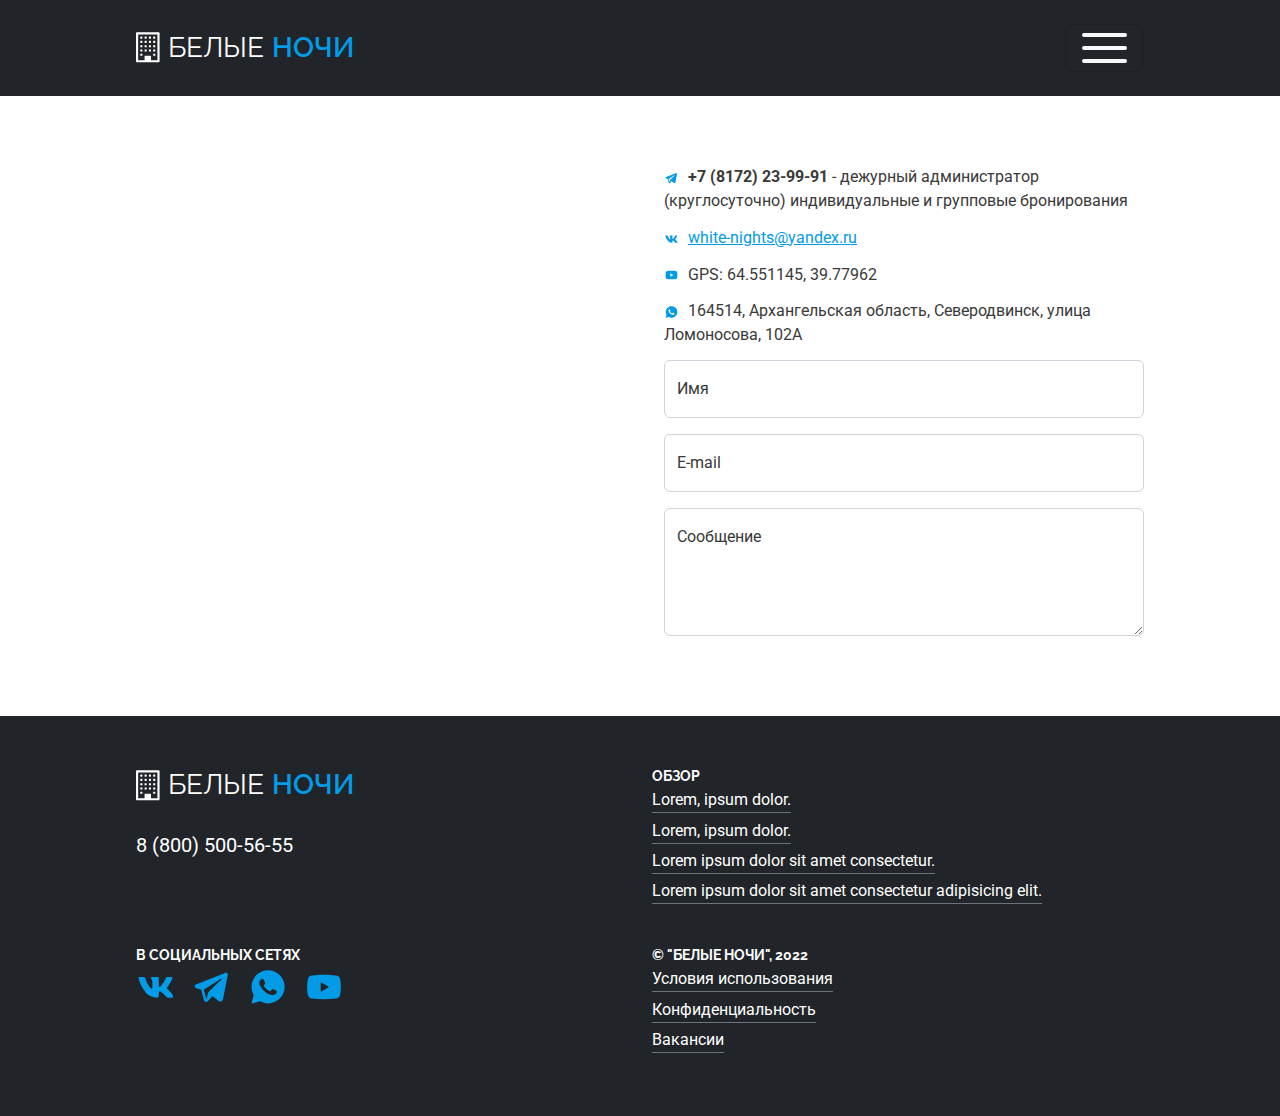
<file: contacts.html>
<!DOCTYPE html>
<html lang="ru">
	<head>
		<meta charset="UTF-8" />
		<meta http-equiv="X-UA-Compatible" content="IE=edge" />
		<meta name="viewport" content="width=device-width,initial-scale=1" />
		<title>Гостиничный комплекс</title>
		<link rel="stylesheet" href="https://cdn.jsdelivr.net/npm/@splidejs/splide@4.1.4/dist/css/splide.min.css" />
		<script src="https://cdn.jsdelivr.net/npm/@splidejs/splide@4.1.4/dist/js/splide.min.js"></script>
		<script
			src="https://api-maps.yandex.ru/2.1/?apikey=3d8be71b-c57d-44c1-8738-f8ec42f50612&lang=ru_RU"
			type="text/javascript"
		></script>
		<link rel="stylesheet" href="style/css/style.css" />
		<link rel="stylesheet" href="style/css/services.css" />
		<link rel="stylesheet" href="style/css/contacts.css" />
	</head>

	<body>
		<header class="header position-fixed">
			<nav class="navbar navbar-expand-xxl py-4">
				<div class="container">
					<a class="navbar-brand text-uppercase align-items-center d-flex" href="#">
						<img src="img/logo.svg" class="me-2" />
						<span class="text-white fs-3 me-2 secondary-font">БЕЛЫЕ</span
						><span class="text-primary fs-3 fw-semibold secondary-font">НОЧИ</span>
					</a>
					<button
						class="navbar-toggler"
						type="button"
						data-bs-toggle="collapse"
						data-bs-target="#navbarText"
						aria-controls="navbarText"
						aria-expanded="false"
						aria-label="Toggle navigation"
					>
						<span class="custom-navbar-toggler-icon"></span>
					</button>
					<div class="collapse navbar-collapse" id="navbarText">
						<a href="#" class="nav-link text-white fs-3" id="phone-number">8 (800) 500-56-55</a>
						<ul class="navbar-nav">
							<li class="nav-item">
								<a href="./index.html" class="nav-link">Главная</a>
							</li>
							<li class="nav-item">
								<a href="./rooms.html" class="nav-link">Номера</a>
							</li>
							<li class="nav-item">
								<a href="./services.html" class="nav-link">Услуги</a>
							</li>
							<li class="nav-item">
								<a href="./aboutUs.html" class="nav-link">О нас</a>
							</li>
							<li class="nav-item">
								<a href="./contacts.html" class="nav-link active">Контакты</a>
							</li>
						</ul>
					</div>
				</div>
			</nav>
		</header>
		<main>
			<section class="contact-info">
				<div class="container">
					<div class="row gx-5 row-cols-2">
						<div class="col map-container"><div id="yandexMap"></div></div>
						<div class="col contact-text">
							<ul>
								<li>
									<img src="./img/social/Telegram.svg" width="14px" height="14px" alt="img-li" /> <b>+7 (8172) 23-99-91</b> - дежурный администратор (круглосуточно)
									индивидуальные и групповые бронирования
								</li>
								<li><img src="./img/social/Vk.svg" width="14px" height="14px" alt="img-li" /> <a href="mailto:white-nights@yandex.ru">white-nights@yandex.ru</a></li>
								<li><img src="./img/social/Youtube.svg" width="14px" height="14px" alt="img-li" /> GPS: 64.551145, 39.77962</li>
								<li><img src="./img/social/Whatsapp.svg" width="14px" height="14px" alt="img-li" /> 164514, Архангельская область, Северодвинск, улица Ломоносова, 102А</li>
							</ul>
							<form class="form-">
								<div class="form-floating mb-3">
									<input type="name" class="form-control" id="floatingInput" placeholder="Имя..." />
									<label for="floatingInput">Имя</label>
								</div>
								<div class="form-floating mb-3">
									<input type="email" class="form-control" id="floatingEmail" placeholder="E-mail..." />
									<label for="floatingEmail">E-mail</label>
								</div>
								<div class="form-floating">
									<textarea
										class="form-control"
										placeholder="Сообщение"
										style="height: 8rem; min-height: 8rem; max-height: 8rem"
										id="floatingTextarea"
									></textarea>
									<label for="floatingTextarea">Сообщение</label>
								</div>
							</form>
						</div>
					</div>
				</div>
			</section>
		</main>
		<footer class="footer text-white">
			<div class="container">
				<div class="row row-cols-1 gy-4 row-cols-lg-2">
					<div class="col">
						<a class="navbar-brand text-uppercase align-items-center mb-4 d-flex" href="#"
							><img src="img/logo.svg" class="me-2" /><span class="text-white fs-3 me-2 secondary-font">БЕЛЫЕ</span
							><span class="text-primary fs-3 fw-semibold secondary-font">НОЧИ</span></a
						><a href="#" class="text-decoration-none fs-5 text-white">8 (800) 500-56-55</a>
					</div>
					<div class="col">
						<small class="secondary-font fw-bold text-uppercase">Обзор</small>
						<ul class="footer-list list-unstyled">
							<li class="footer-list-item"><a href="#" class="footer-list-link">Lorem, ipsum dolor.</a></li>
							<li class="footer-list-item"><a href="#" class="footer-list-link">Lorem, ipsum dolor.</a></li>
							<li class="footer-list-item">
								<a href="#" class="footer-list-link">Lorem ipsum dolor sit amet consectetur.</a>
							</li>
							<li class="footer-list-item">
								<a href="#" class="footer-list-link">Lorem ipsum dolor sit amet consectetur adipisicing elit.</a>
							</li>
						</ul>
					</div>
					<div class="col">
						<small class="secondary-font fw-bold text-uppercase">В социальных сетях</small>
						<ul class="footer-list list-unstyled d-flex align-items-start footer-social">
							<li class="footer-list-item">
								<a href="#" class="footer-list-link border-0"><img src="img/social/Vk.svg" alt="Social-link" /></a>
							</li>
							<li class="footer-list-item">
								<a href="#" class="footer-list-link border-0"
									><img src="img/social/Telegram.svg" alt="Social-link"
								/></a>
							</li>
							<li class="footer-list-item">
								<a href="#" class="footer-list-link border-0"
									><img src="img/social/Whatsapp.svg" alt="Social-link"
								/></a>
							</li>
							<li class="footer-list-item">
								<a href="#" class="footer-list-link border-0"><img src="img/social/Youtube.svg" alt="Social-link" /></a>
							</li>
						</ul>
					</div>
					<div class="col">
						<small class="secondary-font fw-bold text-uppercase">© "Белые Ночи", 2022</small>
						<ul class="footer-list list-unstyled">
							<li class="footer-list-item"><a href="#" class="footer-list-link">Условия использования</a></li>
							<li class="footer-list-item"><a href="#" class="footer-list-link">Конфиден­циальность</a></li>
							<li class="footer-list-item"><a href="#" class="footer-list-link">Вакансии</a></li>
						</ul>
					</div>
				</div>
			</div>
		</footer>
		<script
			src="https://cdn.jsdelivr.net/npm/bootstrap@5.2.2/dist/js/bootstrap.bundle.min.js"
			integrity="sha384-OERcA2EqjJCMA+/3y+gxIOqMEjwtxJY7qPCqsdltbNJuaOe923+mo//f6V8Qbsw3"
			crossorigin="anonymous"
		></script>
		<script type="text/javascript">
			// Функция ymaps.ready() будет вызвана, когда
			// загрузятся все компоненты API, а также когда будет готово DOM-дерево.
			ymaps.ready(init);
			function init() {
				// Создание карты.
				var myMap = new ymaps.Map('yandexMap', {
						// Координаты центра карты.
						// Порядок по умолчанию: «широта, долгота».
						// Чтобы не определять координаты центра карты вручную,
						// воспользуйтесь инструментом Определение координат.
						center: [64.551145, 39.77962],
						// Уровень масштабирования. Допустимые значения:
						// от 0 (весь мир) до 19.
						zoom: 12,
					}),
					placeMark = new ymaps.Placemark(
						[64.551145, 39.77962],
						{},
						{
							// iconColor: '',
							preset: 'islands#redCircleDotIcon',
						}
					);

				myMap.geoObjects.add(placeMark);
			}
		</script>
	</body>
</html>
</file>
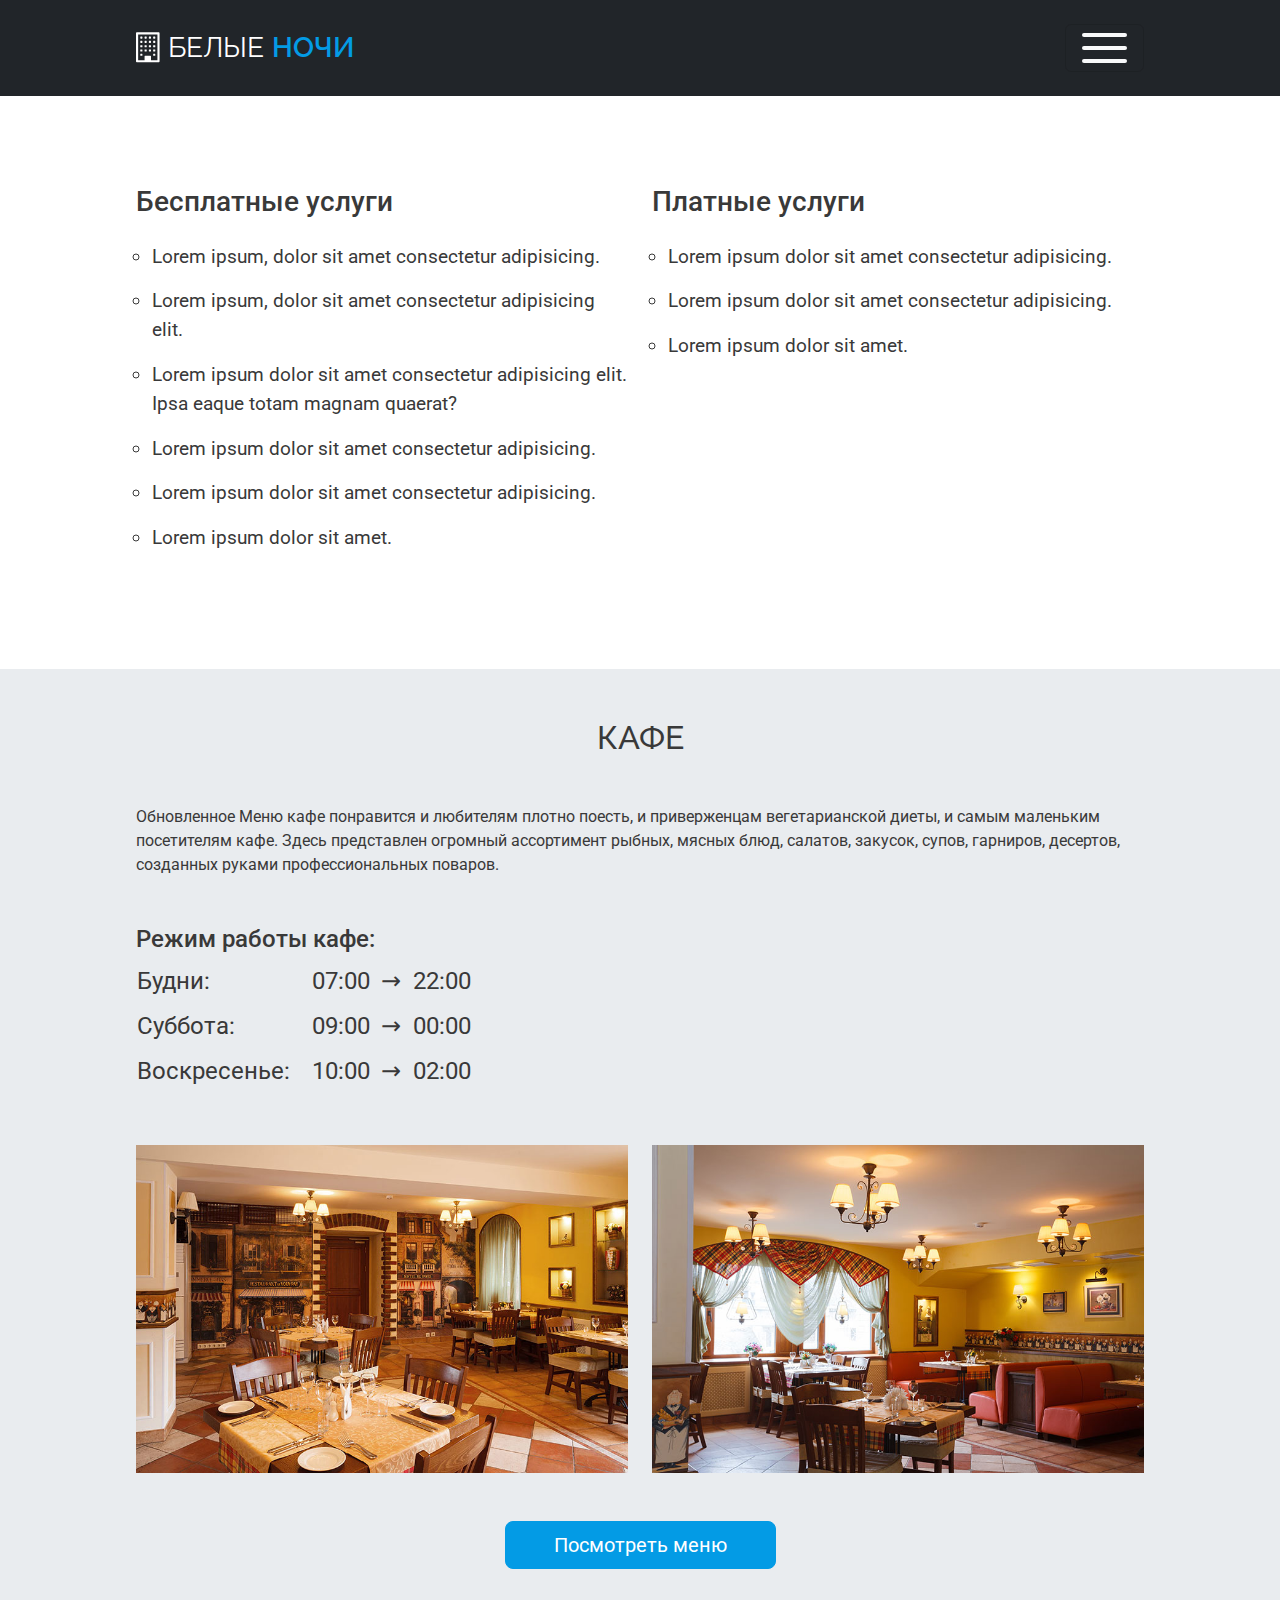
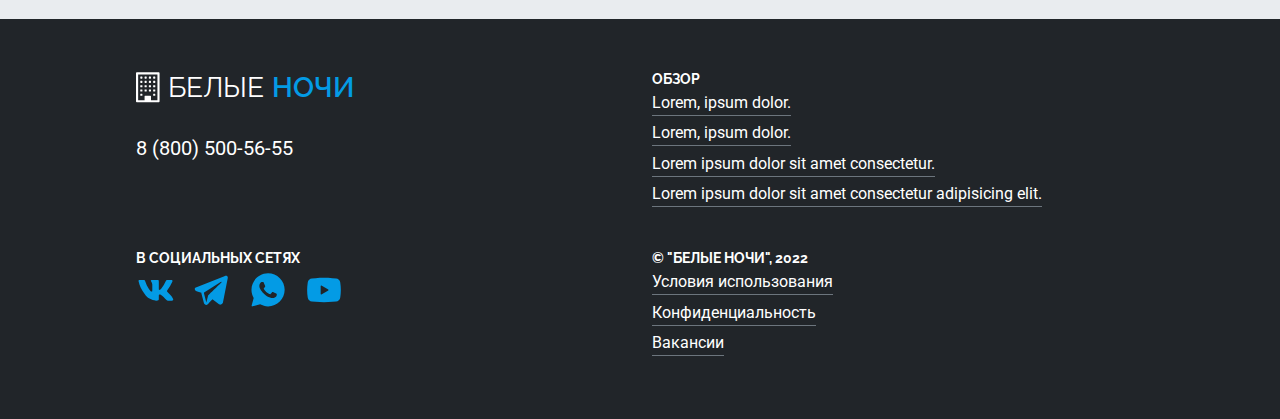
<file: services.html>
<!DOCTYPE html>
<html lang="ru">
	<head>
		<meta charset="UTF-8" />
		<meta http-equiv="X-UA-Compatible" content="IE=edge" />
		<meta name="viewport" content="width=device-width,initial-scale=1" />
		<title>Гостиничный комплекс</title>
		<link rel="stylesheet" href="https://cdn.jsdelivr.net/npm/@splidejs/splide@4.1.4/dist/css/splide.min.css" />
		<script src="https://cdn.jsdelivr.net/npm/@splidejs/splide@4.1.4/dist/js/splide.min.js"></script>
		<link rel="stylesheet" href="style/css/style.css" />
		<link rel="stylesheet" href="style/css/services.css" />
	</head>

	<body>
		<header class="header position-fixed">
			<nav class="navbar navbar-expand-xxl py-4">
				<div class="container">
					<a class="navbar-brand text-uppercase align-items-center d-flex" href="#">
						<img src="img/logo.svg" class="me-2" />
						<span class="text-white fs-3 me-2 secondary-font">БЕЛЫЕ</span
						><span class="text-primary fs-3 fw-semibold secondary-font">НОЧИ</span>
					</a>
					<button
						class="navbar-toggler"
						type="button"
						data-bs-toggle="collapse"
						data-bs-target="#navbarText"
						aria-controls="navbarText"
						aria-expanded="false"
						aria-label="Toggle navigation"
					>
						<span class="custom-navbar-toggler-icon"></span>
					</button>
					<div class="collapse navbar-collapse" id="navbarText">
						<a href="#" class="nav-link text-white fs-3" id="phone-number">8 (800) 500-56-55</a>
						<ul class="navbar-nav">
							<li class="nav-item">
								<a href="./index.html" class="nav-link">Главная</a>
							</li>
							<li class="nav-item">
								<a href="./rooms.html" class="nav-link">Номера</a>
							</li>
							<li class="nav-item">
								<a href="./services.html" class="nav-link active">Услуги</a>
							</li>
							<li class="nav-item">
								<a href="./aboutUs.html" class="nav-link">О нас</a>
							</li>
							<li class="nav-item">
								<a href="./contacts.html" class="nav-link">Контакты</a>
							</li>
						</ul>
					</div>
				</div>
			</nav>
		</header>
		<main>
			<section class="services">
				<div class="container">
					<div class="row row-cols-1 row-cols-lg-2">
						<div class="col mb-5 mb-lg-0">
							<h3 class="mb-4">Бесплатные услуги</h3>
							<ul class="services-list ps-3">
								<li class="services-item">Lorem ipsum, dolor sit amet consectetur adipisicing.</li>
								<li class="services-item">Lorem ipsum, dolor sit amet consectetur adipisicing elit.</li>
								<li class="services-item">
									Lorem ipsum dolor sit amet consectetur adipisicing elit. Ipsa eaque totam magnam quaerat?
								</li>
								<li class="services-item">Lorem ipsum dolor sit amet consectetur adipisicing.</li>
								<li class="services-item">Lorem ipsum dolor sit amet consectetur adipisicing.</li>
								<li class="services-item">Lorem ipsum dolor sit amet.</li>
							</ul>
						</div>
						<div class="col">
							<h3 class="mb-4">Платные услуги</h3>
							<ul class="services-list ps-3">
								<li class="services-item">Lorem ipsum dolor sit amet consectetur adipisicing.</li>
								<li class="services-item">Lorem ipsum dolor sit amet consectetur adipisicing.</li>
								<li class="services-item">Lorem ipsum dolor sit amet.</li>
							</ul>
						</div>
					</div>
				</div>
			</section>
			<section class="restourant mb-0">
				<div class="container">
					<h2 class="mb-5 secondary-font text-center text-uppercase">Кафе</h2>
					<div class="d-flex align-items-start flex-column mb-5 justify-content-between">
						<p class="mb-5">
							Обновленное Меню кафе понравится и любителям плотно поесть, и приверженцам вегетарианской диеты, и самым
							маленьким посетителям кафе. Здесь представлен огромный ассортимент рыбных, мясных блюд, салатов, закусок,
							супов, гарниров, десертов, созданных руками профессиональных поваров.
						</p>

						<h4>Режим работы кафе:</h4>

						<table class="fs-4 working-table">
							<tbody>
								<tr>
									<td>Будни:</td>
									<td>07:00</td>
									<td>22:00</td>
								</tr>
								<tr>
									<td>Суббота:</td>
									<td>09:00</td>
									<td>00:00</td>
								</tr>
								<tr>
									<td>Воскресенье:</td>
									<td>10:00</td>
									<td>02:00</td>
								</tr>
							</tbody>
						</table>
					</div>
					<div class="row mb-5 row-cols-1 row-cols-xl-2 gy-5">
						<div class="col">
							<a href="#" class="menu-view"><img src="img/restourant-img-1.jpg" class="img-fluid" /></a>
						</div>
						<div class="col">
							<a href="#" class="menu-view"><img src="img/restourant-img-2.jpg" class="img-fluid" /></a>
						</div>
					</div>
					<button
						type="button"
						class="d-block mx-auto btn btn-primary btn-lg px-5 text-white"
						data-bs-toggle="modal"
						data-bs-target="#restourant-menu"
					>
						Посмотреть меню
					</button>
				</div>
			</section>
		</main>
		<footer class="footer text-white">
			<div class="container">
				<div class="row row-cols-1 gy-4 row-cols-lg-2">
					<div class="col">
						<a class="navbar-brand text-uppercase align-items-center mb-4 d-flex" href="#"
							><img src="img/logo.svg" class="me-2" /><span class="text-white fs-3 me-2 secondary-font">БЕЛЫЕ</span
							><span class="text-primary fs-3 fw-semibold secondary-font">НОЧИ</span></a
						><a href="#" class="text-decoration-none fs-5 text-white">8 (800) 500-56-55</a>
					</div>
					<div class="col">
						<small class="secondary-font fw-bold text-uppercase">Обзор</small>
						<ul class="footer-list list-unstyled">
							<li class="footer-list-item"><a href="#" class="footer-list-link">Lorem, ipsum dolor.</a></li>
							<li class="footer-list-item"><a href="#" class="footer-list-link">Lorem, ipsum dolor.</a></li>
							<li class="footer-list-item">
								<a href="#" class="footer-list-link">Lorem ipsum dolor sit amet consectetur.</a>
							</li>
							<li class="footer-list-item">
								<a href="#" class="footer-list-link">Lorem ipsum dolor sit amet consectetur adipisicing elit.</a>
							</li>
						</ul>
					</div>
					<div class="col">
						<small class="secondary-font fw-bold text-uppercase">В социальных сетях</small>
						<ul class="footer-list list-unstyled d-flex align-items-start footer-social">
							<li class="footer-list-item">
								<a href="#" class="footer-list-link border-0"><img src="img/social/Vk.svg" alt="Social-link" /></a>
							</li>
							<li class="footer-list-item">
								<a href="#" class="footer-list-link border-0"
									><img src="img/social/Telegram.svg" alt="Social-link"
								/></a>
							</li>
							<li class="footer-list-item">
								<a href="#" class="footer-list-link border-0"
									><img src="img/social/Whatsapp.svg" alt="Social-link"
								/></a>
							</li>
							<li class="footer-list-item">
								<a href="#" class="footer-list-link border-0"><img src="img/social/Youtube.svg" alt="Social-link" /></a>
							</li>
						</ul>
					</div>
					<div class="col">
						<small class="secondary-font fw-bold text-uppercase">© "Белые Ночи", 2022</small>
						<ul class="footer-list list-unstyled">
							<li class="footer-list-item"><a href="#" class="footer-list-link">Условия использования</a></li>
							<li class="footer-list-item"><a href="#" class="footer-list-link">Конфиден­циальность</a></li>
							<li class="footer-list-item"><a href="#" class="footer-list-link">Вакансии</a></li>
						</ul>
					</div>
				</div>
			</div>
		</footer>
		<div class="modal fade" id="restourant-menu" tabindex="-1" aria-labelledby="exampleModalLabel" aria-hidden="true">
			<div class="modal-dialog modal-xl modal-dialog-scrollable modal-dialog-centered">
				<div class="modal-content">
					<div class="modal-header">
						<h2 class="modal-title" id="restourant-menuLabel">Меню кафе</h2>
						<button type="button" class="btn-close btn-lg" data-bs-dismiss="modal" aria-label="Close"></button>
					</div>
					<div class="modal-body">
						<img src="img/restourant_menu.jpg" class="mb-4" style="width: 100%" />
						<img src="img/restourant_menu-2.jpg" class="mb-4" style="width: 100%" />
						<img src="img/restourant_menu-3.jpg" class="mb-4" style="width: 100%" />
						<img src="img/restourant_menu-4.jpg" class="mb-4" style="width: 100%" />
					</div>
					<div class="modal-footer">
						<button type="button" class="btn btn-primary text-white btn-lg" data-bs-dismiss="modal">Закрыть</button>
					</div>
				</div>
			</div>
		</div>
		<script
			src="https://cdn.jsdelivr.net/npm/bootstrap@5.2.2/dist/js/bootstrap.bundle.min.js"
			integrity="sha384-OERcA2EqjJCMA+/3y+gxIOqMEjwtxJY7qPCqsdltbNJuaOe923+mo//f6V8Qbsw3"
			crossorigin="anonymous"
		></script>
	</body>
</html>
</file>
<file: style/css/services.css>
body{padding-top:85px}.header{top:0;right:50%;transform:translateX(50%);width:100%;z-index:999}.greeting .container p{font-size:1.2rem;margin-bottom:2rem}/*# sourceMappingURL=services.css.map */
</file>
<file: style/css/contacts.css>
.contact-info{margin:0;min-height:26rem;padding:5rem 0}#yandexMap{height:100%;width:100%;max-height:28rem}.contact-text ul{list-style:none;padding:0;margin:0}.contact-text ul li{margin-bottom:.8rem}.contact-text ul img{margin-right:5px;width:15px}/*# sourceMappingURL=contacts.css.map */
</file>
<file: style/css/style.css>
﻿@import"https://fonts.googleapis.com/css2?family=Roboto:wght@400;500&display=swap";@import"https://fonts.googleapis.com/css2?family=Raleway:wght@500;600;700&display=swap";/*!
 * Bootstrap  v5.2.2 (https://getbootstrap.com/)
 * Copyright 2011-2022 The Bootstrap Authors
 * Copyright 2011-2022 Twitter, Inc.
 * Licensed under MIT (https://github.com/twbs/bootstrap/blob/main/LICENSE)
 */:root{--bs-blue: #0d6efd;--bs-indigo: #6610f2;--bs-purple: #6f42c1;--bs-pink: #d63384;--bs-red: #dc3545;--bs-orange: #fd7e14;--bs-yellow: #ffc107;--bs-green: #198754;--bs-teal: #20c997;--bs-cyan: #0dcaf0;--bs-black: #000;--bs-white: #fff;--bs-gray: #6c757d;--bs-gray-dark: #343a40;--bs-gray-100: #f8f9fa;--bs-gray-200: #e9ecef;--bs-gray-300: #dee2e6;--bs-gray-400: #ced4da;--bs-gray-500: #adb5bd;--bs-gray-600: #6c757d;--bs-gray-700: #495057;--bs-gray-800: #343a40;--bs-gray-900: #212529;--bs-primary: #039be5;--bs-secondary: #6c757d;--bs-success: #198754;--bs-info: #0dcaf0;--bs-warning: #ffc107;--bs-danger: #dc3545;--bs-light: #f8f9fa;--bs-dark: #212529;--bs-primary-rgb: 3, 155, 229;--bs-secondary-rgb: 108, 117, 125;--bs-success-rgb: 25, 135, 84;--bs-info-rgb: 13, 202, 240;--bs-warning-rgb: 255, 193, 7;--bs-danger-rgb: 220, 53, 69;--bs-light-rgb: 248, 249, 250;--bs-dark-rgb: 33, 37, 41;--bs-white-rgb: 255, 255, 255;--bs-black-rgb: 0, 0, 0;--bs-body-color-rgb: 57, 57, 57;--bs-body-bg-rgb: 255, 255, 255;--bs-font-sans-serif: "Roboto", system-ui, -apple-system, "Segoe UI", Roboto, "Helvetica Neue", "Noto Sans", "Liberation Sans", Arial, sans-serif, "Apple Color Emoji", "Segoe UI Emoji", "Segoe UI Symbol", "Noto Color Emoji";--bs-font-monospace: SFMono-Regular, Menlo, Monaco, Consolas, "Liberation Mono", "Courier New", monospace;--bs-gradient: linear-gradient(180deg, rgba(255, 255, 255, 0.15), rgba(255, 255, 255, 0));--bs-body-font-family: var(--bs-font-sans-serif);--bs-body-font-size:1rem;--bs-body-font-weight: 400;--bs-body-line-height: 1.5;--bs-body-color: #393939;--bs-body-bg: #fff;--bs-border-width: 1px;--bs-border-style: solid;--bs-border-color: #dee2e6;--bs-border-color-translucent: rgba(0, 0, 0, 0.175);--bs-border-radius: 0.375rem;--bs-border-radius-sm: 0.25rem;--bs-border-radius-lg: 0.5rem;--bs-border-radius-xl: 1rem;--bs-border-radius-2xl: 2rem;--bs-border-radius-pill: 50rem;--bs-link-color: #039be5;--bs-link-hover-color: #027cb7;--bs-code-color: #d63384;--bs-highlight-bg: #fff3cd}*,*::before,*::after{box-sizing:border-box}@media(prefers-reduced-motion: no-preference){:root{scroll-behavior:smooth}}body{margin:0;font-family:var(--bs-body-font-family);font-size:var(--bs-body-font-size);font-weight:var(--bs-body-font-weight);line-height:var(--bs-body-line-height);color:var(--bs-body-color);text-align:var(--bs-body-text-align);background-color:var(--bs-body-bg);-webkit-text-size-adjust:100%;-webkit-tap-highlight-color:rgba(0,0,0,0)}hr{margin:1rem 0;color:inherit;border:0;border-top:1px solid;opacity:.25}h6,.h6,h5,.h5,h4,.h4,h3,.h3,h2,.h2,h1,.h1{margin-top:0;margin-bottom:.5rem;font-weight:500;line-height:1.2}h1,.h1{font-size:calc(1.375rem + 1.5vw)}@media(min-width: 1200px){h1,.h1{font-size:2.5rem}}h2,.h2{font-size:calc(1.325rem + 0.9vw)}@media(min-width: 1200px){h2,.h2{font-size:2rem}}h3,.h3{font-size:calc(1.3rem + 0.6vw)}@media(min-width: 1200px){h3,.h3{font-size:1.75rem}}h4,.h4{font-size:calc(1.275rem + 0.3vw)}@media(min-width: 1200px){h4,.h4{font-size:1.5rem}}h5,.h5{font-size:1.25rem}h6,.h6{font-size:1rem}p{margin-top:0;margin-bottom:1rem}abbr[title]{text-decoration:underline dotted;cursor:help;text-decoration-skip-ink:none}address{margin-bottom:1rem;font-style:normal;line-height:inherit}ol,ul{padding-left:2rem}ol,ul,dl{margin-top:0;margin-bottom:1rem}ol ol,ul ul,ol ul,ul ol{margin-bottom:0}dt{font-weight:700}dd{margin-bottom:.5rem;margin-left:0}blockquote{margin:0 0 1rem}b,strong{font-weight:bolder}small,.small{font-size:0.875em}mark,.mark{padding:.1875em;background-color:var(--bs-highlight-bg)}sub,sup{position:relative;font-size:0.75em;line-height:0;vertical-align:baseline}sub{bottom:-0.25em}sup{top:-0.5em}a{color:var(--bs-link-color);text-decoration:underline}a:hover{color:var(--bs-link-hover-color)}a:not([href]):not([class]),a:not([href]):not([class]):hover{color:inherit;text-decoration:none}pre,code,kbd,samp{font-family:var(--bs-font-monospace);font-size:1em}pre{display:block;margin-top:0;margin-bottom:1rem;overflow:auto;font-size:0.875em}pre code{font-size:inherit;color:inherit;word-break:normal}code{font-size:0.875em;color:var(--bs-code-color);word-wrap:break-word}a>code{color:inherit}kbd{padding:.1875rem .375rem;font-size:0.875em;color:var(--bs-body-bg);background-color:var(--bs-body-color);border-radius:.25rem}kbd kbd{padding:0;font-size:1em}figure{margin:0 0 1rem}img,svg{vertical-align:middle}table{caption-side:bottom;border-collapse:collapse}caption{padding-top:.5rem;padding-bottom:.5rem;color:#6c757d;text-align:left}th{text-align:inherit;text-align:-webkit-match-parent}thead,tbody,tfoot,tr,td,th{border-color:inherit;border-style:solid;border-width:0}label{display:inline-block}button{border-radius:0}button:focus:not(:focus-visible){outline:0}input,button,select,optgroup,textarea{margin:0;font-family:inherit;font-size:inherit;line-height:inherit}button,select{text-transform:none}[role=button]{cursor:pointer}select{word-wrap:normal}select:disabled{opacity:1}[list]:not([type=date]):not([type=datetime-local]):not([type=month]):not([type=week]):not([type=time])::-webkit-calendar-picker-indicator{display:none !important}button,[type=button],[type=reset],[type=submit]{-webkit-appearance:button}button:not(:disabled),[type=button]:not(:disabled),[type=reset]:not(:disabled),[type=submit]:not(:disabled){cursor:pointer}::-moz-focus-inner{padding:0;border-style:none}textarea{resize:vertical}fieldset{min-width:0;padding:0;margin:0;border:0}legend{float:left;width:100%;padding:0;margin-bottom:.5rem;font-size:calc(1.275rem + 0.3vw);line-height:inherit}@media(min-width: 1200px){legend{font-size:1.5rem}}legend+*{clear:left}::-webkit-datetime-edit-fields-wrapper,::-webkit-datetime-edit-text,::-webkit-datetime-edit-minute,::-webkit-datetime-edit-hour-field,::-webkit-datetime-edit-day-field,::-webkit-datetime-edit-month-field,::-webkit-datetime-edit-year-field{padding:0}::-webkit-inner-spin-button{height:auto}[type=search]{outline-offset:-2px;-webkit-appearance:textfield}::-webkit-search-decoration{-webkit-appearance:none}::-webkit-color-swatch-wrapper{padding:0}::file-selector-button{font:inherit;-webkit-appearance:button}output{display:inline-block}iframe{border:0}summary{display:list-item;cursor:pointer}progress{vertical-align:baseline}[hidden]{display:none !important}.lead{font-size:1.25rem;font-weight:300}.display-1{font-size:calc(1.625rem + 4.5vw);font-weight:300;line-height:1.2}@media(min-width: 1200px){.display-1{font-size:5rem}}.display-2{font-size:calc(1.575rem + 3.9vw);font-weight:300;line-height:1.2}@media(min-width: 1200px){.display-2{font-size:4.5rem}}.display-3{font-size:calc(1.525rem + 3.3vw);font-weight:300;line-height:1.2}@media(min-width: 1200px){.display-3{font-size:4rem}}.display-4{font-size:calc(1.475rem + 2.7vw);font-weight:300;line-height:1.2}@media(min-width: 1200px){.display-4{font-size:3.5rem}}.display-5{font-size:calc(1.425rem + 2.1vw);font-weight:300;line-height:1.2}@media(min-width: 1200px){.display-5{font-size:3rem}}.display-6{font-size:calc(1.375rem + 1.5vw);font-weight:300;line-height:1.2}@media(min-width: 1200px){.display-6{font-size:2.5rem}}.list-unstyled{padding-left:0;list-style:none}.list-inline{padding-left:0;list-style:none}.list-inline-item{display:inline-block}.list-inline-item:not(:last-child){margin-right:.5rem}.initialism{font-size:0.875em;text-transform:uppercase}.blockquote{margin-bottom:1rem;font-size:1.25rem}.blockquote>:last-child{margin-bottom:0}.blockquote-footer{margin-top:-1rem;margin-bottom:1rem;font-size:0.875em;color:#6c757d}.blockquote-footer::before{content:"— "}.img-fluid{max-width:100%;height:auto}.img-thumbnail{padding:.25rem;background-color:#fff;border:1px solid var(--bs-border-color);border-radius:.375rem;max-width:100%;height:auto}.figure{display:inline-block}.figure-img{margin-bottom:.5rem;line-height:1}.figure-caption{font-size:0.875em;color:#6c757d}.container,.container-fluid,.container-xxl,.container-xl,.container-lg,.container-md,.container-sm{--bs-gutter-x: 2rem;--bs-gutter-y: 0;width:100%;padding-right:calc(var(--bs-gutter-x)*.5);padding-left:calc(var(--bs-gutter-x)*.5);margin-right:auto;margin-left:auto}@media(min-width: 450px){.container-sm,.container{max-width:450px}}@media(min-width: 680px){.container-md,.container-sm,.container{max-width:680px}}@media(min-width: 860px){.container-lg,.container-md,.container-sm,.container{max-width:860px}}@media(min-width: 1040px){.container-xl,.container-lg,.container-md,.container-sm,.container{max-width:1040px}}@media(min-width: 1300px){.container-xxl,.container-xl,.container-lg,.container-md,.container-sm,.container{max-width:1300px}}.row{--bs-gutter-x: 1.5rem;--bs-gutter-y: 0;display:flex;flex-wrap:wrap;margin-top:calc(-1*var(--bs-gutter-y));margin-right:calc(-0.5*var(--bs-gutter-x));margin-left:calc(-0.5*var(--bs-gutter-x))}.row>*{flex-shrink:0;width:100%;max-width:100%;padding-right:calc(var(--bs-gutter-x)*.5);padding-left:calc(var(--bs-gutter-x)*.5);margin-top:var(--bs-gutter-y)}.col{flex:1 0 0%}.row-cols-auto>*{flex:0 0 auto;width:auto}.row-cols-1>*{flex:0 0 auto;width:100%}.row-cols-2>*{flex:0 0 auto;width:50%}.row-cols-3>*{flex:0 0 auto;width:33.3333333333%}.row-cols-4>*{flex:0 0 auto;width:25%}.row-cols-5>*{flex:0 0 auto;width:20%}.row-cols-6>*{flex:0 0 auto;width:16.6666666667%}.col-auto{flex:0 0 auto;width:auto}.col-1{flex:0 0 auto;width:8.33333333%}.col-2{flex:0 0 auto;width:16.66666667%}.col-3{flex:0 0 auto;width:25%}.col-4{flex:0 0 auto;width:33.33333333%}.col-5{flex:0 0 auto;width:41.66666667%}.col-6{flex:0 0 auto;width:50%}.col-7{flex:0 0 auto;width:58.33333333%}.col-8{flex:0 0 auto;width:66.66666667%}.col-9{flex:0 0 auto;width:75%}.col-10{flex:0 0 auto;width:83.33333333%}.col-11{flex:0 0 auto;width:91.66666667%}.col-12{flex:0 0 auto;width:100%}.offset-1{margin-left:8.33333333%}.offset-2{margin-left:16.66666667%}.offset-3{margin-left:25%}.offset-4{margin-left:33.33333333%}.offset-5{margin-left:41.66666667%}.offset-6{margin-left:50%}.offset-7{margin-left:58.33333333%}.offset-8{margin-left:66.66666667%}.offset-9{margin-left:75%}.offset-10{margin-left:83.33333333%}.offset-11{margin-left:91.66666667%}.g-0,.gx-0{--bs-gutter-x: 0}.g-0,.gy-0{--bs-gutter-y: 0}.g-1,.gx-1{--bs-gutter-x: 0.25rem}.g-1,.gy-1{--bs-gutter-y: 0.25rem}.g-2,.gx-2{--bs-gutter-x: 0.5rem}.g-2,.gy-2{--bs-gutter-y: 0.5rem}.g-3,.gx-3{--bs-gutter-x: 1rem}.g-3,.gy-3{--bs-gutter-y: 1rem}.g-4,.gx-4{--bs-gutter-x: 1.5rem}.g-4,.gy-4{--bs-gutter-y: 1.5rem}.g-5,.gx-5{--bs-gutter-x: 3rem}.g-5,.gy-5{--bs-gutter-y: 3rem}@media(min-width: 450px){.col-sm{flex:1 0 0%}.row-cols-sm-auto>*{flex:0 0 auto;width:auto}.row-cols-sm-1>*{flex:0 0 auto;width:100%}.row-cols-sm-2>*{flex:0 0 auto;width:50%}.row-cols-sm-3>*{flex:0 0 auto;width:33.3333333333%}.row-cols-sm-4>*{flex:0 0 auto;width:25%}.row-cols-sm-5>*{flex:0 0 auto;width:20%}.row-cols-sm-6>*{flex:0 0 auto;width:16.6666666667%}.col-sm-auto{flex:0 0 auto;width:auto}.col-sm-1{flex:0 0 auto;width:8.33333333%}.col-sm-2{flex:0 0 auto;width:16.66666667%}.col-sm-3{flex:0 0 auto;width:25%}.col-sm-4{flex:0 0 auto;width:33.33333333%}.col-sm-5{flex:0 0 auto;width:41.66666667%}.col-sm-6{flex:0 0 auto;width:50%}.col-sm-7{flex:0 0 auto;width:58.33333333%}.col-sm-8{flex:0 0 auto;width:66.66666667%}.col-sm-9{flex:0 0 auto;width:75%}.col-sm-10{flex:0 0 auto;width:83.33333333%}.col-sm-11{flex:0 0 auto;width:91.66666667%}.col-sm-12{flex:0 0 auto;width:100%}.offset-sm-0{margin-left:0}.offset-sm-1{margin-left:8.33333333%}.offset-sm-2{margin-left:16.66666667%}.offset-sm-3{margin-left:25%}.offset-sm-4{margin-left:33.33333333%}.offset-sm-5{margin-left:41.66666667%}.offset-sm-6{margin-left:50%}.offset-sm-7{margin-left:58.33333333%}.offset-sm-8{margin-left:66.66666667%}.offset-sm-9{margin-left:75%}.offset-sm-10{margin-left:83.33333333%}.offset-sm-11{margin-left:91.66666667%}.g-sm-0,.gx-sm-0{--bs-gutter-x: 0}.g-sm-0,.gy-sm-0{--bs-gutter-y: 0}.g-sm-1,.gx-sm-1{--bs-gutter-x: 0.25rem}.g-sm-1,.gy-sm-1{--bs-gutter-y: 0.25rem}.g-sm-2,.gx-sm-2{--bs-gutter-x: 0.5rem}.g-sm-2,.gy-sm-2{--bs-gutter-y: 0.5rem}.g-sm-3,.gx-sm-3{--bs-gutter-x: 1rem}.g-sm-3,.gy-sm-3{--bs-gutter-y: 1rem}.g-sm-4,.gx-sm-4{--bs-gutter-x: 1.5rem}.g-sm-4,.gy-sm-4{--bs-gutter-y: 1.5rem}.g-sm-5,.gx-sm-5{--bs-gutter-x: 3rem}.g-sm-5,.gy-sm-5{--bs-gutter-y: 3rem}}@media(min-width: 680px){.col-md{flex:1 0 0%}.row-cols-md-auto>*{flex:0 0 auto;width:auto}.row-cols-md-1>*{flex:0 0 auto;width:100%}.row-cols-md-2>*{flex:0 0 auto;width:50%}.row-cols-md-3>*{flex:0 0 auto;width:33.3333333333%}.row-cols-md-4>*{flex:0 0 auto;width:25%}.row-cols-md-5>*{flex:0 0 auto;width:20%}.row-cols-md-6>*{flex:0 0 auto;width:16.6666666667%}.col-md-auto{flex:0 0 auto;width:auto}.col-md-1{flex:0 0 auto;width:8.33333333%}.col-md-2{flex:0 0 auto;width:16.66666667%}.col-md-3{flex:0 0 auto;width:25%}.col-md-4{flex:0 0 auto;width:33.33333333%}.col-md-5{flex:0 0 auto;width:41.66666667%}.col-md-6{flex:0 0 auto;width:50%}.col-md-7{flex:0 0 auto;width:58.33333333%}.col-md-8{flex:0 0 auto;width:66.66666667%}.col-md-9{flex:0 0 auto;width:75%}.col-md-10{flex:0 0 auto;width:83.33333333%}.col-md-11{flex:0 0 auto;width:91.66666667%}.col-md-12{flex:0 0 auto;width:100%}.offset-md-0{margin-left:0}.offset-md-1{margin-left:8.33333333%}.offset-md-2{margin-left:16.66666667%}.offset-md-3{margin-left:25%}.offset-md-4{margin-left:33.33333333%}.offset-md-5{margin-left:41.66666667%}.offset-md-6{margin-left:50%}.offset-md-7{margin-left:58.33333333%}.offset-md-8{margin-left:66.66666667%}.offset-md-9{margin-left:75%}.offset-md-10{margin-left:83.33333333%}.offset-md-11{margin-left:91.66666667%}.g-md-0,.gx-md-0{--bs-gutter-x: 0}.g-md-0,.gy-md-0{--bs-gutter-y: 0}.g-md-1,.gx-md-1{--bs-gutter-x: 0.25rem}.g-md-1,.gy-md-1{--bs-gutter-y: 0.25rem}.g-md-2,.gx-md-2{--bs-gutter-x: 0.5rem}.g-md-2,.gy-md-2{--bs-gutter-y: 0.5rem}.g-md-3,.gx-md-3{--bs-gutter-x: 1rem}.g-md-3,.gy-md-3{--bs-gutter-y: 1rem}.g-md-4,.gx-md-4{--bs-gutter-x: 1.5rem}.g-md-4,.gy-md-4{--bs-gutter-y: 1.5rem}.g-md-5,.gx-md-5{--bs-gutter-x: 3rem}.g-md-5,.gy-md-5{--bs-gutter-y: 3rem}}@media(min-width: 860px){.col-lg{flex:1 0 0%}.row-cols-lg-auto>*{flex:0 0 auto;width:auto}.row-cols-lg-1>*{flex:0 0 auto;width:100%}.row-cols-lg-2>*{flex:0 0 auto;width:50%}.row-cols-lg-3>*{flex:0 0 auto;width:33.3333333333%}.row-cols-lg-4>*{flex:0 0 auto;width:25%}.row-cols-lg-5>*{flex:0 0 auto;width:20%}.row-cols-lg-6>*{flex:0 0 auto;width:16.6666666667%}.col-lg-auto{flex:0 0 auto;width:auto}.col-lg-1{flex:0 0 auto;width:8.33333333%}.col-lg-2{flex:0 0 auto;width:16.66666667%}.col-lg-3{flex:0 0 auto;width:25%}.col-lg-4{flex:0 0 auto;width:33.33333333%}.col-lg-5{flex:0 0 auto;width:41.66666667%}.col-lg-6{flex:0 0 auto;width:50%}.col-lg-7{flex:0 0 auto;width:58.33333333%}.col-lg-8{flex:0 0 auto;width:66.66666667%}.col-lg-9{flex:0 0 auto;width:75%}.col-lg-10{flex:0 0 auto;width:83.33333333%}.col-lg-11{flex:0 0 auto;width:91.66666667%}.col-lg-12{flex:0 0 auto;width:100%}.offset-lg-0{margin-left:0}.offset-lg-1{margin-left:8.33333333%}.offset-lg-2{margin-left:16.66666667%}.offset-lg-3{margin-left:25%}.offset-lg-4{margin-left:33.33333333%}.offset-lg-5{margin-left:41.66666667%}.offset-lg-6{margin-left:50%}.offset-lg-7{margin-left:58.33333333%}.offset-lg-8{margin-left:66.66666667%}.offset-lg-9{margin-left:75%}.offset-lg-10{margin-left:83.33333333%}.offset-lg-11{margin-left:91.66666667%}.g-lg-0,.gx-lg-0{--bs-gutter-x: 0}.g-lg-0,.gy-lg-0{--bs-gutter-y: 0}.g-lg-1,.gx-lg-1{--bs-gutter-x: 0.25rem}.g-lg-1,.gy-lg-1{--bs-gutter-y: 0.25rem}.g-lg-2,.gx-lg-2{--bs-gutter-x: 0.5rem}.g-lg-2,.gy-lg-2{--bs-gutter-y: 0.5rem}.g-lg-3,.gx-lg-3{--bs-gutter-x: 1rem}.g-lg-3,.gy-lg-3{--bs-gutter-y: 1rem}.g-lg-4,.gx-lg-4{--bs-gutter-x: 1.5rem}.g-lg-4,.gy-lg-4{--bs-gutter-y: 1.5rem}.g-lg-5,.gx-lg-5{--bs-gutter-x: 3rem}.g-lg-5,.gy-lg-5{--bs-gutter-y: 3rem}}@media(min-width: 1040px){.col-xl{flex:1 0 0%}.row-cols-xl-auto>*{flex:0 0 auto;width:auto}.row-cols-xl-1>*{flex:0 0 auto;width:100%}.row-cols-xl-2>*{flex:0 0 auto;width:50%}.row-cols-xl-3>*{flex:0 0 auto;width:33.3333333333%}.row-cols-xl-4>*{flex:0 0 auto;width:25%}.row-cols-xl-5>*{flex:0 0 auto;width:20%}.row-cols-xl-6>*{flex:0 0 auto;width:16.6666666667%}.col-xl-auto{flex:0 0 auto;width:auto}.col-xl-1{flex:0 0 auto;width:8.33333333%}.col-xl-2{flex:0 0 auto;width:16.66666667%}.col-xl-3{flex:0 0 auto;width:25%}.col-xl-4{flex:0 0 auto;width:33.33333333%}.col-xl-5{flex:0 0 auto;width:41.66666667%}.col-xl-6{flex:0 0 auto;width:50%}.col-xl-7{flex:0 0 auto;width:58.33333333%}.col-xl-8{flex:0 0 auto;width:66.66666667%}.col-xl-9{flex:0 0 auto;width:75%}.col-xl-10{flex:0 0 auto;width:83.33333333%}.col-xl-11{flex:0 0 auto;width:91.66666667%}.col-xl-12{flex:0 0 auto;width:100%}.offset-xl-0{margin-left:0}.offset-xl-1{margin-left:8.33333333%}.offset-xl-2{margin-left:16.66666667%}.offset-xl-3{margin-left:25%}.offset-xl-4{margin-left:33.33333333%}.offset-xl-5{margin-left:41.66666667%}.offset-xl-6{margin-left:50%}.offset-xl-7{margin-left:58.33333333%}.offset-xl-8{margin-left:66.66666667%}.offset-xl-9{margin-left:75%}.offset-xl-10{margin-left:83.33333333%}.offset-xl-11{margin-left:91.66666667%}.g-xl-0,.gx-xl-0{--bs-gutter-x: 0}.g-xl-0,.gy-xl-0{--bs-gutter-y: 0}.g-xl-1,.gx-xl-1{--bs-gutter-x: 0.25rem}.g-xl-1,.gy-xl-1{--bs-gutter-y: 0.25rem}.g-xl-2,.gx-xl-2{--bs-gutter-x: 0.5rem}.g-xl-2,.gy-xl-2{--bs-gutter-y: 0.5rem}.g-xl-3,.gx-xl-3{--bs-gutter-x: 1rem}.g-xl-3,.gy-xl-3{--bs-gutter-y: 1rem}.g-xl-4,.gx-xl-4{--bs-gutter-x: 1.5rem}.g-xl-4,.gy-xl-4{--bs-gutter-y: 1.5rem}.g-xl-5,.gx-xl-5{--bs-gutter-x: 3rem}.g-xl-5,.gy-xl-5{--bs-gutter-y: 3rem}}@media(min-width: 1300px){.col-xxl{flex:1 0 0%}.row-cols-xxl-auto>*{flex:0 0 auto;width:auto}.row-cols-xxl-1>*{flex:0 0 auto;width:100%}.row-cols-xxl-2>*{flex:0 0 auto;width:50%}.row-cols-xxl-3>*{flex:0 0 auto;width:33.3333333333%}.row-cols-xxl-4>*{flex:0 0 auto;width:25%}.row-cols-xxl-5>*{flex:0 0 auto;width:20%}.row-cols-xxl-6>*{flex:0 0 auto;width:16.6666666667%}.col-xxl-auto{flex:0 0 auto;width:auto}.col-xxl-1{flex:0 0 auto;width:8.33333333%}.col-xxl-2{flex:0 0 auto;width:16.66666667%}.col-xxl-3{flex:0 0 auto;width:25%}.col-xxl-4{flex:0 0 auto;width:33.33333333%}.col-xxl-5{flex:0 0 auto;width:41.66666667%}.col-xxl-6{flex:0 0 auto;width:50%}.col-xxl-7{flex:0 0 auto;width:58.33333333%}.col-xxl-8{flex:0 0 auto;width:66.66666667%}.col-xxl-9{flex:0 0 auto;width:75%}.col-xxl-10{flex:0 0 auto;width:83.33333333%}.col-xxl-11{flex:0 0 auto;width:91.66666667%}.col-xxl-12{flex:0 0 auto;width:100%}.offset-xxl-0{margin-left:0}.offset-xxl-1{margin-left:8.33333333%}.offset-xxl-2{margin-left:16.66666667%}.offset-xxl-3{margin-left:25%}.offset-xxl-4{margin-left:33.33333333%}.offset-xxl-5{margin-left:41.66666667%}.offset-xxl-6{margin-left:50%}.offset-xxl-7{margin-left:58.33333333%}.offset-xxl-8{margin-left:66.66666667%}.offset-xxl-9{margin-left:75%}.offset-xxl-10{margin-left:83.33333333%}.offset-xxl-11{margin-left:91.66666667%}.g-xxl-0,.gx-xxl-0{--bs-gutter-x: 0}.g-xxl-0,.gy-xxl-0{--bs-gutter-y: 0}.g-xxl-1,.gx-xxl-1{--bs-gutter-x: 0.25rem}.g-xxl-1,.gy-xxl-1{--bs-gutter-y: 0.25rem}.g-xxl-2,.gx-xxl-2{--bs-gutter-x: 0.5rem}.g-xxl-2,.gy-xxl-2{--bs-gutter-y: 0.5rem}.g-xxl-3,.gx-xxl-3{--bs-gutter-x: 1rem}.g-xxl-3,.gy-xxl-3{--bs-gutter-y: 1rem}.g-xxl-4,.gx-xxl-4{--bs-gutter-x: 1.5rem}.g-xxl-4,.gy-xxl-4{--bs-gutter-y: 1.5rem}.g-xxl-5,.gx-xxl-5{--bs-gutter-x: 3rem}.g-xxl-5,.gy-xxl-5{--bs-gutter-y: 3rem}}.table{--bs-table-color: var(--bs-body-color);--bs-table-bg: transparent;--bs-table-border-color: var(--bs-border-color);--bs-table-accent-bg: transparent;--bs-table-striped-color: var(--bs-body-color);--bs-table-striped-bg: rgba(0, 0, 0, 0.05);--bs-table-active-color: var(--bs-body-color);--bs-table-active-bg: rgba(0, 0, 0, 0.1);--bs-table-hover-color: var(--bs-body-color);--bs-table-hover-bg: rgba(0, 0, 0, 0.075);width:100%;margin-bottom:1rem;color:var(--bs-table-color);vertical-align:top;border-color:var(--bs-table-border-color)}.table>:not(caption)>*>*{padding:.5rem .5rem;background-color:var(--bs-table-bg);border-bottom-width:1px;box-shadow:inset 0 0 0 9999px var(--bs-table-accent-bg)}.table>tbody{vertical-align:inherit}.table>thead{vertical-align:bottom}.table-group-divider{border-top:2px solid currentcolor}.caption-top{caption-side:top}.table-sm>:not(caption)>*>*{padding:.25rem .25rem}.table-bordered>:not(caption)>*{border-width:1px 0}.table-bordered>:not(caption)>*>*{border-width:0 1px}.table-borderless>:not(caption)>*>*{border-bottom-width:0}.table-borderless>:not(:first-child){border-top-width:0}.table-striped>tbody>tr:nth-of-type(odd)>*{--bs-table-accent-bg: var(--bs-table-striped-bg);color:var(--bs-table-striped-color)}.table-striped-columns>:not(caption)>tr>:nth-child(even){--bs-table-accent-bg: var(--bs-table-striped-bg);color:var(--bs-table-striped-color)}.table-active{--bs-table-accent-bg: var(--bs-table-active-bg);color:var(--bs-table-active-color)}.table-hover>tbody>tr:hover>*{--bs-table-accent-bg: var(--bs-table-hover-bg);color:var(--bs-table-hover-color)}.table-primary{--bs-table-color: #000;--bs-table-bg: #cdebfa;--bs-table-border-color: #b9d4e1;--bs-table-striped-bg: #c3dfee;--bs-table-striped-color: #000;--bs-table-active-bg: #b9d4e1;--bs-table-active-color: #000;--bs-table-hover-bg: #bed9e7;--bs-table-hover-color: #000;color:var(--bs-table-color);border-color:var(--bs-table-border-color)}.table-secondary{--bs-table-color: #000;--bs-table-bg: #e2e3e5;--bs-table-border-color: #cbccce;--bs-table-striped-bg: #d7d8da;--bs-table-striped-color: #000;--bs-table-active-bg: #cbccce;--bs-table-active-color: #000;--bs-table-hover-bg: #d1d2d4;--bs-table-hover-color: #000;color:var(--bs-table-color);border-color:var(--bs-table-border-color)}.table-success{--bs-table-color: #000;--bs-table-bg: #d1e7dd;--bs-table-border-color: #bcd0c7;--bs-table-striped-bg: #c7dbd2;--bs-table-striped-color: #000;--bs-table-active-bg: #bcd0c7;--bs-table-active-color: #000;--bs-table-hover-bg: #c1d6cc;--bs-table-hover-color: #000;color:var(--bs-table-color);border-color:var(--bs-table-border-color)}.table-info{--bs-table-color: #000;--bs-table-bg: #cff4fc;--bs-table-border-color: #badce3;--bs-table-striped-bg: #c5e8ef;--bs-table-striped-color: #000;--bs-table-active-bg: #badce3;--bs-table-active-color: #000;--bs-table-hover-bg: #bfe2e9;--bs-table-hover-color: #000;color:var(--bs-table-color);border-color:var(--bs-table-border-color)}.table-warning{--bs-table-color: #000;--bs-table-bg: #fff3cd;--bs-table-border-color: #e6dbb9;--bs-table-striped-bg: #f2e7c3;--bs-table-striped-color: #000;--bs-table-active-bg: #e6dbb9;--bs-table-active-color: #000;--bs-table-hover-bg: #ece1be;--bs-table-hover-color: #000;color:var(--bs-table-color);border-color:var(--bs-table-border-color)}.table-danger{--bs-table-color: #000;--bs-table-bg: #f8d7da;--bs-table-border-color: #dfc2c4;--bs-table-striped-bg: #eccccf;--bs-table-striped-color: #000;--bs-table-active-bg: #dfc2c4;--bs-table-active-color: #000;--bs-table-hover-bg: #e5c7ca;--bs-table-hover-color: #000;color:var(--bs-table-color);border-color:var(--bs-table-border-color)}.table-light{--bs-table-color: #000;--bs-table-bg: #f8f9fa;--bs-table-border-color: #dfe0e1;--bs-table-striped-bg: #ecedee;--bs-table-striped-color: #000;--bs-table-active-bg: #dfe0e1;--bs-table-active-color: #000;--bs-table-hover-bg: #e5e6e7;--bs-table-hover-color: #000;color:var(--bs-table-color);border-color:var(--bs-table-border-color)}.table-dark{--bs-table-color: #fff;--bs-table-bg: #212529;--bs-table-border-color: #373b3e;--bs-table-striped-bg: #2c3034;--bs-table-striped-color: #fff;--bs-table-active-bg: #373b3e;--bs-table-active-color: #fff;--bs-table-hover-bg: #323539;--bs-table-hover-color: #fff;color:var(--bs-table-color);border-color:var(--bs-table-border-color)}.table-responsive{overflow-x:auto;-webkit-overflow-scrolling:touch}@media(max-width: 449.98px){.table-responsive-sm{overflow-x:auto;-webkit-overflow-scrolling:touch}}@media(max-width: 679.98px){.table-responsive-md{overflow-x:auto;-webkit-overflow-scrolling:touch}}@media(max-width: 859.98px){.table-responsive-lg{overflow-x:auto;-webkit-overflow-scrolling:touch}}@media(max-width: 1039.98px){.table-responsive-xl{overflow-x:auto;-webkit-overflow-scrolling:touch}}@media(max-width: 1299.98px){.table-responsive-xxl{overflow-x:auto;-webkit-overflow-scrolling:touch}}.form-label{margin-bottom:.5rem}.col-form-label{padding-top:calc(0.375rem + 1px);padding-bottom:calc(0.375rem + 1px);margin-bottom:0;font-size:inherit;line-height:1.5}.col-form-label-lg{padding-top:calc(0.5rem + 1px);padding-bottom:calc(0.5rem + 1px);font-size:1.25rem}.col-form-label-sm{padding-top:calc(0.25rem + 1px);padding-bottom:calc(0.25rem + 1px);font-size:0.875rem}.form-text{margin-top:.25rem;font-size:0.875em;color:#6c757d}.form-control{display:block;width:100%;padding:.375rem .75rem;font-size:1rem;font-weight:400;line-height:1.5;color:#393939;background-color:#fff;background-clip:padding-box;border:1px solid #ced4da;appearance:none;border-radius:.375rem;transition:border-color .15s ease-in-out,box-shadow .15s ease-in-out}@media(prefers-reduced-motion: reduce){.form-control{transition:none}}.form-control[type=file]{overflow:hidden}.form-control[type=file]:not(:disabled):not([readonly]){cursor:pointer}.form-control:focus{color:#393939;background-color:#fff;border-color:#81cdf2;outline:0;box-shadow:0 0 0 .25rem rgba(3,155,229,.25)}.form-control::-webkit-date-and-time-value{height:1.5em}.form-control::placeholder{color:#6c757d;opacity:1}.form-control:disabled{background-color:#e9ecef;opacity:1}.form-control::file-selector-button{padding:.375rem .75rem;margin:-0.375rem -0.75rem;margin-inline-end:.75rem;color:#393939;background-color:#e9ecef;pointer-events:none;border-color:inherit;border-style:solid;border-width:0;border-inline-end-width:1px;border-radius:0;transition:color .15s ease-in-out,background-color .15s ease-in-out,border-color .15s ease-in-out,box-shadow .15s ease-in-out}@media(prefers-reduced-motion: reduce){.form-control::file-selector-button{transition:none}}.form-control:hover:not(:disabled):not([readonly])::file-selector-button{background-color:#dde0e3}.form-control-plaintext{display:block;width:100%;padding:.375rem 0;margin-bottom:0;line-height:1.5;color:#393939;background-color:rgba(0,0,0,0);border:solid rgba(0,0,0,0);border-width:1px 0}.form-control-plaintext:focus{outline:0}.form-control-plaintext.form-control-sm,.form-control-plaintext.form-control-lg{padding-right:0;padding-left:0}.form-control-sm{min-height:calc(1.5em + 0.5rem + 2px);padding:.25rem .5rem;font-size:0.875rem;border-radius:.25rem}.form-control-sm::file-selector-button{padding:.25rem .5rem;margin:-0.25rem -0.5rem;margin-inline-end:.5rem}.form-control-lg{min-height:calc(1.5em + 1rem + 2px);padding:.5rem 1rem;font-size:1.25rem;border-radius:.5rem}.form-control-lg::file-selector-button{padding:.5rem 1rem;margin:-0.5rem -1rem;margin-inline-end:1rem}textarea.form-control{min-height:calc(1.5em + 0.75rem + 2px)}textarea.form-control-sm{min-height:calc(1.5em + 0.5rem + 2px)}textarea.form-control-lg{min-height:calc(1.5em + 1rem + 2px)}.form-control-color{width:3rem;height:calc(1.5em + 0.75rem + 2px);padding:.375rem}.form-control-color:not(:disabled):not([readonly]){cursor:pointer}.form-control-color::-moz-color-swatch{border:0 !important;border-radius:.375rem}.form-control-color::-webkit-color-swatch{border-radius:.375rem}.form-control-color.form-control-sm{height:calc(1.5em + 0.5rem + 2px)}.form-control-color.form-control-lg{height:calc(1.5em + 1rem + 2px)}.form-select{display:block;width:100%;padding:.375rem 2.25rem .375rem .75rem;-moz-padding-start:calc(0.75rem - 3px);font-size:1rem;font-weight:400;line-height:1.5;color:#393939;background-color:#fff;background-image:url("data:image/svg+xml,%3csvg xmlns='http://www.w3.org/2000/svg' viewBox='0 0 16 16'%3e%3cpath fill='none' stroke='%23343a40' stroke-linecap='round' stroke-linejoin='round' stroke-width='2' d='m2 5 6 6 6-6'/%3e%3c/svg%3e");background-repeat:no-repeat;background-position:right .75rem center;background-size:16px 12px;border:1px solid #ced4da;border-radius:.375rem;transition:border-color .15s ease-in-out,box-shadow .15s ease-in-out;appearance:none}@media(prefers-reduced-motion: reduce){.form-select{transition:none}}.form-select:focus{border-color:#81cdf2;outline:0;box-shadow:0 0 0 .25rem rgba(3,155,229,.25)}.form-select[multiple],.form-select[size]:not([size="1"]){padding-right:.75rem;background-image:none}.form-select:disabled{background-color:#e9ecef}.form-select:-moz-focusring{color:rgba(0,0,0,0);text-shadow:0 0 0 #393939}.form-select-sm{padding-top:.25rem;padding-bottom:.25rem;padding-left:.5rem;font-size:0.875rem;border-radius:.25rem}.form-select-lg{padding-top:.5rem;padding-bottom:.5rem;padding-left:1rem;font-size:1.25rem;border-radius:.5rem}.form-check{display:block;min-height:1.5rem;padding-left:1.5em;margin-bottom:.125rem}.form-check .form-check-input{float:left;margin-left:-1.5em}.form-check-reverse{padding-right:1.5em;padding-left:0;text-align:right}.form-check-reverse .form-check-input{float:right;margin-right:-1.5em;margin-left:0}.form-check-input{width:1em;height:1em;margin-top:.25em;vertical-align:top;background-color:#fff;background-repeat:no-repeat;background-position:center;background-size:contain;border:1px solid rgba(0,0,0,.25);appearance:none;print-color-adjust:exact}.form-check-input[type=checkbox]{border-radius:.25em}.form-check-input[type=radio]{border-radius:50%}.form-check-input:active{filter:brightness(90%)}.form-check-input:focus{border-color:#81cdf2;outline:0;box-shadow:0 0 0 .25rem rgba(3,155,229,.25)}.form-check-input:checked{background-color:#039be5;border-color:#039be5}.form-check-input:checked[type=checkbox]{background-image:url("data:image/svg+xml,%3csvg xmlns='http://www.w3.org/2000/svg' viewBox='0 0 20 20'%3e%3cpath fill='none' stroke='%23fff' stroke-linecap='round' stroke-linejoin='round' stroke-width='3' d='m6 10 3 3 6-6'/%3e%3c/svg%3e")}.form-check-input:checked[type=radio]{background-image:url("data:image/svg+xml,%3csvg xmlns='http://www.w3.org/2000/svg' viewBox='-4 -4 8 8'%3e%3ccircle r='2' fill='%23fff'/%3e%3c/svg%3e")}.form-check-input[type=checkbox]:indeterminate{background-color:#039be5;border-color:#039be5;background-image:url("data:image/svg+xml,%3csvg xmlns='http://www.w3.org/2000/svg' viewBox='0 0 20 20'%3e%3cpath fill='none' stroke='%23fff' stroke-linecap='round' stroke-linejoin='round' stroke-width='3' d='M6 10h8'/%3e%3c/svg%3e")}.form-check-input:disabled{pointer-events:none;filter:none;opacity:.5}.form-check-input[disabled]~.form-check-label,.form-check-input:disabled~.form-check-label{cursor:default;opacity:.5}.form-switch{padding-left:2.5em}.form-switch .form-check-input{width:2em;margin-left:-2.5em;background-image:url("data:image/svg+xml,%3csvg xmlns='http://www.w3.org/2000/svg' viewBox='-4 -4 8 8'%3e%3ccircle r='3' fill='rgba%280, 0, 0, 0.25%29'/%3e%3c/svg%3e");background-position:left center;border-radius:2em;transition:background-position .15s ease-in-out}@media(prefers-reduced-motion: reduce){.form-switch .form-check-input{transition:none}}.form-switch .form-check-input:focus{background-image:url("data:image/svg+xml,%3csvg xmlns='http://www.w3.org/2000/svg' viewBox='-4 -4 8 8'%3e%3ccircle r='3' fill='%2381cdf2'/%3e%3c/svg%3e")}.form-switch .form-check-input:checked{background-position:right center;background-image:url("data:image/svg+xml,%3csvg xmlns='http://www.w3.org/2000/svg' viewBox='-4 -4 8 8'%3e%3ccircle r='3' fill='%23fff'/%3e%3c/svg%3e")}.form-switch.form-check-reverse{padding-right:2.5em;padding-left:0}.form-switch.form-check-reverse .form-check-input{margin-right:-2.5em;margin-left:0}.form-check-inline{display:inline-block;margin-right:1rem}.btn-check{position:absolute;clip:rect(0, 0, 0, 0);pointer-events:none}.btn-check[disabled]+.btn,.btn-check:disabled+.btn{pointer-events:none;filter:none;opacity:.65}.form-range{width:100%;height:1.5rem;padding:0;background-color:rgba(0,0,0,0);appearance:none}.form-range:focus{outline:0}.form-range:focus::-webkit-slider-thumb{box-shadow:0 0 0 1px #fff,0 0 0 .25rem rgba(3,155,229,.25)}.form-range:focus::-moz-range-thumb{box-shadow:0 0 0 1px #fff,0 0 0 .25rem rgba(3,155,229,.25)}.form-range::-moz-focus-outer{border:0}.form-range::-webkit-slider-thumb{width:1rem;height:1rem;margin-top:-0.25rem;background-color:#039be5;border:0;border-radius:1rem;transition:background-color .15s ease-in-out,border-color .15s ease-in-out,box-shadow .15s ease-in-out;appearance:none}@media(prefers-reduced-motion: reduce){.form-range::-webkit-slider-thumb{transition:none}}.form-range::-webkit-slider-thumb:active{background-color:#b3e1f7}.form-range::-webkit-slider-runnable-track{width:100%;height:.5rem;color:rgba(0,0,0,0);cursor:pointer;background-color:#dee2e6;border-color:rgba(0,0,0,0);border-radius:1rem}.form-range::-moz-range-thumb{width:1rem;height:1rem;background-color:#039be5;border:0;border-radius:1rem;transition:background-color .15s ease-in-out,border-color .15s ease-in-out,box-shadow .15s ease-in-out;appearance:none}@media(prefers-reduced-motion: reduce){.form-range::-moz-range-thumb{transition:none}}.form-range::-moz-range-thumb:active{background-color:#b3e1f7}.form-range::-moz-range-track{width:100%;height:.5rem;color:rgba(0,0,0,0);cursor:pointer;background-color:#dee2e6;border-color:rgba(0,0,0,0);border-radius:1rem}.form-range:disabled{pointer-events:none}.form-range:disabled::-webkit-slider-thumb{background-color:#adb5bd}.form-range:disabled::-moz-range-thumb{background-color:#adb5bd}.form-floating{position:relative}.form-floating>.form-control,.form-floating>.form-control-plaintext,.form-floating>.form-select{height:calc(3.5rem + 2px);line-height:1.25}.form-floating>label{position:absolute;top:0;left:0;width:100%;height:100%;padding:1rem .75rem;overflow:hidden;text-align:start;text-overflow:ellipsis;white-space:nowrap;pointer-events:none;border:1px solid rgba(0,0,0,0);transform-origin:0 0;transition:opacity .1s ease-in-out,transform .1s ease-in-out}@media(prefers-reduced-motion: reduce){.form-floating>label{transition:none}}.form-floating>.form-control,.form-floating>.form-control-plaintext{padding:1rem .75rem}.form-floating>.form-control::placeholder,.form-floating>.form-control-plaintext::placeholder{color:rgba(0,0,0,0)}.form-floating>.form-control:focus,.form-floating>.form-control:not(:placeholder-shown),.form-floating>.form-control-plaintext:focus,.form-floating>.form-control-plaintext:not(:placeholder-shown){padding-top:1.625rem;padding-bottom:.625rem}.form-floating>.form-control:-webkit-autofill,.form-floating>.form-control-plaintext:-webkit-autofill{padding-top:1.625rem;padding-bottom:.625rem}.form-floating>.form-select{padding-top:1.625rem;padding-bottom:.625rem}.form-floating>.form-control:focus~label,.form-floating>.form-control:not(:placeholder-shown)~label,.form-floating>.form-control-plaintext~label,.form-floating>.form-select~label{opacity:.65;transform:scale(0.85) translateY(-0.5rem) translateX(0.15rem)}.form-floating>.form-control:-webkit-autofill~label{opacity:.65;transform:scale(0.85) translateY(-0.5rem) translateX(0.15rem)}.form-floating>.form-control-plaintext~label{border-width:1px 0}.input-group{position:relative;display:flex;flex-wrap:wrap;align-items:stretch;width:100%}.input-group>.form-control,.input-group>.form-select,.input-group>.form-floating{position:relative;flex:1 1 auto;width:1%;min-width:0}.input-group>.form-control:focus,.input-group>.form-select:focus,.input-group>.form-floating:focus-within{z-index:5}.input-group .btn{position:relative;z-index:2}.input-group .btn:focus{z-index:5}.input-group-text{display:flex;align-items:center;padding:.375rem .75rem;font-size:1rem;font-weight:400;line-height:1.5;color:#393939;text-align:center;white-space:nowrap;background-color:#e9ecef;border:1px solid #ced4da;border-radius:.375rem}.input-group-lg>.form-control,.input-group-lg>.form-select,.input-group-lg>.input-group-text,.input-group-lg>.btn{padding:.5rem 1rem;font-size:1.25rem;border-radius:.5rem}.input-group-sm>.form-control,.input-group-sm>.form-select,.input-group-sm>.input-group-text,.input-group-sm>.btn{padding:.25rem .5rem;font-size:0.875rem;border-radius:.25rem}.input-group-lg>.form-select,.input-group-sm>.form-select{padding-right:3rem}.input-group:not(.has-validation)>:not(:last-child):not(.dropdown-toggle):not(.dropdown-menu):not(.form-floating),.input-group:not(.has-validation)>.dropdown-toggle:nth-last-child(n+3),.input-group:not(.has-validation)>.form-floating:not(:last-child)>.form-control,.input-group:not(.has-validation)>.form-floating:not(:last-child)>.form-select{border-top-right-radius:0;border-bottom-right-radius:0}.input-group.has-validation>:nth-last-child(n+3):not(.dropdown-toggle):not(.dropdown-menu):not(.form-floating),.input-group.has-validation>.dropdown-toggle:nth-last-child(n+4),.input-group.has-validation>.form-floating:nth-last-child(n+3)>.form-control,.input-group.has-validation>.form-floating:nth-last-child(n+3)>.form-select{border-top-right-radius:0;border-bottom-right-radius:0}.input-group>:not(:first-child):not(.dropdown-menu):not(.valid-tooltip):not(.valid-feedback):not(.invalid-tooltip):not(.invalid-feedback){margin-left:-1px;border-top-left-radius:0;border-bottom-left-radius:0}.input-group>.form-floating:not(:first-child)>.form-control,.input-group>.form-floating:not(:first-child)>.form-select{border-top-left-radius:0;border-bottom-left-radius:0}.valid-feedback{display:none;width:100%;margin-top:.25rem;font-size:0.875em;color:#198754}.valid-tooltip{position:absolute;top:100%;z-index:5;display:none;max-width:100%;padding:.25rem .5rem;margin-top:.1rem;font-size:0.875rem;color:#fff;background-color:rgba(25,135,84,.9);border-radius:.375rem}.was-validated :valid~.valid-feedback,.was-validated :valid~.valid-tooltip,.is-valid~.valid-feedback,.is-valid~.valid-tooltip{display:block}.was-validated .form-control:valid,.form-control.is-valid{border-color:#198754;padding-right:calc(1.5em + 0.75rem);background-image:url("data:image/svg+xml,%3csvg xmlns='http://www.w3.org/2000/svg' viewBox='0 0 8 8'%3e%3cpath fill='%23198754' d='M2.3 6.73.6 4.53c-.4-1.04.46-1.4 1.1-.8l1.1 1.4 3.4-3.8c.6-.63 1.6-.27 1.2.7l-4 4.6c-.43.5-.8.4-1.1.1z'/%3e%3c/svg%3e");background-repeat:no-repeat;background-position:right calc(0.375em + 0.1875rem) center;background-size:calc(0.75em + 0.375rem) calc(0.75em + 0.375rem)}.was-validated .form-control:valid:focus,.form-control.is-valid:focus{border-color:#198754;box-shadow:0 0 0 .25rem rgba(25,135,84,.25)}.was-validated textarea.form-control:valid,textarea.form-control.is-valid{padding-right:calc(1.5em + 0.75rem);background-position:top calc(0.375em + 0.1875rem) right calc(0.375em + 0.1875rem)}.was-validated .form-select:valid,.form-select.is-valid{border-color:#198754}.was-validated .form-select:valid:not([multiple]):not([size]),.was-validated .form-select:valid:not([multiple])[size="1"],.form-select.is-valid:not([multiple]):not([size]),.form-select.is-valid:not([multiple])[size="1"]{padding-right:4.125rem;background-image:url("data:image/svg+xml,%3csvg xmlns='http://www.w3.org/2000/svg' viewBox='0 0 16 16'%3e%3cpath fill='none' stroke='%23343a40' stroke-linecap='round' stroke-linejoin='round' stroke-width='2' d='m2 5 6 6 6-6'/%3e%3c/svg%3e"),url("data:image/svg+xml,%3csvg xmlns='http://www.w3.org/2000/svg' viewBox='0 0 8 8'%3e%3cpath fill='%23198754' d='M2.3 6.73.6 4.53c-.4-1.04.46-1.4 1.1-.8l1.1 1.4 3.4-3.8c.6-.63 1.6-.27 1.2.7l-4 4.6c-.43.5-.8.4-1.1.1z'/%3e%3c/svg%3e");background-position:right .75rem center,center right 2.25rem;background-size:16px 12px,calc(0.75em + 0.375rem) calc(0.75em + 0.375rem)}.was-validated .form-select:valid:focus,.form-select.is-valid:focus{border-color:#198754;box-shadow:0 0 0 .25rem rgba(25,135,84,.25)}.was-validated .form-control-color:valid,.form-control-color.is-valid{width:calc(3rem + calc(1.5em + 0.75rem))}.was-validated .form-check-input:valid,.form-check-input.is-valid{border-color:#198754}.was-validated .form-check-input:valid:checked,.form-check-input.is-valid:checked{background-color:#198754}.was-validated .form-check-input:valid:focus,.form-check-input.is-valid:focus{box-shadow:0 0 0 .25rem rgba(25,135,84,.25)}.was-validated .form-check-input:valid~.form-check-label,.form-check-input.is-valid~.form-check-label{color:#198754}.form-check-inline .form-check-input~.valid-feedback{margin-left:.5em}.was-validated .input-group>.form-control:not(:focus):valid,.input-group>.form-control:not(:focus).is-valid,.was-validated .input-group>.form-select:not(:focus):valid,.input-group>.form-select:not(:focus).is-valid,.was-validated .input-group>.form-floating:not(:focus-within):valid,.input-group>.form-floating:not(:focus-within).is-valid{z-index:3}.invalid-feedback{display:none;width:100%;margin-top:.25rem;font-size:0.875em;color:#dc3545}.invalid-tooltip{position:absolute;top:100%;z-index:5;display:none;max-width:100%;padding:.25rem .5rem;margin-top:.1rem;font-size:0.875rem;color:#fff;background-color:rgba(220,53,69,.9);border-radius:.375rem}.was-validated :invalid~.invalid-feedback,.was-validated :invalid~.invalid-tooltip,.is-invalid~.invalid-feedback,.is-invalid~.invalid-tooltip{display:block}.was-validated .form-control:invalid,.form-control.is-invalid{border-color:#dc3545;padding-right:calc(1.5em + 0.75rem);background-image:url("data:image/svg+xml,%3csvg xmlns='http://www.w3.org/2000/svg' viewBox='0 0 12 12' width='12' height='12' fill='none' stroke='%23dc3545'%3e%3ccircle cx='6' cy='6' r='4.5'/%3e%3cpath stroke-linejoin='round' d='M5.8 3.6h.4L6 6.5z'/%3e%3ccircle cx='6' cy='8.2' r='.6' fill='%23dc3545' stroke='none'/%3e%3c/svg%3e");background-repeat:no-repeat;background-position:right calc(0.375em + 0.1875rem) center;background-size:calc(0.75em + 0.375rem) calc(0.75em + 0.375rem)}.was-validated .form-control:invalid:focus,.form-control.is-invalid:focus{border-color:#dc3545;box-shadow:0 0 0 .25rem rgba(220,53,69,.25)}.was-validated textarea.form-control:invalid,textarea.form-control.is-invalid{padding-right:calc(1.5em + 0.75rem);background-position:top calc(0.375em + 0.1875rem) right calc(0.375em + 0.1875rem)}.was-validated .form-select:invalid,.form-select.is-invalid{border-color:#dc3545}.was-validated .form-select:invalid:not([multiple]):not([size]),.was-validated .form-select:invalid:not([multiple])[size="1"],.form-select.is-invalid:not([multiple]):not([size]),.form-select.is-invalid:not([multiple])[size="1"]{padding-right:4.125rem;background-image:url("data:image/svg+xml,%3csvg xmlns='http://www.w3.org/2000/svg' viewBox='0 0 16 16'%3e%3cpath fill='none' stroke='%23343a40' stroke-linecap='round' stroke-linejoin='round' stroke-width='2' d='m2 5 6 6 6-6'/%3e%3c/svg%3e"),url("data:image/svg+xml,%3csvg xmlns='http://www.w3.org/2000/svg' viewBox='0 0 12 12' width='12' height='12' fill='none' stroke='%23dc3545'%3e%3ccircle cx='6' cy='6' r='4.5'/%3e%3cpath stroke-linejoin='round' d='M5.8 3.6h.4L6 6.5z'/%3e%3ccircle cx='6' cy='8.2' r='.6' fill='%23dc3545' stroke='none'/%3e%3c/svg%3e");background-position:right .75rem center,center right 2.25rem;background-size:16px 12px,calc(0.75em + 0.375rem) calc(0.75em + 0.375rem)}.was-validated .form-select:invalid:focus,.form-select.is-invalid:focus{border-color:#dc3545;box-shadow:0 0 0 .25rem rgba(220,53,69,.25)}.was-validated .form-control-color:invalid,.form-control-color.is-invalid{width:calc(3rem + calc(1.5em + 0.75rem))}.was-validated .form-check-input:invalid,.form-check-input.is-invalid{border-color:#dc3545}.was-validated .form-check-input:invalid:checked,.form-check-input.is-invalid:checked{background-color:#dc3545}.was-validated .form-check-input:invalid:focus,.form-check-input.is-invalid:focus{box-shadow:0 0 0 .25rem rgba(220,53,69,.25)}.was-validated .form-check-input:invalid~.form-check-label,.form-check-input.is-invalid~.form-check-label{color:#dc3545}.form-check-inline .form-check-input~.invalid-feedback{margin-left:.5em}.was-validated .input-group>.form-control:not(:focus):invalid,.input-group>.form-control:not(:focus).is-invalid,.was-validated .input-group>.form-select:not(:focus):invalid,.input-group>.form-select:not(:focus).is-invalid,.was-validated .input-group>.form-floating:not(:focus-within):invalid,.input-group>.form-floating:not(:focus-within).is-invalid{z-index:4}.btn{--bs-btn-padding-x: 0.75rem;--bs-btn-padding-y: 0.375rem;--bs-btn-font-family: ;--bs-btn-font-size:1rem;--bs-btn-font-weight: 400;--bs-btn-line-height: 1.5;--bs-btn-color: #393939;--bs-btn-bg: transparent;--bs-btn-border-width: 1px;--bs-btn-border-color: transparent;--bs-btn-border-radius: 0.375rem;--bs-btn-hover-border-color: transparent;--bs-btn-box-shadow: inset 0 1px 0 rgba(255, 255, 255, 0.15), 0 1px 1px rgba(0, 0, 0, 0.075);--bs-btn-disabled-opacity: 0.65;--bs-btn-focus-box-shadow: 0 0 0 0.25rem rgba(var(--bs-btn-focus-shadow-rgb), .5);display:inline-block;padding:var(--bs-btn-padding-y) var(--bs-btn-padding-x);font-family:var(--bs-btn-font-family);font-size:var(--bs-btn-font-size);font-weight:var(--bs-btn-font-weight);line-height:var(--bs-btn-line-height);color:var(--bs-btn-color);text-align:center;text-decoration:none;vertical-align:middle;cursor:pointer;user-select:none;border:var(--bs-btn-border-width) solid var(--bs-btn-border-color);border-radius:var(--bs-btn-border-radius);background-color:var(--bs-btn-bg);transition:color .15s ease-in-out,background-color .15s ease-in-out,border-color .15s ease-in-out,box-shadow .15s ease-in-out}@media(prefers-reduced-motion: reduce){.btn{transition:none}}.btn:hover{color:var(--bs-btn-hover-color);background-color:var(--bs-btn-hover-bg);border-color:var(--bs-btn-hover-border-color)}.btn-check+.btn:hover{color:var(--bs-btn-color);background-color:var(--bs-btn-bg);border-color:var(--bs-btn-border-color)}.btn:focus-visible{color:var(--bs-btn-hover-color);background-color:var(--bs-btn-hover-bg);border-color:var(--bs-btn-hover-border-color);outline:0;box-shadow:var(--bs-btn-focus-box-shadow)}.btn-check:focus-visible+.btn{border-color:var(--bs-btn-hover-border-color);outline:0;box-shadow:var(--bs-btn-focus-box-shadow)}.btn-check:checked+.btn,:not(.btn-check)+.btn:active,.btn:first-child:active,.btn.active,.btn.show{color:var(--bs-btn-active-color);background-color:var(--bs-btn-active-bg);border-color:var(--bs-btn-active-border-color)}.btn-check:checked+.btn:focus-visible,:not(.btn-check)+.btn:active:focus-visible,.btn:first-child:active:focus-visible,.btn.active:focus-visible,.btn.show:focus-visible{box-shadow:var(--bs-btn-focus-box-shadow)}.btn:disabled,.btn.disabled,fieldset:disabled .btn{color:var(--bs-btn-disabled-color);pointer-events:none;background-color:var(--bs-btn-disabled-bg);border-color:var(--bs-btn-disabled-border-color);opacity:var(--bs-btn-disabled-opacity)}.btn-primary{--bs-btn-color: #000;--bs-btn-bg: #039be5;--bs-btn-border-color: #039be5;--bs-btn-hover-color: #000;--bs-btn-hover-bg: #29aae9;--bs-btn-hover-border-color: #1ca5e8;--bs-btn-focus-shadow-rgb: 3, 132, 195;--bs-btn-active-color: #000;--bs-btn-active-bg: #35afea;--bs-btn-active-border-color: #1ca5e8;--bs-btn-active-shadow: inset 0 3px 5px rgba(0, 0, 0, 0.125);--bs-btn-disabled-color: #000;--bs-btn-disabled-bg: #039be5;--bs-btn-disabled-border-color: #039be5}.btn-secondary{--bs-btn-color: #fff;--bs-btn-bg: #6c757d;--bs-btn-border-color: #6c757d;--bs-btn-hover-color: #fff;--bs-btn-hover-bg: #5c636a;--bs-btn-hover-border-color: #565e64;--bs-btn-focus-shadow-rgb: 130, 138, 145;--bs-btn-active-color: #fff;--bs-btn-active-bg: #565e64;--bs-btn-active-border-color: #51585e;--bs-btn-active-shadow: inset 0 3px 5px rgba(0, 0, 0, 0.125);--bs-btn-disabled-color: #fff;--bs-btn-disabled-bg: #6c757d;--bs-btn-disabled-border-color: #6c757d}.btn-success{--bs-btn-color: #fff;--bs-btn-bg: #198754;--bs-btn-border-color: #198754;--bs-btn-hover-color: #fff;--bs-btn-hover-bg: #157347;--bs-btn-hover-border-color: #146c43;--bs-btn-focus-shadow-rgb: 60, 153, 110;--bs-btn-active-color: #fff;--bs-btn-active-bg: #146c43;--bs-btn-active-border-color: #13653f;--bs-btn-active-shadow: inset 0 3px 5px rgba(0, 0, 0, 0.125);--bs-btn-disabled-color: #fff;--bs-btn-disabled-bg: #198754;--bs-btn-disabled-border-color: #198754}.btn-info{--bs-btn-color: #000;--bs-btn-bg: #0dcaf0;--bs-btn-border-color: #0dcaf0;--bs-btn-hover-color: #000;--bs-btn-hover-bg: #31d2f2;--bs-btn-hover-border-color: #25cff2;--bs-btn-focus-shadow-rgb: 11, 172, 204;--bs-btn-active-color: #000;--bs-btn-active-bg: #3dd5f3;--bs-btn-active-border-color: #25cff2;--bs-btn-active-shadow: inset 0 3px 5px rgba(0, 0, 0, 0.125);--bs-btn-disabled-color: #000;--bs-btn-disabled-bg: #0dcaf0;--bs-btn-disabled-border-color: #0dcaf0}.btn-warning{--bs-btn-color: #000;--bs-btn-bg: #ffc107;--bs-btn-border-color: #ffc107;--bs-btn-hover-color: #000;--bs-btn-hover-bg: #ffca2c;--bs-btn-hover-border-color: #ffc720;--bs-btn-focus-shadow-rgb: 217, 164, 6;--bs-btn-active-color: #000;--bs-btn-active-bg: #ffcd39;--bs-btn-active-border-color: #ffc720;--bs-btn-active-shadow: inset 0 3px 5px rgba(0, 0, 0, 0.125);--bs-btn-disabled-color: #000;--bs-btn-disabled-bg: #ffc107;--bs-btn-disabled-border-color: #ffc107}.btn-danger{--bs-btn-color: #fff;--bs-btn-bg: #dc3545;--bs-btn-border-color: #dc3545;--bs-btn-hover-color: #fff;--bs-btn-hover-bg: #bb2d3b;--bs-btn-hover-border-color: #b02a37;--bs-btn-focus-shadow-rgb: 225, 83, 97;--bs-btn-active-color: #fff;--bs-btn-active-bg: #b02a37;--bs-btn-active-border-color: #a52834;--bs-btn-active-shadow: inset 0 3px 5px rgba(0, 0, 0, 0.125);--bs-btn-disabled-color: #fff;--bs-btn-disabled-bg: #dc3545;--bs-btn-disabled-border-color: #dc3545}.btn-light{--bs-btn-color: #000;--bs-btn-bg: #f8f9fa;--bs-btn-border-color: #f8f9fa;--bs-btn-hover-color: #000;--bs-btn-hover-bg: #d3d4d5;--bs-btn-hover-border-color: #c6c7c8;--bs-btn-focus-shadow-rgb: 211, 212, 213;--bs-btn-active-color: #000;--bs-btn-active-bg: #c6c7c8;--bs-btn-active-border-color: #babbbc;--bs-btn-active-shadow: inset 0 3px 5px rgba(0, 0, 0, 0.125);--bs-btn-disabled-color: #000;--bs-btn-disabled-bg: #f8f9fa;--bs-btn-disabled-border-color: #f8f9fa}.btn-dark{--bs-btn-color: #fff;--bs-btn-bg: #212529;--bs-btn-border-color: #212529;--bs-btn-hover-color: #fff;--bs-btn-hover-bg: #424649;--bs-btn-hover-border-color: #373b3e;--bs-btn-focus-shadow-rgb: 66, 70, 73;--bs-btn-active-color: #fff;--bs-btn-active-bg: #4d5154;--bs-btn-active-border-color: #373b3e;--bs-btn-active-shadow: inset 0 3px 5px rgba(0, 0, 0, 0.125);--bs-btn-disabled-color: #fff;--bs-btn-disabled-bg: #212529;--bs-btn-disabled-border-color: #212529}.btn-outline-primary{--bs-btn-color: #039be5;--bs-btn-border-color: #039be5;--bs-btn-hover-color: #000;--bs-btn-hover-bg: #039be5;--bs-btn-hover-border-color: #039be5;--bs-btn-focus-shadow-rgb: 3, 155, 229;--bs-btn-active-color: #000;--bs-btn-active-bg: #039be5;--bs-btn-active-border-color: #039be5;--bs-btn-active-shadow: inset 0 3px 5px rgba(0, 0, 0, 0.125);--bs-btn-disabled-color: #039be5;--bs-btn-disabled-bg: transparent;--bs-btn-disabled-border-color: #039be5;--bs-gradient: none}.btn-outline-secondary{--bs-btn-color: #6c757d;--bs-btn-border-color: #6c757d;--bs-btn-hover-color: #fff;--bs-btn-hover-bg: #6c757d;--bs-btn-hover-border-color: #6c757d;--bs-btn-focus-shadow-rgb: 108, 117, 125;--bs-btn-active-color: #fff;--bs-btn-active-bg: #6c757d;--bs-btn-active-border-color: #6c757d;--bs-btn-active-shadow: inset 0 3px 5px rgba(0, 0, 0, 0.125);--bs-btn-disabled-color: #6c757d;--bs-btn-disabled-bg: transparent;--bs-btn-disabled-border-color: #6c757d;--bs-gradient: none}.btn-outline-success{--bs-btn-color: #198754;--bs-btn-border-color: #198754;--bs-btn-hover-color: #fff;--bs-btn-hover-bg: #198754;--bs-btn-hover-border-color: #198754;--bs-btn-focus-shadow-rgb: 25, 135, 84;--bs-btn-active-color: #fff;--bs-btn-active-bg: #198754;--bs-btn-active-border-color: #198754;--bs-btn-active-shadow: inset 0 3px 5px rgba(0, 0, 0, 0.125);--bs-btn-disabled-color: #198754;--bs-btn-disabled-bg: transparent;--bs-btn-disabled-border-color: #198754;--bs-gradient: none}.btn-outline-info{--bs-btn-color: #0dcaf0;--bs-btn-border-color: #0dcaf0;--bs-btn-hover-color: #000;--bs-btn-hover-bg: #0dcaf0;--bs-btn-hover-border-color: #0dcaf0;--bs-btn-focus-shadow-rgb: 13, 202, 240;--bs-btn-active-color: #000;--bs-btn-active-bg: #0dcaf0;--bs-btn-active-border-color: #0dcaf0;--bs-btn-active-shadow: inset 0 3px 5px rgba(0, 0, 0, 0.125);--bs-btn-disabled-color: #0dcaf0;--bs-btn-disabled-bg: transparent;--bs-btn-disabled-border-color: #0dcaf0;--bs-gradient: none}.btn-outline-warning{--bs-btn-color: #ffc107;--bs-btn-border-color: #ffc107;--bs-btn-hover-color: #000;--bs-btn-hover-bg: #ffc107;--bs-btn-hover-border-color: #ffc107;--bs-btn-focus-shadow-rgb: 255, 193, 7;--bs-btn-active-color: #000;--bs-btn-active-bg: #ffc107;--bs-btn-active-border-color: #ffc107;--bs-btn-active-shadow: inset 0 3px 5px rgba(0, 0, 0, 0.125);--bs-btn-disabled-color: #ffc107;--bs-btn-disabled-bg: transparent;--bs-btn-disabled-border-color: #ffc107;--bs-gradient: none}.btn-outline-danger{--bs-btn-color: #dc3545;--bs-btn-border-color: #dc3545;--bs-btn-hover-color: #fff;--bs-btn-hover-bg: #dc3545;--bs-btn-hover-border-color: #dc3545;--bs-btn-focus-shadow-rgb: 220, 53, 69;--bs-btn-active-color: #fff;--bs-btn-active-bg: #dc3545;--bs-btn-active-border-color: #dc3545;--bs-btn-active-shadow: inset 0 3px 5px rgba(0, 0, 0, 0.125);--bs-btn-disabled-color: #dc3545;--bs-btn-disabled-bg: transparent;--bs-btn-disabled-border-color: #dc3545;--bs-gradient: none}.btn-outline-light{--bs-btn-color: #f8f9fa;--bs-btn-border-color: #f8f9fa;--bs-btn-hover-color: #000;--bs-btn-hover-bg: #f8f9fa;--bs-btn-hover-border-color: #f8f9fa;--bs-btn-focus-shadow-rgb: 248, 249, 250;--bs-btn-active-color: #000;--bs-btn-active-bg: #f8f9fa;--bs-btn-active-border-color: #f8f9fa;--bs-btn-active-shadow: inset 0 3px 5px rgba(0, 0, 0, 0.125);--bs-btn-disabled-color: #f8f9fa;--bs-btn-disabled-bg: transparent;--bs-btn-disabled-border-color: #f8f9fa;--bs-gradient: none}.btn-outline-dark{--bs-btn-color: #212529;--bs-btn-border-color: #212529;--bs-btn-hover-color: #fff;--bs-btn-hover-bg: #212529;--bs-btn-hover-border-color: #212529;--bs-btn-focus-shadow-rgb: 33, 37, 41;--bs-btn-active-color: #fff;--bs-btn-active-bg: #212529;--bs-btn-active-border-color: #212529;--bs-btn-active-shadow: inset 0 3px 5px rgba(0, 0, 0, 0.125);--bs-btn-disabled-color: #212529;--bs-btn-disabled-bg: transparent;--bs-btn-disabled-border-color: #212529;--bs-gradient: none}.btn-link{--bs-btn-font-weight: 400;--bs-btn-color: var(--bs-link-color);--bs-btn-bg: transparent;--bs-btn-border-color: transparent;--bs-btn-hover-color: var(--bs-link-hover-color);--bs-btn-hover-border-color: transparent;--bs-btn-active-color: var(--bs-link-hover-color);--bs-btn-active-border-color: transparent;--bs-btn-disabled-color: #6c757d;--bs-btn-disabled-border-color: transparent;--bs-btn-box-shadow: none;--bs-btn-focus-shadow-rgb: 3, 132, 195;text-decoration:underline}.btn-link:focus-visible{color:var(--bs-btn-color)}.btn-link:hover{color:var(--bs-btn-hover-color)}.btn-lg,.btn-group-lg>.btn{--bs-btn-padding-y: 0.5rem;--bs-btn-padding-x: 1rem;--bs-btn-font-size:1.25rem;--bs-btn-border-radius: 0.5rem}.btn-sm,.btn-group-sm>.btn{--bs-btn-padding-y: 0.25rem;--bs-btn-padding-x: 0.5rem;--bs-btn-font-size:0.875rem;--bs-btn-border-radius: 0.25rem}.fade{transition:opacity .15s linear}@media(prefers-reduced-motion: reduce){.fade{transition:none}}.fade:not(.show){opacity:0}.collapse:not(.show){display:none}.collapsing{height:0;overflow:hidden;transition:height .35s ease}@media(prefers-reduced-motion: reduce){.collapsing{transition:none}}.collapsing.collapse-horizontal{width:0;height:auto;transition:width .35s ease}@media(prefers-reduced-motion: reduce){.collapsing.collapse-horizontal{transition:none}}.dropup,.dropend,.dropdown,.dropstart,.dropup-center,.dropdown-center{position:relative}.dropdown-toggle{white-space:nowrap}.dropdown-toggle::after{display:inline-block;margin-left:.255em;vertical-align:.255em;content:"";border-top:.3em solid;border-right:.3em solid rgba(0,0,0,0);border-bottom:0;border-left:.3em solid rgba(0,0,0,0)}.dropdown-toggle:empty::after{margin-left:0}.dropdown-menu{--bs-dropdown-zindex: 1000;--bs-dropdown-min-width: 10rem;--bs-dropdown-padding-x: 0;--bs-dropdown-padding-y: 0.5rem;--bs-dropdown-spacer: 0.125rem;--bs-dropdown-font-size:1rem;--bs-dropdown-color: #393939;--bs-dropdown-bg: #fff;--bs-dropdown-border-color: var(--bs-border-color-translucent);--bs-dropdown-border-radius: 0.375rem;--bs-dropdown-border-width: 1px;--bs-dropdown-inner-border-radius: calc(0.375rem - 1px);--bs-dropdown-divider-bg: var(--bs-border-color-translucent);--bs-dropdown-divider-margin-y: 0.5rem;--bs-dropdown-box-shadow: 0 0.5rem 1rem rgba(0, 0, 0, 0.15);--bs-dropdown-link-color: #212529;--bs-dropdown-link-hover-color: #1e2125;--bs-dropdown-link-hover-bg: #e9ecef;--bs-dropdown-link-active-color: #fff;--bs-dropdown-link-active-bg: #039be5;--bs-dropdown-link-disabled-color: #adb5bd;--bs-dropdown-item-padding-x: 1rem;--bs-dropdown-item-padding-y: 0.25rem;--bs-dropdown-header-color: #6c757d;--bs-dropdown-header-padding-x: 1rem;--bs-dropdown-header-padding-y: 0.5rem;position:absolute;z-index:var(--bs-dropdown-zindex);display:none;min-width:var(--bs-dropdown-min-width);padding:var(--bs-dropdown-padding-y) var(--bs-dropdown-padding-x);margin:0;font-size:var(--bs-dropdown-font-size);color:var(--bs-dropdown-color);text-align:left;list-style:none;background-color:var(--bs-dropdown-bg);background-clip:padding-box;border:var(--bs-dropdown-border-width) solid var(--bs-dropdown-border-color);border-radius:var(--bs-dropdown-border-radius)}.dropdown-menu[data-bs-popper]{top:100%;left:0;margin-top:var(--bs-dropdown-spacer)}.dropdown-menu-start{--bs-position: start}.dropdown-menu-start[data-bs-popper]{right:auto;left:0}.dropdown-menu-end{--bs-position: end}.dropdown-menu-end[data-bs-popper]{right:0;left:auto}@media(min-width: 450px){.dropdown-menu-sm-start{--bs-position: start}.dropdown-menu-sm-start[data-bs-popper]{right:auto;left:0}.dropdown-menu-sm-end{--bs-position: end}.dropdown-menu-sm-end[data-bs-popper]{right:0;left:auto}}@media(min-width: 680px){.dropdown-menu-md-start{--bs-position: start}.dropdown-menu-md-start[data-bs-popper]{right:auto;left:0}.dropdown-menu-md-end{--bs-position: end}.dropdown-menu-md-end[data-bs-popper]{right:0;left:auto}}@media(min-width: 860px){.dropdown-menu-lg-start{--bs-position: start}.dropdown-menu-lg-start[data-bs-popper]{right:auto;left:0}.dropdown-menu-lg-end{--bs-position: end}.dropdown-menu-lg-end[data-bs-popper]{right:0;left:auto}}@media(min-width: 1040px){.dropdown-menu-xl-start{--bs-position: start}.dropdown-menu-xl-start[data-bs-popper]{right:auto;left:0}.dropdown-menu-xl-end{--bs-position: end}.dropdown-menu-xl-end[data-bs-popper]{right:0;left:auto}}@media(min-width: 1300px){.dropdown-menu-xxl-start{--bs-position: start}.dropdown-menu-xxl-start[data-bs-popper]{right:auto;left:0}.dropdown-menu-xxl-end{--bs-position: end}.dropdown-menu-xxl-end[data-bs-popper]{right:0;left:auto}}.dropup .dropdown-menu[data-bs-popper]{top:auto;bottom:100%;margin-top:0;margin-bottom:var(--bs-dropdown-spacer)}.dropup .dropdown-toggle::after{display:inline-block;margin-left:.255em;vertical-align:.255em;content:"";border-top:0;border-right:.3em solid rgba(0,0,0,0);border-bottom:.3em solid;border-left:.3em solid rgba(0,0,0,0)}.dropup .dropdown-toggle:empty::after{margin-left:0}.dropend .dropdown-menu[data-bs-popper]{top:0;right:auto;left:100%;margin-top:0;margin-left:var(--bs-dropdown-spacer)}.dropend .dropdown-toggle::after{display:inline-block;margin-left:.255em;vertical-align:.255em;content:"";border-top:.3em solid rgba(0,0,0,0);border-right:0;border-bottom:.3em solid rgba(0,0,0,0);border-left:.3em solid}.dropend .dropdown-toggle:empty::after{margin-left:0}.dropend .dropdown-toggle::after{vertical-align:0}.dropstart .dropdown-menu[data-bs-popper]{top:0;right:100%;left:auto;margin-top:0;margin-right:var(--bs-dropdown-spacer)}.dropstart .dropdown-toggle::after{display:inline-block;margin-left:.255em;vertical-align:.255em;content:""}.dropstart .dropdown-toggle::after{display:none}.dropstart .dropdown-toggle::before{display:inline-block;margin-right:.255em;vertical-align:.255em;content:"";border-top:.3em solid rgba(0,0,0,0);border-right:.3em solid;border-bottom:.3em solid rgba(0,0,0,0)}.dropstart .dropdown-toggle:empty::after{margin-left:0}.dropstart .dropdown-toggle::before{vertical-align:0}.dropdown-divider{height:0;margin:var(--bs-dropdown-divider-margin-y) 0;overflow:hidden;border-top:1px solid var(--bs-dropdown-divider-bg);opacity:1}.dropdown-item{display:block;width:100%;padding:var(--bs-dropdown-item-padding-y) var(--bs-dropdown-item-padding-x);clear:both;font-weight:400;color:var(--bs-dropdown-link-color);text-align:inherit;text-decoration:none;white-space:nowrap;background-color:rgba(0,0,0,0);border:0}.dropdown-item:hover,.dropdown-item:focus{color:var(--bs-dropdown-link-hover-color);background-color:var(--bs-dropdown-link-hover-bg)}.dropdown-item.active,.dropdown-item:active{color:var(--bs-dropdown-link-active-color);text-decoration:none;background-color:var(--bs-dropdown-link-active-bg)}.dropdown-item.disabled,.dropdown-item:disabled{color:var(--bs-dropdown-link-disabled-color);pointer-events:none;background-color:rgba(0,0,0,0)}.dropdown-menu.show{display:block}.dropdown-header{display:block;padding:var(--bs-dropdown-header-padding-y) var(--bs-dropdown-header-padding-x);margin-bottom:0;font-size:0.875rem;color:var(--bs-dropdown-header-color);white-space:nowrap}.dropdown-item-text{display:block;padding:var(--bs-dropdown-item-padding-y) var(--bs-dropdown-item-padding-x);color:var(--bs-dropdown-link-color)}.dropdown-menu-dark{--bs-dropdown-color: #dee2e6;--bs-dropdown-bg: #343a40;--bs-dropdown-border-color: var(--bs-border-color-translucent);--bs-dropdown-box-shadow: ;--bs-dropdown-link-color: #dee2e6;--bs-dropdown-link-hover-color: #fff;--bs-dropdown-divider-bg: var(--bs-border-color-translucent);--bs-dropdown-link-hover-bg: rgba(255, 255, 255, 0.15);--bs-dropdown-link-active-color: #fff;--bs-dropdown-link-active-bg: #039be5;--bs-dropdown-link-disabled-color: #adb5bd;--bs-dropdown-header-color: #adb5bd}.btn-group,.btn-group-vertical{position:relative;display:inline-flex;vertical-align:middle}.btn-group>.btn,.btn-group-vertical>.btn{position:relative;flex:1 1 auto}.btn-group>.btn-check:checked+.btn,.btn-group>.btn-check:focus+.btn,.btn-group>.btn:hover,.btn-group>.btn:focus,.btn-group>.btn:active,.btn-group>.btn.active,.btn-group-vertical>.btn-check:checked+.btn,.btn-group-vertical>.btn-check:focus+.btn,.btn-group-vertical>.btn:hover,.btn-group-vertical>.btn:focus,.btn-group-vertical>.btn:active,.btn-group-vertical>.btn.active{z-index:1}.btn-toolbar{display:flex;flex-wrap:wrap;justify-content:flex-start}.btn-toolbar .input-group{width:auto}.btn-group{border-radius:.375rem}.btn-group>:not(.btn-check:first-child)+.btn,.btn-group>.btn-group:not(:first-child){margin-left:-1px}.btn-group>.btn:not(:last-child):not(.dropdown-toggle),.btn-group>.btn.dropdown-toggle-split:first-child,.btn-group>.btn-group:not(:last-child)>.btn{border-top-right-radius:0;border-bottom-right-radius:0}.btn-group>.btn:nth-child(n+3),.btn-group>:not(.btn-check)+.btn,.btn-group>.btn-group:not(:first-child)>.btn{border-top-left-radius:0;border-bottom-left-radius:0}.dropdown-toggle-split{padding-right:.5625rem;padding-left:.5625rem}.dropdown-toggle-split::after,.dropup .dropdown-toggle-split::after,.dropend .dropdown-toggle-split::after{margin-left:0}.dropstart .dropdown-toggle-split::before{margin-right:0}.btn-sm+.dropdown-toggle-split,.btn-group-sm>.btn+.dropdown-toggle-split{padding-right:.375rem;padding-left:.375rem}.btn-lg+.dropdown-toggle-split,.btn-group-lg>.btn+.dropdown-toggle-split{padding-right:.75rem;padding-left:.75rem}.btn-group-vertical{flex-direction:column;align-items:flex-start;justify-content:center}.btn-group-vertical>.btn,.btn-group-vertical>.btn-group{width:100%}.btn-group-vertical>.btn:not(:first-child),.btn-group-vertical>.btn-group:not(:first-child){margin-top:-1px}.btn-group-vertical>.btn:not(:last-child):not(.dropdown-toggle),.btn-group-vertical>.btn-group:not(:last-child)>.btn{border-bottom-right-radius:0;border-bottom-left-radius:0}.btn-group-vertical>.btn~.btn,.btn-group-vertical>.btn-group:not(:first-child)>.btn{border-top-left-radius:0;border-top-right-radius:0}.nav{--bs-nav-link-padding-x: 1rem;--bs-nav-link-padding-y: 0.5rem;--bs-nav-link-font-weight: ;--bs-nav-link-color: var(--bs-link-color);--bs-nav-link-hover-color: var(--bs-link-hover-color);--bs-nav-link-disabled-color: #6c757d;display:flex;flex-wrap:wrap;padding-left:0;margin-bottom:0;list-style:none}.nav-link{display:block;padding:var(--bs-nav-link-padding-y) var(--bs-nav-link-padding-x);font-size:var(--bs-nav-link-font-size);font-weight:var(--bs-nav-link-font-weight);color:var(--bs-nav-link-color);text-decoration:none;transition:color .15s ease-in-out,background-color .15s ease-in-out,border-color .15s ease-in-out}@media(prefers-reduced-motion: reduce){.nav-link{transition:none}}.nav-link:hover,.nav-link:focus{color:var(--bs-nav-link-hover-color)}.nav-link.disabled{color:var(--bs-nav-link-disabled-color);pointer-events:none;cursor:default}.nav-tabs{--bs-nav-tabs-border-width: 1px;--bs-nav-tabs-border-color: #dee2e6;--bs-nav-tabs-border-radius: 0.375rem;--bs-nav-tabs-link-hover-border-color: #e9ecef #e9ecef #dee2e6;--bs-nav-tabs-link-active-color: #495057;--bs-nav-tabs-link-active-bg: #fff;--bs-nav-tabs-link-active-border-color: #dee2e6 #dee2e6 #fff;border-bottom:var(--bs-nav-tabs-border-width) solid var(--bs-nav-tabs-border-color)}.nav-tabs .nav-link{margin-bottom:calc(-1*var(--bs-nav-tabs-border-width));background:none;border:var(--bs-nav-tabs-border-width) solid rgba(0,0,0,0);border-top-left-radius:var(--bs-nav-tabs-border-radius);border-top-right-radius:var(--bs-nav-tabs-border-radius)}.nav-tabs .nav-link:hover,.nav-tabs .nav-link:focus{isolation:isolate;border-color:var(--bs-nav-tabs-link-hover-border-color)}.nav-tabs .nav-link.disabled,.nav-tabs .nav-link:disabled{color:var(--bs-nav-link-disabled-color);background-color:rgba(0,0,0,0);border-color:rgba(0,0,0,0)}.nav-tabs .nav-link.active,.nav-tabs .nav-item.show .nav-link{color:var(--bs-nav-tabs-link-active-color);background-color:var(--bs-nav-tabs-link-active-bg);border-color:var(--bs-nav-tabs-link-active-border-color)}.nav-tabs .dropdown-menu{margin-top:calc(-1*var(--bs-nav-tabs-border-width));border-top-left-radius:0;border-top-right-radius:0}.nav-pills{--bs-nav-pills-border-radius: 0.375rem;--bs-nav-pills-link-active-color: #fff;--bs-nav-pills-link-active-bg: #039be5}.nav-pills .nav-link{background:none;border:0;border-radius:var(--bs-nav-pills-border-radius)}.nav-pills .nav-link:disabled{color:var(--bs-nav-link-disabled-color);background-color:rgba(0,0,0,0);border-color:rgba(0,0,0,0)}.nav-pills .nav-link.active,.nav-pills .show>.nav-link{color:var(--bs-nav-pills-link-active-color);background-color:var(--bs-nav-pills-link-active-bg)}.nav-fill>.nav-link,.nav-fill .nav-item{flex:1 1 auto;text-align:center}.nav-justified>.nav-link,.nav-justified .nav-item{flex-basis:0;flex-grow:1;text-align:center}.nav-fill .nav-item .nav-link,.nav-justified .nav-item .nav-link{width:100%}.tab-content>.tab-pane{display:none}.tab-content>.active{display:block}.navbar{--bs-navbar-padding-x: 0;--bs-navbar-padding-y: 0.5rem;--bs-navbar-color: rgba(0, 0, 0, 0.55);--bs-navbar-hover-color: rgba(0, 0, 0, 0.7);--bs-navbar-disabled-color: rgba(0, 0, 0, 0.3);--bs-navbar-active-color: rgba(0, 0, 0, 0.9);--bs-navbar-brand-padding-y: 0.3125rem;--bs-navbar-brand-margin-end: 1rem;--bs-navbar-brand-font-size: 1.25rem;--bs-navbar-brand-color: rgba(0, 0, 0, 0.9);--bs-navbar-brand-hover-color: rgba(0, 0, 0, 0.9);--bs-navbar-nav-link-padding-x: 0.5rem;--bs-navbar-toggler-padding-y: 0.25rem;--bs-navbar-toggler-padding-x: 0.75rem;--bs-navbar-toggler-font-size: 1.25rem;--bs-navbar-toggler-icon-bg: url("data:image/svg+xml,%3csvg xmlns='http://www.w3.org/2000/svg' viewBox='0 0 30 30'%3e%3cpath stroke='rgba%280, 0, 0, 0.55%29' stroke-linecap='round' stroke-miterlimit='10' stroke-width='2' d='M4 7h22M4 15h22M4 23h22'/%3e%3c/svg%3e");--bs-navbar-toggler-border-color: rgba(0, 0, 0, 0.1);--bs-navbar-toggler-border-radius: 0.375rem;--bs-navbar-toggler-focus-width: 0.25rem;--bs-navbar-toggler-transition: box-shadow 0.15s ease-in-out;position:relative;display:flex;flex-wrap:wrap;align-items:center;justify-content:space-between;padding:var(--bs-navbar-padding-y) var(--bs-navbar-padding-x)}.navbar>.container,.navbar>.container-fluid,.navbar>.container-sm,.navbar>.container-md,.navbar>.container-lg,.navbar>.container-xl,.navbar>.container-xxl{display:flex;flex-wrap:inherit;align-items:center;justify-content:space-between}.navbar-brand{padding-top:var(--bs-navbar-brand-padding-y);padding-bottom:var(--bs-navbar-brand-padding-y);margin-right:var(--bs-navbar-brand-margin-end);font-size:var(--bs-navbar-brand-font-size);color:var(--bs-navbar-brand-color);text-decoration:none;white-space:nowrap}.navbar-brand:hover,.navbar-brand:focus{color:var(--bs-navbar-brand-hover-color)}.navbar-nav{--bs-nav-link-padding-x: 0;--bs-nav-link-padding-y: 0.5rem;--bs-nav-link-font-weight: ;--bs-nav-link-color: var(--bs-navbar-color);--bs-nav-link-hover-color: var(--bs-navbar-hover-color);--bs-nav-link-disabled-color: var(--bs-navbar-disabled-color);display:flex;flex-direction:column;padding-left:0;margin-bottom:0;list-style:none}.navbar-nav .show>.nav-link,.navbar-nav .nav-link.active{color:var(--bs-navbar-active-color)}.navbar-nav .dropdown-menu{position:static}.navbar-text{padding-top:.5rem;padding-bottom:.5rem;color:var(--bs-navbar-color)}.navbar-text a,.navbar-text a:hover,.navbar-text a:focus{color:var(--bs-navbar-active-color)}.navbar-collapse{flex-basis:100%;flex-grow:1;align-items:center}.navbar-toggler{padding:var(--bs-navbar-toggler-padding-y) var(--bs-navbar-toggler-padding-x);font-size:var(--bs-navbar-toggler-font-size);line-height:1;color:var(--bs-navbar-color);background-color:rgba(0,0,0,0);border:var(--bs-border-width) solid var(--bs-navbar-toggler-border-color);border-radius:var(--bs-navbar-toggler-border-radius);transition:var(--bs-navbar-toggler-transition)}@media(prefers-reduced-motion: reduce){.navbar-toggler{transition:none}}.navbar-toggler:hover{text-decoration:none}.navbar-toggler:focus{text-decoration:none;outline:0;box-shadow:0 0 0 var(--bs-navbar-toggler-focus-width)}.navbar-toggler-icon{display:inline-block;width:1.5em;height:1.5em;vertical-align:middle;background-image:var(--bs-navbar-toggler-icon-bg);background-repeat:no-repeat;background-position:center;background-size:100%}.navbar-nav-scroll{max-height:var(--bs-scroll-height, 75vh);overflow-y:auto}@media(min-width: 450px){.navbar-expand-sm{flex-wrap:nowrap;justify-content:flex-start}.navbar-expand-sm .navbar-nav{flex-direction:row}.navbar-expand-sm .navbar-nav .dropdown-menu{position:absolute}.navbar-expand-sm .navbar-nav .nav-link{padding-right:var(--bs-navbar-nav-link-padding-x);padding-left:var(--bs-navbar-nav-link-padding-x)}.navbar-expand-sm .navbar-nav-scroll{overflow:visible}.navbar-expand-sm .navbar-collapse{display:flex !important;flex-basis:auto}.navbar-expand-sm .navbar-toggler{display:none}.navbar-expand-sm .offcanvas{position:static;z-index:auto;flex-grow:1;width:auto !important;height:auto !important;visibility:visible !important;background-color:rgba(0,0,0,0) !important;border:0 !important;transform:none !important;transition:none}.navbar-expand-sm .offcanvas .offcanvas-header{display:none}.navbar-expand-sm .offcanvas .offcanvas-body{display:flex;flex-grow:0;padding:0;overflow-y:visible}}@media(min-width: 680px){.navbar-expand-md{flex-wrap:nowrap;justify-content:flex-start}.navbar-expand-md .navbar-nav{flex-direction:row}.navbar-expand-md .navbar-nav .dropdown-menu{position:absolute}.navbar-expand-md .navbar-nav .nav-link{padding-right:var(--bs-navbar-nav-link-padding-x);padding-left:var(--bs-navbar-nav-link-padding-x)}.navbar-expand-md .navbar-nav-scroll{overflow:visible}.navbar-expand-md .navbar-collapse{display:flex !important;flex-basis:auto}.navbar-expand-md .navbar-toggler{display:none}.navbar-expand-md .offcanvas{position:static;z-index:auto;flex-grow:1;width:auto !important;height:auto !important;visibility:visible !important;background-color:rgba(0,0,0,0) !important;border:0 !important;transform:none !important;transition:none}.navbar-expand-md .offcanvas .offcanvas-header{display:none}.navbar-expand-md .offcanvas .offcanvas-body{display:flex;flex-grow:0;padding:0;overflow-y:visible}}@media(min-width: 860px){.navbar-expand-lg{flex-wrap:nowrap;justify-content:flex-start}.navbar-expand-lg .navbar-nav{flex-direction:row}.navbar-expand-lg .navbar-nav .dropdown-menu{position:absolute}.navbar-expand-lg .navbar-nav .nav-link{padding-right:var(--bs-navbar-nav-link-padding-x);padding-left:var(--bs-navbar-nav-link-padding-x)}.navbar-expand-lg .navbar-nav-scroll{overflow:visible}.navbar-expand-lg .navbar-collapse{display:flex !important;flex-basis:auto}.navbar-expand-lg .navbar-toggler{display:none}.navbar-expand-lg .offcanvas{position:static;z-index:auto;flex-grow:1;width:auto !important;height:auto !important;visibility:visible !important;background-color:rgba(0,0,0,0) !important;border:0 !important;transform:none !important;transition:none}.navbar-expand-lg .offcanvas .offcanvas-header{display:none}.navbar-expand-lg .offcanvas .offcanvas-body{display:flex;flex-grow:0;padding:0;overflow-y:visible}}@media(min-width: 1040px){.navbar-expand-xl{flex-wrap:nowrap;justify-content:flex-start}.navbar-expand-xl .navbar-nav{flex-direction:row}.navbar-expand-xl .navbar-nav .dropdown-menu{position:absolute}.navbar-expand-xl .navbar-nav .nav-link{padding-right:var(--bs-navbar-nav-link-padding-x);padding-left:var(--bs-navbar-nav-link-padding-x)}.navbar-expand-xl .navbar-nav-scroll{overflow:visible}.navbar-expand-xl .navbar-collapse{display:flex !important;flex-basis:auto}.navbar-expand-xl .navbar-toggler{display:none}.navbar-expand-xl .offcanvas{position:static;z-index:auto;flex-grow:1;width:auto !important;height:auto !important;visibility:visible !important;background-color:rgba(0,0,0,0) !important;border:0 !important;transform:none !important;transition:none}.navbar-expand-xl .offcanvas .offcanvas-header{display:none}.navbar-expand-xl .offcanvas .offcanvas-body{display:flex;flex-grow:0;padding:0;overflow-y:visible}}@media(min-width: 1300px){.navbar-expand-xxl{flex-wrap:nowrap;justify-content:flex-start}.navbar-expand-xxl .navbar-nav{flex-direction:row}.navbar-expand-xxl .navbar-nav .dropdown-menu{position:absolute}.navbar-expand-xxl .navbar-nav .nav-link{padding-right:var(--bs-navbar-nav-link-padding-x);padding-left:var(--bs-navbar-nav-link-padding-x)}.navbar-expand-xxl .navbar-nav-scroll{overflow:visible}.navbar-expand-xxl .navbar-collapse{display:flex !important;flex-basis:auto}.navbar-expand-xxl .navbar-toggler{display:none}.navbar-expand-xxl .offcanvas{position:static;z-index:auto;flex-grow:1;width:auto !important;height:auto !important;visibility:visible !important;background-color:rgba(0,0,0,0) !important;border:0 !important;transform:none !important;transition:none}.navbar-expand-xxl .offcanvas .offcanvas-header{display:none}.navbar-expand-xxl .offcanvas .offcanvas-body{display:flex;flex-grow:0;padding:0;overflow-y:visible}}.navbar-expand{flex-wrap:nowrap;justify-content:flex-start}.navbar-expand .navbar-nav{flex-direction:row}.navbar-expand .navbar-nav .dropdown-menu{position:absolute}.navbar-expand .navbar-nav .nav-link{padding-right:var(--bs-navbar-nav-link-padding-x);padding-left:var(--bs-navbar-nav-link-padding-x)}.navbar-expand .navbar-nav-scroll{overflow:visible}.navbar-expand .navbar-collapse{display:flex !important;flex-basis:auto}.navbar-expand .navbar-toggler{display:none}.navbar-expand .offcanvas{position:static;z-index:auto;flex-grow:1;width:auto !important;height:auto !important;visibility:visible !important;background-color:rgba(0,0,0,0) !important;border:0 !important;transform:none !important;transition:none}.navbar-expand .offcanvas .offcanvas-header{display:none}.navbar-expand .offcanvas .offcanvas-body{display:flex;flex-grow:0;padding:0;overflow-y:visible}.navbar-dark{--bs-navbar-color: rgba(255, 255, 255, 0.55);--bs-navbar-hover-color: rgba(255, 255, 255, 0.75);--bs-navbar-disabled-color: rgba(255, 255, 255, 0.25);--bs-navbar-active-color: #fff;--bs-navbar-brand-color: #fff;--bs-navbar-brand-hover-color: #fff;--bs-navbar-toggler-border-color: rgba(255, 255, 255, 0.1);--bs-navbar-toggler-icon-bg: url("data:image/svg+xml,%3csvg xmlns='http://www.w3.org/2000/svg' viewBox='0 0 30 30'%3e%3cpath stroke='rgba%28255, 255, 255, 0.55%29' stroke-linecap='round' stroke-miterlimit='10' stroke-width='2' d='M4 7h22M4 15h22M4 23h22'/%3e%3c/svg%3e")}.card{--bs-card-spacer-y: 1rem;--bs-card-spacer-x: 1rem;--bs-card-title-spacer-y: 0.5rem;--bs-card-border-width: 1px;--bs-card-border-color: var(--bs-border-color-translucent);--bs-card-border-radius: 0.375rem;--bs-card-box-shadow: ;--bs-card-inner-border-radius: calc(0.375rem - 1px);--bs-card-cap-padding-y: 0.5rem;--bs-card-cap-padding-x: 1rem;--bs-card-cap-bg: rgba(0, 0, 0, 0.03);--bs-card-cap-color: ;--bs-card-height: ;--bs-card-color: ;--bs-card-bg: #fff;--bs-card-img-overlay-padding: 1rem;--bs-card-group-margin: 0.75rem;position:relative;display:flex;flex-direction:column;min-width:0;height:var(--bs-card-height);word-wrap:break-word;background-color:var(--bs-card-bg);background-clip:border-box;border:var(--bs-card-border-width) solid var(--bs-card-border-color);border-radius:var(--bs-card-border-radius)}.card>hr{margin-right:0;margin-left:0}.card>.list-group{border-top:inherit;border-bottom:inherit}.card>.list-group:first-child{border-top-width:0;border-top-left-radius:var(--bs-card-inner-border-radius);border-top-right-radius:var(--bs-card-inner-border-radius)}.card>.list-group:last-child{border-bottom-width:0;border-bottom-right-radius:var(--bs-card-inner-border-radius);border-bottom-left-radius:var(--bs-card-inner-border-radius)}.card>.card-header+.list-group,.card>.list-group+.card-footer{border-top:0}.card-body{flex:1 1 auto;padding:var(--bs-card-spacer-y) var(--bs-card-spacer-x);color:var(--bs-card-color)}.card-title{margin-bottom:var(--bs-card-title-spacer-y)}.card-subtitle{margin-top:calc(-0.5*var(--bs-card-title-spacer-y));margin-bottom:0}.card-text:last-child{margin-bottom:0}.card-link+.card-link{margin-left:var(--bs-card-spacer-x)}.card-header{padding:var(--bs-card-cap-padding-y) var(--bs-card-cap-padding-x);margin-bottom:0;color:var(--bs-card-cap-color);background-color:var(--bs-card-cap-bg);border-bottom:var(--bs-card-border-width) solid var(--bs-card-border-color)}.card-header:first-child{border-radius:var(--bs-card-inner-border-radius) var(--bs-card-inner-border-radius) 0 0}.card-footer{padding:var(--bs-card-cap-padding-y) var(--bs-card-cap-padding-x);color:var(--bs-card-cap-color);background-color:var(--bs-card-cap-bg);border-top:var(--bs-card-border-width) solid var(--bs-card-border-color)}.card-footer:last-child{border-radius:0 0 var(--bs-card-inner-border-radius) var(--bs-card-inner-border-radius)}.card-header-tabs{margin-right:calc(-0.5*var(--bs-card-cap-padding-x));margin-bottom:calc(-1*var(--bs-card-cap-padding-y));margin-left:calc(-0.5*var(--bs-card-cap-padding-x));border-bottom:0}.card-header-tabs .nav-link.active{background-color:var(--bs-card-bg);border-bottom-color:var(--bs-card-bg)}.card-header-pills{margin-right:calc(-0.5*var(--bs-card-cap-padding-x));margin-left:calc(-0.5*var(--bs-card-cap-padding-x))}.card-img-overlay{position:absolute;top:0;right:0;bottom:0;left:0;padding:var(--bs-card-img-overlay-padding);border-radius:var(--bs-card-inner-border-radius)}.card-img,.card-img-top,.card-img-bottom{width:100%}.card-img,.card-img-top{border-top-left-radius:var(--bs-card-inner-border-radius);border-top-right-radius:var(--bs-card-inner-border-radius)}.card-img,.card-img-bottom{border-bottom-right-radius:var(--bs-card-inner-border-radius);border-bottom-left-radius:var(--bs-card-inner-border-radius)}.card-group>.card{margin-bottom:var(--bs-card-group-margin)}@media(min-width: 450px){.card-group{display:flex;flex-flow:row wrap}.card-group>.card{flex:1 0 0%;margin-bottom:0}.card-group>.card+.card{margin-left:0;border-left:0}.card-group>.card:not(:last-child){border-top-right-radius:0;border-bottom-right-radius:0}.card-group>.card:not(:last-child) .card-img-top,.card-group>.card:not(:last-child) .card-header{border-top-right-radius:0}.card-group>.card:not(:last-child) .card-img-bottom,.card-group>.card:not(:last-child) .card-footer{border-bottom-right-radius:0}.card-group>.card:not(:first-child){border-top-left-radius:0;border-bottom-left-radius:0}.card-group>.card:not(:first-child) .card-img-top,.card-group>.card:not(:first-child) .card-header{border-top-left-radius:0}.card-group>.card:not(:first-child) .card-img-bottom,.card-group>.card:not(:first-child) .card-footer{border-bottom-left-radius:0}}.accordion{--bs-accordion-color: #393939;--bs-accordion-bg: #fff;--bs-accordion-transition: color 0.15s ease-in-out, background-color 0.15s ease-in-out, border-color 0.15s ease-in-out, box-shadow 0.15s ease-in-out, border-radius 0.15s ease;--bs-accordion-border-color: var(--bs-border-color);--bs-accordion-border-width: 1px;--bs-accordion-border-radius: 0.375rem;--bs-accordion-inner-border-radius: calc(0.375rem - 1px);--bs-accordion-btn-padding-x: 1.25rem;--bs-accordion-btn-padding-y: 1rem;--bs-accordion-btn-color: #393939;--bs-accordion-btn-bg: var(--bs-accordion-bg);--bs-accordion-btn-icon: url("data:image/svg+xml,%3csvg xmlns='http://www.w3.org/2000/svg' viewBox='0 0 16 16' fill='%23393939'%3e%3cpath fill-rule='evenodd' d='M1.646 4.646a.5.5 0 0 1 .708 0L8 10.293l5.646-5.647a.5.5 0 0 1 .708.708l-6 6a.5.5 0 0 1-.708 0l-6-6a.5.5 0 0 1 0-.708z'/%3e%3c/svg%3e");--bs-accordion-btn-icon-width: 1.25rem;--bs-accordion-btn-icon-transform: rotate(-180deg);--bs-accordion-btn-icon-transition: transform 0.2s ease-in-out;--bs-accordion-btn-active-icon: url("data:image/svg+xml,%3csvg xmlns='http://www.w3.org/2000/svg' viewBox='0 0 16 16' fill='%23038cce'%3e%3cpath fill-rule='evenodd' d='M1.646 4.646a.5.5 0 0 1 .708 0L8 10.293l5.646-5.647a.5.5 0 0 1 .708.708l-6 6a.5.5 0 0 1-.708 0l-6-6a.5.5 0 0 1 0-.708z'/%3e%3c/svg%3e");--bs-accordion-btn-focus-border-color: #81cdf2;--bs-accordion-btn-focus-box-shadow: 0 0 0 0.25rem rgba(3, 155, 229, 0.25);--bs-accordion-body-padding-x: 1.25rem;--bs-accordion-body-padding-y: 1rem;--bs-accordion-active-color: #038cce;--bs-accordion-active-bg: #e6f5fc}.accordion-button{position:relative;display:flex;align-items:center;width:100%;padding:var(--bs-accordion-btn-padding-y) var(--bs-accordion-btn-padding-x);font-size:1rem;color:var(--bs-accordion-btn-color);text-align:left;background-color:var(--bs-accordion-btn-bg);border:0;border-radius:0;overflow-anchor:none;transition:var(--bs-accordion-transition)}@media(prefers-reduced-motion: reduce){.accordion-button{transition:none}}.accordion-button:not(.collapsed){color:var(--bs-accordion-active-color);background-color:var(--bs-accordion-active-bg);box-shadow:inset 0 calc(-1*var(--bs-accordion-border-width)) 0 var(--bs-accordion-border-color)}.accordion-button:not(.collapsed)::after{background-image:var(--bs-accordion-btn-active-icon);transform:var(--bs-accordion-btn-icon-transform)}.accordion-button::after{flex-shrink:0;width:var(--bs-accordion-btn-icon-width);height:var(--bs-accordion-btn-icon-width);margin-left:auto;content:"";background-image:var(--bs-accordion-btn-icon);background-repeat:no-repeat;background-size:var(--bs-accordion-btn-icon-width);transition:var(--bs-accordion-btn-icon-transition)}@media(prefers-reduced-motion: reduce){.accordion-button::after{transition:none}}.accordion-button:hover{z-index:2}.accordion-button:focus{z-index:3;border-color:var(--bs-accordion-btn-focus-border-color);outline:0;box-shadow:var(--bs-accordion-btn-focus-box-shadow)}.accordion-header{margin-bottom:0}.accordion-item{color:var(--bs-accordion-color);background-color:var(--bs-accordion-bg);border:var(--bs-accordion-border-width) solid var(--bs-accordion-border-color)}.accordion-item:first-of-type{border-top-left-radius:var(--bs-accordion-border-radius);border-top-right-radius:var(--bs-accordion-border-radius)}.accordion-item:first-of-type .accordion-button{border-top-left-radius:var(--bs-accordion-inner-border-radius);border-top-right-radius:var(--bs-accordion-inner-border-radius)}.accordion-item:not(:first-of-type){border-top:0}.accordion-item:last-of-type{border-bottom-right-radius:var(--bs-accordion-border-radius);border-bottom-left-radius:var(--bs-accordion-border-radius)}.accordion-item:last-of-type .accordion-button.collapsed{border-bottom-right-radius:var(--bs-accordion-inner-border-radius);border-bottom-left-radius:var(--bs-accordion-inner-border-radius)}.accordion-item:last-of-type .accordion-collapse{border-bottom-right-radius:var(--bs-accordion-border-radius);border-bottom-left-radius:var(--bs-accordion-border-radius)}.accordion-body{padding:var(--bs-accordion-body-padding-y) var(--bs-accordion-body-padding-x)}.accordion-flush .accordion-collapse{border-width:0}.accordion-flush .accordion-item{border-right:0;border-left:0;border-radius:0}.accordion-flush .accordion-item:first-child{border-top:0}.accordion-flush .accordion-item:last-child{border-bottom:0}.accordion-flush .accordion-item .accordion-button,.accordion-flush .accordion-item .accordion-button.collapsed{border-radius:0}.breadcrumb{--bs-breadcrumb-padding-x: 0;--bs-breadcrumb-padding-y: 0;--bs-breadcrumb-margin-bottom: 1rem;--bs-breadcrumb-bg: ;--bs-breadcrumb-border-radius: ;--bs-breadcrumb-divider-color: #6c757d;--bs-breadcrumb-item-padding-x: 0.5rem;--bs-breadcrumb-item-active-color: #6c757d;display:flex;flex-wrap:wrap;padding:var(--bs-breadcrumb-padding-y) var(--bs-breadcrumb-padding-x);margin-bottom:var(--bs-breadcrumb-margin-bottom);font-size:var(--bs-breadcrumb-font-size);list-style:none;background-color:var(--bs-breadcrumb-bg);border-radius:var(--bs-breadcrumb-border-radius)}.breadcrumb-item+.breadcrumb-item{padding-left:var(--bs-breadcrumb-item-padding-x)}.breadcrumb-item+.breadcrumb-item::before{float:left;padding-right:var(--bs-breadcrumb-item-padding-x);color:var(--bs-breadcrumb-divider-color);content:var(--bs-breadcrumb-divider, "/") /* rtl: var(--bs-breadcrumb-divider, "/") */}.breadcrumb-item.active{color:var(--bs-breadcrumb-item-active-color)}.pagination{--bs-pagination-padding-x: 0.75rem;--bs-pagination-padding-y: 0.375rem;--bs-pagination-font-size:1rem;--bs-pagination-color: var(--bs-link-color);--bs-pagination-bg: #fff;--bs-pagination-border-width: 1px;--bs-pagination-border-color: #dee2e6;--bs-pagination-border-radius: 0.375rem;--bs-pagination-hover-color: var(--bs-link-hover-color);--bs-pagination-hover-bg: #e9ecef;--bs-pagination-hover-border-color: #dee2e6;--bs-pagination-focus-color: var(--bs-link-hover-color);--bs-pagination-focus-bg: #e9ecef;--bs-pagination-focus-box-shadow: 0 0 0 0.25rem rgba(3, 155, 229, 0.25);--bs-pagination-active-color: #fff;--bs-pagination-active-bg: #039be5;--bs-pagination-active-border-color: #039be5;--bs-pagination-disabled-color: #6c757d;--bs-pagination-disabled-bg: #fff;--bs-pagination-disabled-border-color: #dee2e6;display:flex;padding-left:0;list-style:none}.page-link{position:relative;display:block;padding:var(--bs-pagination-padding-y) var(--bs-pagination-padding-x);font-size:var(--bs-pagination-font-size);color:var(--bs-pagination-color);text-decoration:none;background-color:var(--bs-pagination-bg);border:var(--bs-pagination-border-width) solid var(--bs-pagination-border-color);transition:color .15s ease-in-out,background-color .15s ease-in-out,border-color .15s ease-in-out,box-shadow .15s ease-in-out}@media(prefers-reduced-motion: reduce){.page-link{transition:none}}.page-link:hover{z-index:2;color:var(--bs-pagination-hover-color);background-color:var(--bs-pagination-hover-bg);border-color:var(--bs-pagination-hover-border-color)}.page-link:focus{z-index:3;color:var(--bs-pagination-focus-color);background-color:var(--bs-pagination-focus-bg);outline:0;box-shadow:var(--bs-pagination-focus-box-shadow)}.page-link.active,.active>.page-link{z-index:3;color:var(--bs-pagination-active-color);background-color:var(--bs-pagination-active-bg);border-color:var(--bs-pagination-active-border-color)}.page-link.disabled,.disabled>.page-link{color:var(--bs-pagination-disabled-color);pointer-events:none;background-color:var(--bs-pagination-disabled-bg);border-color:var(--bs-pagination-disabled-border-color)}.page-item:not(:first-child) .page-link{margin-left:-1px}.page-item:first-child .page-link{border-top-left-radius:var(--bs-pagination-border-radius);border-bottom-left-radius:var(--bs-pagination-border-radius)}.page-item:last-child .page-link{border-top-right-radius:var(--bs-pagination-border-radius);border-bottom-right-radius:var(--bs-pagination-border-radius)}.pagination-lg{--bs-pagination-padding-x: 1.5rem;--bs-pagination-padding-y: 0.75rem;--bs-pagination-font-size:1.25rem;--bs-pagination-border-radius: 0.5rem}.pagination-sm{--bs-pagination-padding-x: 0.5rem;--bs-pagination-padding-y: 0.25rem;--bs-pagination-font-size:0.875rem;--bs-pagination-border-radius: 0.25rem}.badge{--bs-badge-padding-x: 0.65em;--bs-badge-padding-y: 0.35em;--bs-badge-font-size:0.75em;--bs-badge-font-weight: 700;--bs-badge-color: #fff;--bs-badge-border-radius: 0.375rem;display:inline-block;padding:var(--bs-badge-padding-y) var(--bs-badge-padding-x);font-size:var(--bs-badge-font-size);font-weight:var(--bs-badge-font-weight);line-height:1;color:var(--bs-badge-color);text-align:center;white-space:nowrap;vertical-align:baseline;border-radius:var(--bs-badge-border-radius)}.badge:empty{display:none}.btn .badge{position:relative;top:-1px}.alert{--bs-alert-bg: transparent;--bs-alert-padding-x: 1rem;--bs-alert-padding-y: 1rem;--bs-alert-margin-bottom: 1rem;--bs-alert-color: inherit;--bs-alert-border-color: transparent;--bs-alert-border: 1px solid var(--bs-alert-border-color);--bs-alert-border-radius: 0.375rem;position:relative;padding:var(--bs-alert-padding-y) var(--bs-alert-padding-x);margin-bottom:var(--bs-alert-margin-bottom);color:var(--bs-alert-color);background-color:var(--bs-alert-bg);border:var(--bs-alert-border);border-radius:var(--bs-alert-border-radius)}.alert-heading{color:inherit}.alert-link{font-weight:700}.alert-dismissible{padding-right:3rem}.alert-dismissible .btn-close{position:absolute;top:0;right:0;z-index:2;padding:1.25rem 1rem}.alert-primary{--bs-alert-color: #025d89;--bs-alert-bg: #cdebfa;--bs-alert-border-color: #b3e1f7}.alert-primary .alert-link{color:#024a6e}.alert-secondary{--bs-alert-color: #41464b;--bs-alert-bg: #e2e3e5;--bs-alert-border-color: #d3d6d8}.alert-secondary .alert-link{color:#34383c}.alert-success{--bs-alert-color: #0f5132;--bs-alert-bg: #d1e7dd;--bs-alert-border-color: #badbcc}.alert-success .alert-link{color:#0c4128}.alert-info{--bs-alert-color: #055160;--bs-alert-bg: #cff4fc;--bs-alert-border-color: #b6effb}.alert-info .alert-link{color:#04414d}.alert-warning{--bs-alert-color: #664d03;--bs-alert-bg: #fff3cd;--bs-alert-border-color: #ffecb5}.alert-warning .alert-link{color:#523e02}.alert-danger{--bs-alert-color: #842029;--bs-alert-bg: #f8d7da;--bs-alert-border-color: #f5c2c7}.alert-danger .alert-link{color:#6a1a21}.alert-light{--bs-alert-color: #636464;--bs-alert-bg: #fefefe;--bs-alert-border-color: #fdfdfe}.alert-light .alert-link{color:#4f5050}.alert-dark{--bs-alert-color: #141619;--bs-alert-bg: #d3d3d4;--bs-alert-border-color: #bcbebf}.alert-dark .alert-link{color:#101214}@keyframes progress-bar-stripes{0%{background-position-x:1rem}}.progress{--bs-progress-height: 1rem;--bs-progress-font-size:0.75rem;--bs-progress-bg: #e9ecef;--bs-progress-border-radius: 0.375rem;--bs-progress-box-shadow: inset 0 1px 2px rgba(0, 0, 0, 0.075);--bs-progress-bar-color: #fff;--bs-progress-bar-bg: #039be5;--bs-progress-bar-transition: width 0.6s ease;display:flex;height:var(--bs-progress-height);overflow:hidden;font-size:var(--bs-progress-font-size);background-color:var(--bs-progress-bg);border-radius:var(--bs-progress-border-radius)}.progress-bar{display:flex;flex-direction:column;justify-content:center;overflow:hidden;color:var(--bs-progress-bar-color);text-align:center;white-space:nowrap;background-color:var(--bs-progress-bar-bg);transition:var(--bs-progress-bar-transition)}@media(prefers-reduced-motion: reduce){.progress-bar{transition:none}}.progress-bar-striped{background-image:linear-gradient(45deg, rgba(255, 255, 255, 0.15) 25%, transparent 25%, transparent 50%, rgba(255, 255, 255, 0.15) 50%, rgba(255, 255, 255, 0.15) 75%, transparent 75%, transparent);background-size:var(--bs-progress-height) var(--bs-progress-height)}.progress-bar-animated{animation:1s linear infinite progress-bar-stripes}@media(prefers-reduced-motion: reduce){.progress-bar-animated{animation:none}}.list-group{--bs-list-group-color: #212529;--bs-list-group-bg: #fff;--bs-list-group-border-color: rgba(0, 0, 0, 0.125);--bs-list-group-border-width: 1px;--bs-list-group-border-radius: 0.375rem;--bs-list-group-item-padding-x: 1rem;--bs-list-group-item-padding-y: 0.5rem;--bs-list-group-action-color: #495057;--bs-list-group-action-hover-color: #495057;--bs-list-group-action-hover-bg: #f8f9fa;--bs-list-group-action-active-color: #393939;--bs-list-group-action-active-bg: #e9ecef;--bs-list-group-disabled-color: #6c757d;--bs-list-group-disabled-bg: #fff;--bs-list-group-active-color: #fff;--bs-list-group-active-bg: #039be5;--bs-list-group-active-border-color: #039be5;display:flex;flex-direction:column;padding-left:0;margin-bottom:0;border-radius:var(--bs-list-group-border-radius)}.list-group-numbered{list-style-type:none;counter-reset:section}.list-group-numbered>.list-group-item::before{content:counters(section, ".") ". ";counter-increment:section}.list-group-item-action{width:100%;color:var(--bs-list-group-action-color);text-align:inherit}.list-group-item-action:hover,.list-group-item-action:focus{z-index:1;color:var(--bs-list-group-action-hover-color);text-decoration:none;background-color:var(--bs-list-group-action-hover-bg)}.list-group-item-action:active{color:var(--bs-list-group-action-active-color);background-color:var(--bs-list-group-action-active-bg)}.list-group-item{position:relative;display:block;padding:var(--bs-list-group-item-padding-y) var(--bs-list-group-item-padding-x);color:var(--bs-list-group-color);text-decoration:none;background-color:var(--bs-list-group-bg);border:var(--bs-list-group-border-width) solid var(--bs-list-group-border-color)}.list-group-item:first-child{border-top-left-radius:inherit;border-top-right-radius:inherit}.list-group-item:last-child{border-bottom-right-radius:inherit;border-bottom-left-radius:inherit}.list-group-item.disabled,.list-group-item:disabled{color:var(--bs-list-group-disabled-color);pointer-events:none;background-color:var(--bs-list-group-disabled-bg)}.list-group-item.active{z-index:2;color:var(--bs-list-group-active-color);background-color:var(--bs-list-group-active-bg);border-color:var(--bs-list-group-active-border-color)}.list-group-item+.list-group-item{border-top-width:0}.list-group-item+.list-group-item.active{margin-top:calc(-1*var(--bs-list-group-border-width));border-top-width:var(--bs-list-group-border-width)}.list-group-horizontal{flex-direction:row}.list-group-horizontal>.list-group-item:first-child:not(:last-child){border-bottom-left-radius:var(--bs-list-group-border-radius);border-top-right-radius:0}.list-group-horizontal>.list-group-item:last-child:not(:first-child){border-top-right-radius:var(--bs-list-group-border-radius);border-bottom-left-radius:0}.list-group-horizontal>.list-group-item.active{margin-top:0}.list-group-horizontal>.list-group-item+.list-group-item{border-top-width:var(--bs-list-group-border-width);border-left-width:0}.list-group-horizontal>.list-group-item+.list-group-item.active{margin-left:calc(-1*var(--bs-list-group-border-width));border-left-width:var(--bs-list-group-border-width)}@media(min-width: 450px){.list-group-horizontal-sm{flex-direction:row}.list-group-horizontal-sm>.list-group-item:first-child:not(:last-child){border-bottom-left-radius:var(--bs-list-group-border-radius);border-top-right-radius:0}.list-group-horizontal-sm>.list-group-item:last-child:not(:first-child){border-top-right-radius:var(--bs-list-group-border-radius);border-bottom-left-radius:0}.list-group-horizontal-sm>.list-group-item.active{margin-top:0}.list-group-horizontal-sm>.list-group-item+.list-group-item{border-top-width:var(--bs-list-group-border-width);border-left-width:0}.list-group-horizontal-sm>.list-group-item+.list-group-item.active{margin-left:calc(-1*var(--bs-list-group-border-width));border-left-width:var(--bs-list-group-border-width)}}@media(min-width: 680px){.list-group-horizontal-md{flex-direction:row}.list-group-horizontal-md>.list-group-item:first-child:not(:last-child){border-bottom-left-radius:var(--bs-list-group-border-radius);border-top-right-radius:0}.list-group-horizontal-md>.list-group-item:last-child:not(:first-child){border-top-right-radius:var(--bs-list-group-border-radius);border-bottom-left-radius:0}.list-group-horizontal-md>.list-group-item.active{margin-top:0}.list-group-horizontal-md>.list-group-item+.list-group-item{border-top-width:var(--bs-list-group-border-width);border-left-width:0}.list-group-horizontal-md>.list-group-item+.list-group-item.active{margin-left:calc(-1*var(--bs-list-group-border-width));border-left-width:var(--bs-list-group-border-width)}}@media(min-width: 860px){.list-group-horizontal-lg{flex-direction:row}.list-group-horizontal-lg>.list-group-item:first-child:not(:last-child){border-bottom-left-radius:var(--bs-list-group-border-radius);border-top-right-radius:0}.list-group-horizontal-lg>.list-group-item:last-child:not(:first-child){border-top-right-radius:var(--bs-list-group-border-radius);border-bottom-left-radius:0}.list-group-horizontal-lg>.list-group-item.active{margin-top:0}.list-group-horizontal-lg>.list-group-item+.list-group-item{border-top-width:var(--bs-list-group-border-width);border-left-width:0}.list-group-horizontal-lg>.list-group-item+.list-group-item.active{margin-left:calc(-1*var(--bs-list-group-border-width));border-left-width:var(--bs-list-group-border-width)}}@media(min-width: 1040px){.list-group-horizontal-xl{flex-direction:row}.list-group-horizontal-xl>.list-group-item:first-child:not(:last-child){border-bottom-left-radius:var(--bs-list-group-border-radius);border-top-right-radius:0}.list-group-horizontal-xl>.list-group-item:last-child:not(:first-child){border-top-right-radius:var(--bs-list-group-border-radius);border-bottom-left-radius:0}.list-group-horizontal-xl>.list-group-item.active{margin-top:0}.list-group-horizontal-xl>.list-group-item+.list-group-item{border-top-width:var(--bs-list-group-border-width);border-left-width:0}.list-group-horizontal-xl>.list-group-item+.list-group-item.active{margin-left:calc(-1*var(--bs-list-group-border-width));border-left-width:var(--bs-list-group-border-width)}}@media(min-width: 1300px){.list-group-horizontal-xxl{flex-direction:row}.list-group-horizontal-xxl>.list-group-item:first-child:not(:last-child){border-bottom-left-radius:var(--bs-list-group-border-radius);border-top-right-radius:0}.list-group-horizontal-xxl>.list-group-item:last-child:not(:first-child){border-top-right-radius:var(--bs-list-group-border-radius);border-bottom-left-radius:0}.list-group-horizontal-xxl>.list-group-item.active{margin-top:0}.list-group-horizontal-xxl>.list-group-item+.list-group-item{border-top-width:var(--bs-list-group-border-width);border-left-width:0}.list-group-horizontal-xxl>.list-group-item+.list-group-item.active{margin-left:calc(-1*var(--bs-list-group-border-width));border-left-width:var(--bs-list-group-border-width)}}.list-group-flush{border-radius:0}.list-group-flush>.list-group-item{border-width:0 0 var(--bs-list-group-border-width)}.list-group-flush>.list-group-item:last-child{border-bottom-width:0}.list-group-item-primary{color:#025d89;background-color:#cdebfa}.list-group-item-primary.list-group-item-action:hover,.list-group-item-primary.list-group-item-action:focus{color:#025d89;background-color:#b9d4e1}.list-group-item-primary.list-group-item-action.active{color:#fff;background-color:#025d89;border-color:#025d89}.list-group-item-secondary{color:#41464b;background-color:#e2e3e5}.list-group-item-secondary.list-group-item-action:hover,.list-group-item-secondary.list-group-item-action:focus{color:#41464b;background-color:#cbccce}.list-group-item-secondary.list-group-item-action.active{color:#fff;background-color:#41464b;border-color:#41464b}.list-group-item-success{color:#0f5132;background-color:#d1e7dd}.list-group-item-success.list-group-item-action:hover,.list-group-item-success.list-group-item-action:focus{color:#0f5132;background-color:#bcd0c7}.list-group-item-success.list-group-item-action.active{color:#fff;background-color:#0f5132;border-color:#0f5132}.list-group-item-info{color:#055160;background-color:#cff4fc}.list-group-item-info.list-group-item-action:hover,.list-group-item-info.list-group-item-action:focus{color:#055160;background-color:#badce3}.list-group-item-info.list-group-item-action.active{color:#fff;background-color:#055160;border-color:#055160}.list-group-item-warning{color:#664d03;background-color:#fff3cd}.list-group-item-warning.list-group-item-action:hover,.list-group-item-warning.list-group-item-action:focus{color:#664d03;background-color:#e6dbb9}.list-group-item-warning.list-group-item-action.active{color:#fff;background-color:#664d03;border-color:#664d03}.list-group-item-danger{color:#842029;background-color:#f8d7da}.list-group-item-danger.list-group-item-action:hover,.list-group-item-danger.list-group-item-action:focus{color:#842029;background-color:#dfc2c4}.list-group-item-danger.list-group-item-action.active{color:#fff;background-color:#842029;border-color:#842029}.list-group-item-light{color:#636464;background-color:#fefefe}.list-group-item-light.list-group-item-action:hover,.list-group-item-light.list-group-item-action:focus{color:#636464;background-color:#e5e5e5}.list-group-item-light.list-group-item-action.active{color:#fff;background-color:#636464;border-color:#636464}.list-group-item-dark{color:#141619;background-color:#d3d3d4}.list-group-item-dark.list-group-item-action:hover,.list-group-item-dark.list-group-item-action:focus{color:#141619;background-color:#bebebf}.list-group-item-dark.list-group-item-action.active{color:#fff;background-color:#141619;border-color:#141619}.btn-close{box-sizing:content-box;width:1em;height:1em;padding:.25em .25em;color:#000;background:rgba(0,0,0,0) url("data:image/svg+xml,%3csvg xmlns='http://www.w3.org/2000/svg' viewBox='0 0 16 16' fill='%23000'%3e%3cpath d='M.293.293a1 1 0 0 1 1.414 0L8 6.586 14.293.293a1 1 0 1 1 1.414 1.414L9.414 8l6.293 6.293a1 1 0 0 1-1.414 1.414L8 9.414l-6.293 6.293a1 1 0 0 1-1.414-1.414L6.586 8 .293 1.707a1 1 0 0 1 0-1.414z'/%3e%3c/svg%3e") center/1em auto no-repeat;border:0;border-radius:.375rem;opacity:.5}.btn-close:hover{color:#000;text-decoration:none;opacity:.75}.btn-close:focus{outline:0;box-shadow:0 0 0 .25rem rgba(3,155,229,.25);opacity:1}.btn-close:disabled,.btn-close.disabled{pointer-events:none;user-select:none;opacity:.25}.btn-close-white{filter:invert(1) grayscale(100%) brightness(200%)}.toast{--bs-toast-zindex: 1090;--bs-toast-padding-x: 0.75rem;--bs-toast-padding-y: 0.5rem;--bs-toast-spacing: 2rem;--bs-toast-max-width: 350px;--bs-toast-font-size:0.875rem;--bs-toast-color: ;--bs-toast-bg: rgba(255, 255, 255, 0.85);--bs-toast-border-width: 1px;--bs-toast-border-color: var(--bs-border-color-translucent);--bs-toast-border-radius: 0.375rem;--bs-toast-box-shadow: 0 0.5rem 1rem rgba(0, 0, 0, 0.15);--bs-toast-header-color: #6c757d;--bs-toast-header-bg: rgba(255, 255, 255, 0.85);--bs-toast-header-border-color: rgba(0, 0, 0, 0.05);width:var(--bs-toast-max-width);max-width:100%;font-size:var(--bs-toast-font-size);color:var(--bs-toast-color);pointer-events:auto;background-color:var(--bs-toast-bg);background-clip:padding-box;border:var(--bs-toast-border-width) solid var(--bs-toast-border-color);box-shadow:var(--bs-toast-box-shadow);border-radius:var(--bs-toast-border-radius)}.toast.showing{opacity:0}.toast:not(.show){display:none}.toast-container{--bs-toast-zindex: 1090;position:absolute;z-index:var(--bs-toast-zindex);width:max-content;max-width:100%;pointer-events:none}.toast-container>:not(:last-child){margin-bottom:var(--bs-toast-spacing)}.toast-header{display:flex;align-items:center;padding:var(--bs-toast-padding-y) var(--bs-toast-padding-x);color:var(--bs-toast-header-color);background-color:var(--bs-toast-header-bg);background-clip:padding-box;border-bottom:var(--bs-toast-border-width) solid var(--bs-toast-header-border-color);border-top-left-radius:calc(var(--bs-toast-border-radius) - var(--bs-toast-border-width));border-top-right-radius:calc(var(--bs-toast-border-radius) - var(--bs-toast-border-width))}.toast-header .btn-close{margin-right:calc(-0.5*var(--bs-toast-padding-x));margin-left:var(--bs-toast-padding-x)}.toast-body{padding:var(--bs-toast-padding-x);word-wrap:break-word}.modal{--bs-modal-zindex: 1055;--bs-modal-width: 500px;--bs-modal-padding: 1rem;--bs-modal-margin: 0.5rem;--bs-modal-color: ;--bs-modal-bg: #fff;--bs-modal-border-color: var(--bs-border-color-translucent);--bs-modal-border-width: 1px;--bs-modal-border-radius: 0.5rem;--bs-modal-box-shadow: 0 0.125rem 0.25rem rgba(0, 0, 0, 0.075);--bs-modal-inner-border-radius: calc(0.5rem - 1px);--bs-modal-header-padding-x: 1rem;--bs-modal-header-padding-y: 1rem;--bs-modal-header-padding: 1rem 1rem;--bs-modal-header-border-color: var(--bs-border-color);--bs-modal-header-border-width: 1px;--bs-modal-title-line-height: 1.5;--bs-modal-footer-gap: 0.5rem;--bs-modal-footer-bg: ;--bs-modal-footer-border-color: var(--bs-border-color);--bs-modal-footer-border-width: 1px;position:fixed;top:0;left:0;z-index:var(--bs-modal-zindex);display:none;width:100%;height:100%;overflow-x:hidden;overflow-y:auto;outline:0}.modal-dialog{position:relative;width:auto;margin:var(--bs-modal-margin);pointer-events:none}.modal.fade .modal-dialog{transition:transform .3s ease-out;transform:translate(0, -50px)}@media(prefers-reduced-motion: reduce){.modal.fade .modal-dialog{transition:none}}.modal.show .modal-dialog{transform:none}.modal.modal-static .modal-dialog{transform:scale(1.02)}.modal-dialog-scrollable{height:calc(100% - var(--bs-modal-margin)*2)}.modal-dialog-scrollable .modal-content{max-height:100%;overflow:hidden}.modal-dialog-scrollable .modal-body{overflow-y:auto}.modal-dialog-centered{display:flex;align-items:center;min-height:calc(100% - var(--bs-modal-margin)*2)}.modal-content{position:relative;display:flex;flex-direction:column;width:100%;color:var(--bs-modal-color);pointer-events:auto;background-color:var(--bs-modal-bg);background-clip:padding-box;border:var(--bs-modal-border-width) solid var(--bs-modal-border-color);border-radius:var(--bs-modal-border-radius);outline:0}.modal-backdrop{--bs-backdrop-zindex: 1050;--bs-backdrop-bg: #000;--bs-backdrop-opacity: 0.5;position:fixed;top:0;left:0;z-index:var(--bs-backdrop-zindex);width:100vw;height:100vh;background-color:var(--bs-backdrop-bg)}.modal-backdrop.fade{opacity:0}.modal-backdrop.show{opacity:var(--bs-backdrop-opacity)}.modal-header{display:flex;flex-shrink:0;align-items:center;justify-content:space-between;padding:var(--bs-modal-header-padding);border-bottom:var(--bs-modal-header-border-width) solid var(--bs-modal-header-border-color);border-top-left-radius:var(--bs-modal-inner-border-radius);border-top-right-radius:var(--bs-modal-inner-border-radius)}.modal-header .btn-close{padding:calc(var(--bs-modal-header-padding-y)*.5) calc(var(--bs-modal-header-padding-x)*.5);margin:calc(-0.5*var(--bs-modal-header-padding-y)) calc(-0.5*var(--bs-modal-header-padding-x)) calc(-0.5*var(--bs-modal-header-padding-y)) auto}.modal-title{margin-bottom:0;line-height:var(--bs-modal-title-line-height)}.modal-body{position:relative;flex:1 1 auto;padding:var(--bs-modal-padding)}.modal-footer{display:flex;flex-shrink:0;flex-wrap:wrap;align-items:center;justify-content:flex-end;padding:calc(var(--bs-modal-padding) - var(--bs-modal-footer-gap)*.5);background-color:var(--bs-modal-footer-bg);border-top:var(--bs-modal-footer-border-width) solid var(--bs-modal-footer-border-color);border-bottom-right-radius:var(--bs-modal-inner-border-radius);border-bottom-left-radius:var(--bs-modal-inner-border-radius)}.modal-footer>*{margin:calc(var(--bs-modal-footer-gap)*.5)}@media(min-width: 450px){.modal{--bs-modal-margin: 1.75rem;--bs-modal-box-shadow: 0 0.5rem 1rem rgba(0, 0, 0, 0.15)}.modal-dialog{max-width:var(--bs-modal-width);margin-right:auto;margin-left:auto}.modal-sm{--bs-modal-width: 300px}}@media(min-width: 860px){.modal-lg,.modal-xl{--bs-modal-width: 800px}}@media(min-width: 1040px){.modal-xl{--bs-modal-width: 1140px}}.modal-fullscreen{width:100vw;max-width:none;height:100%;margin:0}.modal-fullscreen .modal-content{height:100%;border:0;border-radius:0}.modal-fullscreen .modal-header,.modal-fullscreen .modal-footer{border-radius:0}.modal-fullscreen .modal-body{overflow-y:auto}@media(max-width: 449.98px){.modal-fullscreen-sm-down{width:100vw;max-width:none;height:100%;margin:0}.modal-fullscreen-sm-down .modal-content{height:100%;border:0;border-radius:0}.modal-fullscreen-sm-down .modal-header,.modal-fullscreen-sm-down .modal-footer{border-radius:0}.modal-fullscreen-sm-down .modal-body{overflow-y:auto}}@media(max-width: 679.98px){.modal-fullscreen-md-down{width:100vw;max-width:none;height:100%;margin:0}.modal-fullscreen-md-down .modal-content{height:100%;border:0;border-radius:0}.modal-fullscreen-md-down .modal-header,.modal-fullscreen-md-down .modal-footer{border-radius:0}.modal-fullscreen-md-down .modal-body{overflow-y:auto}}@media(max-width: 859.98px){.modal-fullscreen-lg-down{width:100vw;max-width:none;height:100%;margin:0}.modal-fullscreen-lg-down .modal-content{height:100%;border:0;border-radius:0}.modal-fullscreen-lg-down .modal-header,.modal-fullscreen-lg-down .modal-footer{border-radius:0}.modal-fullscreen-lg-down .modal-body{overflow-y:auto}}@media(max-width: 1039.98px){.modal-fullscreen-xl-down{width:100vw;max-width:none;height:100%;margin:0}.modal-fullscreen-xl-down .modal-content{height:100%;border:0;border-radius:0}.modal-fullscreen-xl-down .modal-header,.modal-fullscreen-xl-down .modal-footer{border-radius:0}.modal-fullscreen-xl-down .modal-body{overflow-y:auto}}@media(max-width: 1299.98px){.modal-fullscreen-xxl-down{width:100vw;max-width:none;height:100%;margin:0}.modal-fullscreen-xxl-down .modal-content{height:100%;border:0;border-radius:0}.modal-fullscreen-xxl-down .modal-header,.modal-fullscreen-xxl-down .modal-footer{border-radius:0}.modal-fullscreen-xxl-down .modal-body{overflow-y:auto}}.tooltip{--bs-tooltip-zindex: 1080;--bs-tooltip-max-width: 200px;--bs-tooltip-padding-x: 0.5rem;--bs-tooltip-padding-y: 0.25rem;--bs-tooltip-margin: ;--bs-tooltip-font-size:0.875rem;--bs-tooltip-color: #fff;--bs-tooltip-bg: #000;--bs-tooltip-border-radius: 0.375rem;--bs-tooltip-opacity: 0.9;--bs-tooltip-arrow-width: 0.8rem;--bs-tooltip-arrow-height: 0.4rem;z-index:var(--bs-tooltip-zindex);display:block;padding:var(--bs-tooltip-arrow-height);margin:var(--bs-tooltip-margin);font-family:var(--bs-font-sans-serif);font-style:normal;font-weight:400;line-height:1.5;text-align:left;text-align:start;text-decoration:none;text-shadow:none;text-transform:none;letter-spacing:normal;word-break:normal;white-space:normal;word-spacing:normal;line-break:auto;font-size:var(--bs-tooltip-font-size);word-wrap:break-word;opacity:0}.tooltip.show{opacity:var(--bs-tooltip-opacity)}.tooltip .tooltip-arrow{display:block;width:var(--bs-tooltip-arrow-width);height:var(--bs-tooltip-arrow-height)}.tooltip .tooltip-arrow::before{position:absolute;content:"";border-color:rgba(0,0,0,0);border-style:solid}.bs-tooltip-top .tooltip-arrow,.bs-tooltip-auto[data-popper-placement^=top] .tooltip-arrow{bottom:0}.bs-tooltip-top .tooltip-arrow::before,.bs-tooltip-auto[data-popper-placement^=top] .tooltip-arrow::before{top:-1px;border-width:var(--bs-tooltip-arrow-height) calc(var(--bs-tooltip-arrow-width)*.5) 0;border-top-color:var(--bs-tooltip-bg)}.bs-tooltip-end .tooltip-arrow,.bs-tooltip-auto[data-popper-placement^=right] .tooltip-arrow{left:0;width:var(--bs-tooltip-arrow-height);height:var(--bs-tooltip-arrow-width)}.bs-tooltip-end .tooltip-arrow::before,.bs-tooltip-auto[data-popper-placement^=right] .tooltip-arrow::before{right:-1px;border-width:calc(var(--bs-tooltip-arrow-width)*.5) var(--bs-tooltip-arrow-height) calc(var(--bs-tooltip-arrow-width)*.5) 0;border-right-color:var(--bs-tooltip-bg)}.bs-tooltip-bottom .tooltip-arrow,.bs-tooltip-auto[data-popper-placement^=bottom] .tooltip-arrow{top:0}.bs-tooltip-bottom .tooltip-arrow::before,.bs-tooltip-auto[data-popper-placement^=bottom] .tooltip-arrow::before{bottom:-1px;border-width:0 calc(var(--bs-tooltip-arrow-width)*.5) var(--bs-tooltip-arrow-height);border-bottom-color:var(--bs-tooltip-bg)}.bs-tooltip-start .tooltip-arrow,.bs-tooltip-auto[data-popper-placement^=left] .tooltip-arrow{right:0;width:var(--bs-tooltip-arrow-height);height:var(--bs-tooltip-arrow-width)}.bs-tooltip-start .tooltip-arrow::before,.bs-tooltip-auto[data-popper-placement^=left] .tooltip-arrow::before{left:-1px;border-width:calc(var(--bs-tooltip-arrow-width)*.5) 0 calc(var(--bs-tooltip-arrow-width)*.5) var(--bs-tooltip-arrow-height);border-left-color:var(--bs-tooltip-bg)}.tooltip-inner{max-width:var(--bs-tooltip-max-width);padding:var(--bs-tooltip-padding-y) var(--bs-tooltip-padding-x);color:var(--bs-tooltip-color);text-align:center;background-color:var(--bs-tooltip-bg);border-radius:var(--bs-tooltip-border-radius)}.popover{--bs-popover-zindex: 1070;--bs-popover-max-width: 276px;--bs-popover-font-size:0.875rem;--bs-popover-bg: #fff;--bs-popover-border-width: 1px;--bs-popover-border-color: var(--bs-border-color-translucent);--bs-popover-border-radius: 0.5rem;--bs-popover-inner-border-radius: calc(0.5rem - 1px);--bs-popover-box-shadow: 0 0.5rem 1rem rgba(0, 0, 0, 0.15);--bs-popover-header-padding-x: 1rem;--bs-popover-header-padding-y: 0.5rem;--bs-popover-header-font-size:1rem;--bs-popover-header-color: ;--bs-popover-header-bg: #f0f0f0;--bs-popover-body-padding-x: 1rem;--bs-popover-body-padding-y: 1rem;--bs-popover-body-color: #393939;--bs-popover-arrow-width: 1rem;--bs-popover-arrow-height: 0.5rem;--bs-popover-arrow-border: var(--bs-popover-border-color);z-index:var(--bs-popover-zindex);display:block;max-width:var(--bs-popover-max-width);font-family:var(--bs-font-sans-serif);font-style:normal;font-weight:400;line-height:1.5;text-align:left;text-align:start;text-decoration:none;text-shadow:none;text-transform:none;letter-spacing:normal;word-break:normal;white-space:normal;word-spacing:normal;line-break:auto;font-size:var(--bs-popover-font-size);word-wrap:break-word;background-color:var(--bs-popover-bg);background-clip:padding-box;border:var(--bs-popover-border-width) solid var(--bs-popover-border-color);border-radius:var(--bs-popover-border-radius)}.popover .popover-arrow{display:block;width:var(--bs-popover-arrow-width);height:var(--bs-popover-arrow-height)}.popover .popover-arrow::before,.popover .popover-arrow::after{position:absolute;display:block;content:"";border-color:rgba(0,0,0,0);border-style:solid;border-width:0}.bs-popover-top>.popover-arrow,.bs-popover-auto[data-popper-placement^=top]>.popover-arrow{bottom:calc(-1*(var(--bs-popover-arrow-height)) - var(--bs-popover-border-width))}.bs-popover-top>.popover-arrow::before,.bs-popover-auto[data-popper-placement^=top]>.popover-arrow::before,.bs-popover-top>.popover-arrow::after,.bs-popover-auto[data-popper-placement^=top]>.popover-arrow::after{border-width:var(--bs-popover-arrow-height) calc(var(--bs-popover-arrow-width)*.5) 0}.bs-popover-top>.popover-arrow::before,.bs-popover-auto[data-popper-placement^=top]>.popover-arrow::before{bottom:0;border-top-color:var(--bs-popover-arrow-border)}.bs-popover-top>.popover-arrow::after,.bs-popover-auto[data-popper-placement^=top]>.popover-arrow::after{bottom:var(--bs-popover-border-width);border-top-color:var(--bs-popover-bg)}.bs-popover-end>.popover-arrow,.bs-popover-auto[data-popper-placement^=right]>.popover-arrow{left:calc(-1*(var(--bs-popover-arrow-height)) - var(--bs-popover-border-width));width:var(--bs-popover-arrow-height);height:var(--bs-popover-arrow-width)}.bs-popover-end>.popover-arrow::before,.bs-popover-auto[data-popper-placement^=right]>.popover-arrow::before,.bs-popover-end>.popover-arrow::after,.bs-popover-auto[data-popper-placement^=right]>.popover-arrow::after{border-width:calc(var(--bs-popover-arrow-width)*.5) var(--bs-popover-arrow-height) calc(var(--bs-popover-arrow-width)*.5) 0}.bs-popover-end>.popover-arrow::before,.bs-popover-auto[data-popper-placement^=right]>.popover-arrow::before{left:0;border-right-color:var(--bs-popover-arrow-border)}.bs-popover-end>.popover-arrow::after,.bs-popover-auto[data-popper-placement^=right]>.popover-arrow::after{left:var(--bs-popover-border-width);border-right-color:var(--bs-popover-bg)}.bs-popover-bottom>.popover-arrow,.bs-popover-auto[data-popper-placement^=bottom]>.popover-arrow{top:calc(-1*(var(--bs-popover-arrow-height)) - var(--bs-popover-border-width))}.bs-popover-bottom>.popover-arrow::before,.bs-popover-auto[data-popper-placement^=bottom]>.popover-arrow::before,.bs-popover-bottom>.popover-arrow::after,.bs-popover-auto[data-popper-placement^=bottom]>.popover-arrow::after{border-width:0 calc(var(--bs-popover-arrow-width)*.5) var(--bs-popover-arrow-height)}.bs-popover-bottom>.popover-arrow::before,.bs-popover-auto[data-popper-placement^=bottom]>.popover-arrow::before{top:0;border-bottom-color:var(--bs-popover-arrow-border)}.bs-popover-bottom>.popover-arrow::after,.bs-popover-auto[data-popper-placement^=bottom]>.popover-arrow::after{top:var(--bs-popover-border-width);border-bottom-color:var(--bs-popover-bg)}.bs-popover-bottom .popover-header::before,.bs-popover-auto[data-popper-placement^=bottom] .popover-header::before{position:absolute;top:0;left:50%;display:block;width:var(--bs-popover-arrow-width);margin-left:calc(-0.5*var(--bs-popover-arrow-width));content:"";border-bottom:var(--bs-popover-border-width) solid var(--bs-popover-header-bg)}.bs-popover-start>.popover-arrow,.bs-popover-auto[data-popper-placement^=left]>.popover-arrow{right:calc(-1*(var(--bs-popover-arrow-height)) - var(--bs-popover-border-width));width:var(--bs-popover-arrow-height);height:var(--bs-popover-arrow-width)}.bs-popover-start>.popover-arrow::before,.bs-popover-auto[data-popper-placement^=left]>.popover-arrow::before,.bs-popover-start>.popover-arrow::after,.bs-popover-auto[data-popper-placement^=left]>.popover-arrow::after{border-width:calc(var(--bs-popover-arrow-width)*.5) 0 calc(var(--bs-popover-arrow-width)*.5) var(--bs-popover-arrow-height)}.bs-popover-start>.popover-arrow::before,.bs-popover-auto[data-popper-placement^=left]>.popover-arrow::before{right:0;border-left-color:var(--bs-popover-arrow-border)}.bs-popover-start>.popover-arrow::after,.bs-popover-auto[data-popper-placement^=left]>.popover-arrow::after{right:var(--bs-popover-border-width);border-left-color:var(--bs-popover-bg)}.popover-header{padding:var(--bs-popover-header-padding-y) var(--bs-popover-header-padding-x);margin-bottom:0;font-size:var(--bs-popover-header-font-size);color:var(--bs-popover-header-color);background-color:var(--bs-popover-header-bg);border-bottom:var(--bs-popover-border-width) solid var(--bs-popover-border-color);border-top-left-radius:var(--bs-popover-inner-border-radius);border-top-right-radius:var(--bs-popover-inner-border-radius)}.popover-header:empty{display:none}.popover-body{padding:var(--bs-popover-body-padding-y) var(--bs-popover-body-padding-x);color:var(--bs-popover-body-color)}.carousel{position:relative}.carousel.pointer-event{touch-action:pan-y}.carousel-inner{position:relative;width:100%;overflow:hidden}.carousel-inner::after{display:block;clear:both;content:""}.carousel-item{position:relative;display:none;float:left;width:100%;margin-right:-100%;backface-visibility:hidden;transition:transform .6s ease-in-out}@media(prefers-reduced-motion: reduce){.carousel-item{transition:none}}.carousel-item.active,.carousel-item-next,.carousel-item-prev{display:block}.carousel-item-next:not(.carousel-item-start),.active.carousel-item-end{transform:translateX(100%)}.carousel-item-prev:not(.carousel-item-end),.active.carousel-item-start{transform:translateX(-100%)}.carousel-fade .carousel-item{opacity:0;transition-property:opacity;transform:none}.carousel-fade .carousel-item.active,.carousel-fade .carousel-item-next.carousel-item-start,.carousel-fade .carousel-item-prev.carousel-item-end{z-index:1;opacity:1}.carousel-fade .active.carousel-item-start,.carousel-fade .active.carousel-item-end{z-index:0;opacity:0;transition:opacity 0s .6s}@media(prefers-reduced-motion: reduce){.carousel-fade .active.carousel-item-start,.carousel-fade .active.carousel-item-end{transition:none}}.carousel-control-prev,.carousel-control-next{position:absolute;top:0;bottom:0;z-index:1;display:flex;align-items:center;justify-content:center;width:15%;padding:0;color:#fff;text-align:center;background:none;border:0;opacity:.5;transition:opacity .15s ease}@media(prefers-reduced-motion: reduce){.carousel-control-prev,.carousel-control-next{transition:none}}.carousel-control-prev:hover,.carousel-control-prev:focus,.carousel-control-next:hover,.carousel-control-next:focus{color:#fff;text-decoration:none;outline:0;opacity:.9}.carousel-control-prev{left:0}.carousel-control-next{right:0}.carousel-control-prev-icon,.carousel-control-next-icon{display:inline-block;width:2rem;height:2rem;background-repeat:no-repeat;background-position:50%;background-size:100% 100%}.carousel-control-prev-icon{background-image:url("data:image/svg+xml,%3csvg xmlns='http://www.w3.org/2000/svg' viewBox='0 0 16 16' fill='%23fff'%3e%3cpath d='M11.354 1.646a.5.5 0 0 1 0 .708L5.707 8l5.647 5.646a.5.5 0 0 1-.708.708l-6-6a.5.5 0 0 1 0-.708l6-6a.5.5 0 0 1 .708 0z'/%3e%3c/svg%3e")}.carousel-control-next-icon{background-image:url("data:image/svg+xml,%3csvg xmlns='http://www.w3.org/2000/svg' viewBox='0 0 16 16' fill='%23fff'%3e%3cpath d='M4.646 1.646a.5.5 0 0 1 .708 0l6 6a.5.5 0 0 1 0 .708l-6 6a.5.5 0 0 1-.708-.708L10.293 8 4.646 2.354a.5.5 0 0 1 0-.708z'/%3e%3c/svg%3e")}.carousel-indicators{position:absolute;right:0;bottom:0;left:0;z-index:2;display:flex;justify-content:center;padding:0;margin-right:15%;margin-bottom:1rem;margin-left:15%;list-style:none}.carousel-indicators [data-bs-target]{box-sizing:content-box;flex:0 1 auto;width:30px;height:3px;padding:0;margin-right:3px;margin-left:3px;text-indent:-999px;cursor:pointer;background-color:#fff;background-clip:padding-box;border:0;border-top:10px solid rgba(0,0,0,0);border-bottom:10px solid rgba(0,0,0,0);opacity:.5;transition:opacity .6s ease}@media(prefers-reduced-motion: reduce){.carousel-indicators [data-bs-target]{transition:none}}.carousel-indicators .active{opacity:1}.carousel-caption{position:absolute;right:15%;bottom:1.25rem;left:15%;padding-top:1.25rem;padding-bottom:1.25rem;color:#fff;text-align:center}.carousel-dark .carousel-control-prev-icon,.carousel-dark .carousel-control-next-icon{filter:invert(1) grayscale(100)}.carousel-dark .carousel-indicators [data-bs-target]{background-color:#000}.carousel-dark .carousel-caption{color:#000}.spinner-grow,.spinner-border{display:inline-block;width:var(--bs-spinner-width);height:var(--bs-spinner-height);vertical-align:var(--bs-spinner-vertical-align);border-radius:50%;animation:var(--bs-spinner-animation-speed) linear infinite var(--bs-spinner-animation-name)}@keyframes spinner-border{to{transform:rotate(360deg) /* rtl:ignore */}}.spinner-border{--bs-spinner-width: 2rem;--bs-spinner-height: 2rem;--bs-spinner-vertical-align: -0.125em;--bs-spinner-border-width: 0.25em;--bs-spinner-animation-speed: 0.75s;--bs-spinner-animation-name: spinner-border;border:var(--bs-spinner-border-width) solid currentcolor;border-right-color:rgba(0,0,0,0)}.spinner-border-sm{--bs-spinner-width: 1rem;--bs-spinner-height: 1rem;--bs-spinner-border-width: 0.2em}@keyframes spinner-grow{0%{transform:scale(0)}50%{opacity:1;transform:none}}.spinner-grow{--bs-spinner-width: 2rem;--bs-spinner-height: 2rem;--bs-spinner-vertical-align: -0.125em;--bs-spinner-animation-speed: 0.75s;--bs-spinner-animation-name: spinner-grow;background-color:currentcolor;opacity:0}.spinner-grow-sm{--bs-spinner-width: 1rem;--bs-spinner-height: 1rem}@media(prefers-reduced-motion: reduce){.spinner-border,.spinner-grow{--bs-spinner-animation-speed: 1.5s}}.offcanvas,.offcanvas-xxl,.offcanvas-xl,.offcanvas-lg,.offcanvas-md,.offcanvas-sm{--bs-offcanvas-zindex: 1045;--bs-offcanvas-width: 400px;--bs-offcanvas-height: 30vh;--bs-offcanvas-padding-x: 1rem;--bs-offcanvas-padding-y: 1rem;--bs-offcanvas-color: ;--bs-offcanvas-bg: #fff;--bs-offcanvas-border-width: 1px;--bs-offcanvas-border-color: var(--bs-border-color-translucent);--bs-offcanvas-box-shadow: 0 0.125rem 0.25rem rgba(0, 0, 0, 0.075)}@media(max-width: 449.98px){.offcanvas-sm{position:fixed;bottom:0;z-index:var(--bs-offcanvas-zindex);display:flex;flex-direction:column;max-width:100%;color:var(--bs-offcanvas-color);visibility:hidden;background-color:var(--bs-offcanvas-bg);background-clip:padding-box;outline:0;transition:transform .3s ease-in-out}}@media(max-width: 449.98px)and (prefers-reduced-motion: reduce){.offcanvas-sm{transition:none}}@media(max-width: 449.98px){.offcanvas-sm.offcanvas-start{top:0;left:0;width:var(--bs-offcanvas-width);border-right:var(--bs-offcanvas-border-width) solid var(--bs-offcanvas-border-color);transform:translateX(-100%)}}@media(max-width: 449.98px){.offcanvas-sm.offcanvas-end{top:0;right:0;width:var(--bs-offcanvas-width);border-left:var(--bs-offcanvas-border-width) solid var(--bs-offcanvas-border-color);transform:translateX(100%)}}@media(max-width: 449.98px){.offcanvas-sm.offcanvas-top{top:0;right:0;left:0;height:var(--bs-offcanvas-height);max-height:100%;border-bottom:var(--bs-offcanvas-border-width) solid var(--bs-offcanvas-border-color);transform:translateY(-100%)}}@media(max-width: 449.98px){.offcanvas-sm.offcanvas-bottom{right:0;left:0;height:var(--bs-offcanvas-height);max-height:100%;border-top:var(--bs-offcanvas-border-width) solid var(--bs-offcanvas-border-color);transform:translateY(100%)}}@media(max-width: 449.98px){.offcanvas-sm.showing,.offcanvas-sm.show:not(.hiding){transform:none}}@media(max-width: 449.98px){.offcanvas-sm.showing,.offcanvas-sm.hiding,.offcanvas-sm.show{visibility:visible}}@media(min-width: 450px){.offcanvas-sm{--bs-offcanvas-height: auto;--bs-offcanvas-border-width: 0;background-color:rgba(0,0,0,0) !important}.offcanvas-sm .offcanvas-header{display:none}.offcanvas-sm .offcanvas-body{display:flex;flex-grow:0;padding:0;overflow-y:visible;background-color:rgba(0,0,0,0) !important}}@media(max-width: 679.98px){.offcanvas-md{position:fixed;bottom:0;z-index:var(--bs-offcanvas-zindex);display:flex;flex-direction:column;max-width:100%;color:var(--bs-offcanvas-color);visibility:hidden;background-color:var(--bs-offcanvas-bg);background-clip:padding-box;outline:0;transition:transform .3s ease-in-out}}@media(max-width: 679.98px)and (prefers-reduced-motion: reduce){.offcanvas-md{transition:none}}@media(max-width: 679.98px){.offcanvas-md.offcanvas-start{top:0;left:0;width:var(--bs-offcanvas-width);border-right:var(--bs-offcanvas-border-width) solid var(--bs-offcanvas-border-color);transform:translateX(-100%)}}@media(max-width: 679.98px){.offcanvas-md.offcanvas-end{top:0;right:0;width:var(--bs-offcanvas-width);border-left:var(--bs-offcanvas-border-width) solid var(--bs-offcanvas-border-color);transform:translateX(100%)}}@media(max-width: 679.98px){.offcanvas-md.offcanvas-top{top:0;right:0;left:0;height:var(--bs-offcanvas-height);max-height:100%;border-bottom:var(--bs-offcanvas-border-width) solid var(--bs-offcanvas-border-color);transform:translateY(-100%)}}@media(max-width: 679.98px){.offcanvas-md.offcanvas-bottom{right:0;left:0;height:var(--bs-offcanvas-height);max-height:100%;border-top:var(--bs-offcanvas-border-width) solid var(--bs-offcanvas-border-color);transform:translateY(100%)}}@media(max-width: 679.98px){.offcanvas-md.showing,.offcanvas-md.show:not(.hiding){transform:none}}@media(max-width: 679.98px){.offcanvas-md.showing,.offcanvas-md.hiding,.offcanvas-md.show{visibility:visible}}@media(min-width: 680px){.offcanvas-md{--bs-offcanvas-height: auto;--bs-offcanvas-border-width: 0;background-color:rgba(0,0,0,0) !important}.offcanvas-md .offcanvas-header{display:none}.offcanvas-md .offcanvas-body{display:flex;flex-grow:0;padding:0;overflow-y:visible;background-color:rgba(0,0,0,0) !important}}@media(max-width: 859.98px){.offcanvas-lg{position:fixed;bottom:0;z-index:var(--bs-offcanvas-zindex);display:flex;flex-direction:column;max-width:100%;color:var(--bs-offcanvas-color);visibility:hidden;background-color:var(--bs-offcanvas-bg);background-clip:padding-box;outline:0;transition:transform .3s ease-in-out}}@media(max-width: 859.98px)and (prefers-reduced-motion: reduce){.offcanvas-lg{transition:none}}@media(max-width: 859.98px){.offcanvas-lg.offcanvas-start{top:0;left:0;width:var(--bs-offcanvas-width);border-right:var(--bs-offcanvas-border-width) solid var(--bs-offcanvas-border-color);transform:translateX(-100%)}}@media(max-width: 859.98px){.offcanvas-lg.offcanvas-end{top:0;right:0;width:var(--bs-offcanvas-width);border-left:var(--bs-offcanvas-border-width) solid var(--bs-offcanvas-border-color);transform:translateX(100%)}}@media(max-width: 859.98px){.offcanvas-lg.offcanvas-top{top:0;right:0;left:0;height:var(--bs-offcanvas-height);max-height:100%;border-bottom:var(--bs-offcanvas-border-width) solid var(--bs-offcanvas-border-color);transform:translateY(-100%)}}@media(max-width: 859.98px){.offcanvas-lg.offcanvas-bottom{right:0;left:0;height:var(--bs-offcanvas-height);max-height:100%;border-top:var(--bs-offcanvas-border-width) solid var(--bs-offcanvas-border-color);transform:translateY(100%)}}@media(max-width: 859.98px){.offcanvas-lg.showing,.offcanvas-lg.show:not(.hiding){transform:none}}@media(max-width: 859.98px){.offcanvas-lg.showing,.offcanvas-lg.hiding,.offcanvas-lg.show{visibility:visible}}@media(min-width: 860px){.offcanvas-lg{--bs-offcanvas-height: auto;--bs-offcanvas-border-width: 0;background-color:rgba(0,0,0,0) !important}.offcanvas-lg .offcanvas-header{display:none}.offcanvas-lg .offcanvas-body{display:flex;flex-grow:0;padding:0;overflow-y:visible;background-color:rgba(0,0,0,0) !important}}@media(max-width: 1039.98px){.offcanvas-xl{position:fixed;bottom:0;z-index:var(--bs-offcanvas-zindex);display:flex;flex-direction:column;max-width:100%;color:var(--bs-offcanvas-color);visibility:hidden;background-color:var(--bs-offcanvas-bg);background-clip:padding-box;outline:0;transition:transform .3s ease-in-out}}@media(max-width: 1039.98px)and (prefers-reduced-motion: reduce){.offcanvas-xl{transition:none}}@media(max-width: 1039.98px){.offcanvas-xl.offcanvas-start{top:0;left:0;width:var(--bs-offcanvas-width);border-right:var(--bs-offcanvas-border-width) solid var(--bs-offcanvas-border-color);transform:translateX(-100%)}}@media(max-width: 1039.98px){.offcanvas-xl.offcanvas-end{top:0;right:0;width:var(--bs-offcanvas-width);border-left:var(--bs-offcanvas-border-width) solid var(--bs-offcanvas-border-color);transform:translateX(100%)}}@media(max-width: 1039.98px){.offcanvas-xl.offcanvas-top{top:0;right:0;left:0;height:var(--bs-offcanvas-height);max-height:100%;border-bottom:var(--bs-offcanvas-border-width) solid var(--bs-offcanvas-border-color);transform:translateY(-100%)}}@media(max-width: 1039.98px){.offcanvas-xl.offcanvas-bottom{right:0;left:0;height:var(--bs-offcanvas-height);max-height:100%;border-top:var(--bs-offcanvas-border-width) solid var(--bs-offcanvas-border-color);transform:translateY(100%)}}@media(max-width: 1039.98px){.offcanvas-xl.showing,.offcanvas-xl.show:not(.hiding){transform:none}}@media(max-width: 1039.98px){.offcanvas-xl.showing,.offcanvas-xl.hiding,.offcanvas-xl.show{visibility:visible}}@media(min-width: 1040px){.offcanvas-xl{--bs-offcanvas-height: auto;--bs-offcanvas-border-width: 0;background-color:rgba(0,0,0,0) !important}.offcanvas-xl .offcanvas-header{display:none}.offcanvas-xl .offcanvas-body{display:flex;flex-grow:0;padding:0;overflow-y:visible;background-color:rgba(0,0,0,0) !important}}@media(max-width: 1299.98px){.offcanvas-xxl{position:fixed;bottom:0;z-index:var(--bs-offcanvas-zindex);display:flex;flex-direction:column;max-width:100%;color:var(--bs-offcanvas-color);visibility:hidden;background-color:var(--bs-offcanvas-bg);background-clip:padding-box;outline:0;transition:transform .3s ease-in-out}}@media(max-width: 1299.98px)and (prefers-reduced-motion: reduce){.offcanvas-xxl{transition:none}}@media(max-width: 1299.98px){.offcanvas-xxl.offcanvas-start{top:0;left:0;width:var(--bs-offcanvas-width);border-right:var(--bs-offcanvas-border-width) solid var(--bs-offcanvas-border-color);transform:translateX(-100%)}}@media(max-width: 1299.98px){.offcanvas-xxl.offcanvas-end{top:0;right:0;width:var(--bs-offcanvas-width);border-left:var(--bs-offcanvas-border-width) solid var(--bs-offcanvas-border-color);transform:translateX(100%)}}@media(max-width: 1299.98px){.offcanvas-xxl.offcanvas-top{top:0;right:0;left:0;height:var(--bs-offcanvas-height);max-height:100%;border-bottom:var(--bs-offcanvas-border-width) solid var(--bs-offcanvas-border-color);transform:translateY(-100%)}}@media(max-width: 1299.98px){.offcanvas-xxl.offcanvas-bottom{right:0;left:0;height:var(--bs-offcanvas-height);max-height:100%;border-top:var(--bs-offcanvas-border-width) solid var(--bs-offcanvas-border-color);transform:translateY(100%)}}@media(max-width: 1299.98px){.offcanvas-xxl.showing,.offcanvas-xxl.show:not(.hiding){transform:none}}@media(max-width: 1299.98px){.offcanvas-xxl.showing,.offcanvas-xxl.hiding,.offcanvas-xxl.show{visibility:visible}}@media(min-width: 1300px){.offcanvas-xxl{--bs-offcanvas-height: auto;--bs-offcanvas-border-width: 0;background-color:rgba(0,0,0,0) !important}.offcanvas-xxl .offcanvas-header{display:none}.offcanvas-xxl .offcanvas-body{display:flex;flex-grow:0;padding:0;overflow-y:visible;background-color:rgba(0,0,0,0) !important}}.offcanvas{position:fixed;bottom:0;z-index:var(--bs-offcanvas-zindex);display:flex;flex-direction:column;max-width:100%;color:var(--bs-offcanvas-color);visibility:hidden;background-color:var(--bs-offcanvas-bg);background-clip:padding-box;outline:0;transition:transform .3s ease-in-out}@media(prefers-reduced-motion: reduce){.offcanvas{transition:none}}.offcanvas.offcanvas-start{top:0;left:0;width:var(--bs-offcanvas-width);border-right:var(--bs-offcanvas-border-width) solid var(--bs-offcanvas-border-color);transform:translateX(-100%)}.offcanvas.offcanvas-end{top:0;right:0;width:var(--bs-offcanvas-width);border-left:var(--bs-offcanvas-border-width) solid var(--bs-offcanvas-border-color);transform:translateX(100%)}.offcanvas.offcanvas-top{top:0;right:0;left:0;height:var(--bs-offcanvas-height);max-height:100%;border-bottom:var(--bs-offcanvas-border-width) solid var(--bs-offcanvas-border-color);transform:translateY(-100%)}.offcanvas.offcanvas-bottom{right:0;left:0;height:var(--bs-offcanvas-height);max-height:100%;border-top:var(--bs-offcanvas-border-width) solid var(--bs-offcanvas-border-color);transform:translateY(100%)}.offcanvas.showing,.offcanvas.show:not(.hiding){transform:none}.offcanvas.showing,.offcanvas.hiding,.offcanvas.show{visibility:visible}.offcanvas-backdrop{position:fixed;top:0;left:0;z-index:1040;width:100vw;height:100vh;background-color:#000}.offcanvas-backdrop.fade{opacity:0}.offcanvas-backdrop.show{opacity:.5}.offcanvas-header{display:flex;align-items:center;justify-content:space-between;padding:var(--bs-offcanvas-padding-y) var(--bs-offcanvas-padding-x)}.offcanvas-header .btn-close{padding:calc(var(--bs-offcanvas-padding-y)*.5) calc(var(--bs-offcanvas-padding-x)*.5);margin-top:calc(-0.5*var(--bs-offcanvas-padding-y));margin-right:calc(-0.5*var(--bs-offcanvas-padding-x));margin-bottom:calc(-0.5*var(--bs-offcanvas-padding-y))}.offcanvas-title{margin-bottom:0;line-height:1.5}.offcanvas-body{flex-grow:1;padding:var(--bs-offcanvas-padding-y) var(--bs-offcanvas-padding-x);overflow-y:auto}.placeholder{display:inline-block;min-height:1em;vertical-align:middle;cursor:wait;background-color:currentcolor;opacity:.5}.placeholder.btn::before{display:inline-block;content:""}.placeholder-xs{min-height:.6em}.placeholder-sm{min-height:.8em}.placeholder-lg{min-height:1.2em}.placeholder-glow .placeholder{animation:placeholder-glow 2s ease-in-out infinite}@keyframes placeholder-glow{50%{opacity:.2}}.placeholder-wave{mask-image:linear-gradient(130deg, #000 55%, rgba(0, 0, 0, 0.8) 75%, #000 95%);mask-size:200% 100%;animation:placeholder-wave 2s linear infinite}@keyframes placeholder-wave{100%{mask-position:-200% 0%}}.clearfix::after{display:block;clear:both;content:""}.text-bg-primary{color:#000 !important;background-color:RGBA(3, 155, 229, var(--bs-bg-opacity, 1)) !important}.text-bg-secondary{color:#fff !important;background-color:RGBA(108, 117, 125, var(--bs-bg-opacity, 1)) !important}.text-bg-success{color:#fff !important;background-color:RGBA(25, 135, 84, var(--bs-bg-opacity, 1)) !important}.text-bg-info{color:#000 !important;background-color:RGBA(13, 202, 240, var(--bs-bg-opacity, 1)) !important}.text-bg-warning{color:#000 !important;background-color:RGBA(255, 193, 7, var(--bs-bg-opacity, 1)) !important}.text-bg-danger{color:#fff !important;background-color:RGBA(220, 53, 69, var(--bs-bg-opacity, 1)) !important}.text-bg-light{color:#000 !important;background-color:RGBA(248, 249, 250, var(--bs-bg-opacity, 1)) !important}.text-bg-dark{color:#fff !important;background-color:RGBA(33, 37, 41, var(--bs-bg-opacity, 1)) !important}.link-primary{color:#039be5 !important}.link-primary:hover,.link-primary:focus{color:#35afea !important}.link-secondary{color:#6c757d !important}.link-secondary:hover,.link-secondary:focus{color:#565e64 !important}.link-success{color:#198754 !important}.link-success:hover,.link-success:focus{color:#146c43 !important}.link-info{color:#0dcaf0 !important}.link-info:hover,.link-info:focus{color:#3dd5f3 !important}.link-warning{color:#ffc107 !important}.link-warning:hover,.link-warning:focus{color:#ffcd39 !important}.link-danger{color:#dc3545 !important}.link-danger:hover,.link-danger:focus{color:#b02a37 !important}.link-light{color:#f8f9fa !important}.link-light:hover,.link-light:focus{color:#f9fafb !important}.link-dark{color:#212529 !important}.link-dark:hover,.link-dark:focus{color:#1a1e21 !important}.ratio{position:relative;width:100%}.ratio::before{display:block;padding-top:var(--bs-aspect-ratio);content:""}.ratio>*{position:absolute;top:0;left:0;width:100%;height:100%}.ratio-1x1{--bs-aspect-ratio: 100%}.ratio-4x3{--bs-aspect-ratio: 75%}.ratio-16x9{--bs-aspect-ratio: 56.25%}.ratio-21x9{--bs-aspect-ratio: 42.8571428571%}.fixed-top{position:fixed;top:0;right:0;left:0;z-index:1030}.fixed-bottom{position:fixed;right:0;bottom:0;left:0;z-index:1030}.sticky-top{position:sticky;top:0;z-index:1020}.sticky-bottom{position:sticky;bottom:0;z-index:1020}@media(min-width: 450px){.sticky-sm-top{position:sticky;top:0;z-index:1020}.sticky-sm-bottom{position:sticky;bottom:0;z-index:1020}}@media(min-width: 680px){.sticky-md-top{position:sticky;top:0;z-index:1020}.sticky-md-bottom{position:sticky;bottom:0;z-index:1020}}@media(min-width: 860px){.sticky-lg-top{position:sticky;top:0;z-index:1020}.sticky-lg-bottom{position:sticky;bottom:0;z-index:1020}}@media(min-width: 1040px){.sticky-xl-top{position:sticky;top:0;z-index:1020}.sticky-xl-bottom{position:sticky;bottom:0;z-index:1020}}@media(min-width: 1300px){.sticky-xxl-top{position:sticky;top:0;z-index:1020}.sticky-xxl-bottom{position:sticky;bottom:0;z-index:1020}}.hstack{display:flex;flex-direction:row;align-items:center;align-self:stretch}.vstack{display:flex;flex:1 1 auto;flex-direction:column;align-self:stretch}.visually-hidden,.visually-hidden-focusable:not(:focus):not(:focus-within){position:absolute !important;width:1px !important;height:1px !important;padding:0 !important;margin:-1px !important;overflow:hidden !important;clip:rect(0, 0, 0, 0) !important;white-space:nowrap !important;border:0 !important}.stretched-link::after{position:absolute;top:0;right:0;bottom:0;left:0;z-index:1;content:""}.text-truncate{overflow:hidden;text-overflow:ellipsis;white-space:nowrap}.vr{display:inline-block;align-self:stretch;width:1px;min-height:1em;background-color:currentcolor;opacity:.25}.align-baseline{vertical-align:baseline !important}.align-top{vertical-align:top !important}.align-middle{vertical-align:middle !important}.align-bottom{vertical-align:bottom !important}.align-text-bottom{vertical-align:text-bottom !important}.align-text-top{vertical-align:text-top !important}.float-start{float:left !important}.float-end{float:right !important}.float-none{float:none !important}.opacity-0{opacity:0 !important}.opacity-25{opacity:.25 !important}.opacity-50{opacity:.5 !important}.opacity-75{opacity:.75 !important}.opacity-100{opacity:1 !important}.overflow-auto{overflow:auto !important}.overflow-hidden{overflow:hidden !important}.overflow-visible{overflow:visible !important}.overflow-scroll{overflow:scroll !important}.d-inline{display:inline !important}.d-inline-block{display:inline-block !important}.d-block{display:block !important}.d-grid{display:grid !important}.d-table{display:table !important}.d-table-row{display:table-row !important}.d-table-cell{display:table-cell !important}.d-flex{display:flex !important}.d-inline-flex{display:inline-flex !important}.d-none{display:none !important}.shadow{box-shadow:0 .5rem 1rem rgba(0,0,0,.15) !important}.shadow-sm{box-shadow:0 .125rem .25rem rgba(0,0,0,.075) !important}.shadow-lg{box-shadow:0 1rem 3rem rgba(0,0,0,.175) !important}.shadow-none{box-shadow:none !important}.position-static{position:static !important}.position-relative{position:relative !important}.position-absolute{position:absolute !important}.position-fixed{position:fixed !important}.position-sticky{position:sticky !important}.top-0{top:0 !important}.top-50{top:50% !important}.top-100{top:100% !important}.bottom-0{bottom:0 !important}.bottom-50{bottom:50% !important}.bottom-100{bottom:100% !important}.start-0{left:0 !important}.start-50{left:50% !important}.start-100{left:100% !important}.end-0{right:0 !important}.end-50{right:50% !important}.end-100{right:100% !important}.translate-middle{transform:translate(-50%, -50%) !important}.translate-middle-x{transform:translateX(-50%) !important}.translate-middle-y{transform:translateY(-50%) !important}.border{border:var(--bs-border-width) var(--bs-border-style) var(--bs-border-color) !important}.border-0{border:0 !important}.border-top{border-top:var(--bs-border-width) var(--bs-border-style) var(--bs-border-color) !important}.border-top-0{border-top:0 !important}.border-end{border-right:var(--bs-border-width) var(--bs-border-style) var(--bs-border-color) !important}.border-end-0{border-right:0 !important}.border-bottom{border-bottom:var(--bs-border-width) var(--bs-border-style) var(--bs-border-color) !important}.border-bottom-0{border-bottom:0 !important}.border-start{border-left:var(--bs-border-width) var(--bs-border-style) var(--bs-border-color) !important}.border-start-0{border-left:0 !important}.border-primary{--bs-border-opacity: 1;border-color:rgba(var(--bs-primary-rgb), var(--bs-border-opacity)) !important}.border-secondary{--bs-border-opacity: 1;border-color:rgba(var(--bs-secondary-rgb), var(--bs-border-opacity)) !important}.border-success{--bs-border-opacity: 1;border-color:rgba(var(--bs-success-rgb), var(--bs-border-opacity)) !important}.border-info{--bs-border-opacity: 1;border-color:rgba(var(--bs-info-rgb), var(--bs-border-opacity)) !important}.border-warning{--bs-border-opacity: 1;border-color:rgba(var(--bs-warning-rgb), var(--bs-border-opacity)) !important}.border-danger{--bs-border-opacity: 1;border-color:rgba(var(--bs-danger-rgb), var(--bs-border-opacity)) !important}.border-light{--bs-border-opacity: 1;border-color:rgba(var(--bs-light-rgb), var(--bs-border-opacity)) !important}.border-dark{--bs-border-opacity: 1;border-color:rgba(var(--bs-dark-rgb), var(--bs-border-opacity)) !important}.border-white{--bs-border-opacity: 1;border-color:rgba(var(--bs-white-rgb), var(--bs-border-opacity)) !important}.border-1{--bs-border-width: 1px}.border-2{--bs-border-width: 2px}.border-3{--bs-border-width: 3px}.border-4{--bs-border-width: 4px}.border-5{--bs-border-width: 5px}.border-opacity-10{--bs-border-opacity: 0.1}.border-opacity-25{--bs-border-opacity: 0.25}.border-opacity-50{--bs-border-opacity: 0.5}.border-opacity-75{--bs-border-opacity: 0.75}.border-opacity-100{--bs-border-opacity: 1}.w-25{width:25% !important}.w-50{width:50% !important}.w-75{width:75% !important}.w-100{width:100% !important}.w-auto{width:auto !important}.mw-100{max-width:100% !important}.vw-100{width:100vw !important}.min-vw-100{min-width:100vw !important}.h-25{height:25% !important}.h-50{height:50% !important}.h-75{height:75% !important}.h-100{height:100% !important}.h-auto{height:auto !important}.mh-100{max-height:100% !important}.vh-100{height:100vh !important}.min-vh-100{min-height:100vh !important}.flex-fill{flex:1 1 auto !important}.flex-row{flex-direction:row !important}.flex-column{flex-direction:column !important}.flex-row-reverse{flex-direction:row-reverse !important}.flex-column-reverse{flex-direction:column-reverse !important}.flex-grow-0{flex-grow:0 !important}.flex-grow-1{flex-grow:1 !important}.flex-shrink-0{flex-shrink:0 !important}.flex-shrink-1{flex-shrink:1 !important}.flex-wrap{flex-wrap:wrap !important}.flex-nowrap{flex-wrap:nowrap !important}.flex-wrap-reverse{flex-wrap:wrap-reverse !important}.justify-content-start{justify-content:flex-start !important}.justify-content-end{justify-content:flex-end !important}.justify-content-center{justify-content:center !important}.justify-content-between{justify-content:space-between !important}.justify-content-around{justify-content:space-around !important}.justify-content-evenly{justify-content:space-evenly !important}.align-items-start{align-items:flex-start !important}.align-items-end{align-items:flex-end !important}.align-items-center{align-items:center !important}.align-items-baseline{align-items:baseline !important}.align-items-stretch{align-items:stretch !important}.align-content-start{align-content:flex-start !important}.align-content-end{align-content:flex-end !important}.align-content-center{align-content:center !important}.align-content-between{align-content:space-between !important}.align-content-around{align-content:space-around !important}.align-content-stretch{align-content:stretch !important}.align-self-auto{align-self:auto !important}.align-self-start{align-self:flex-start !important}.align-self-end{align-self:flex-end !important}.align-self-center{align-self:center !important}.align-self-baseline{align-self:baseline !important}.align-self-stretch{align-self:stretch !important}.order-first{order:-1 !important}.order-0{order:0 !important}.order-1{order:1 !important}.order-2{order:2 !important}.order-3{order:3 !important}.order-4{order:4 !important}.order-5{order:5 !important}.order-last{order:6 !important}.m-0{margin:0 !important}.m-1{margin:.25rem !important}.m-2{margin:.5rem !important}.m-3{margin:1rem !important}.m-4{margin:1.5rem !important}.m-5{margin:3rem !important}.m-auto{margin:auto !important}.mx-0{margin-right:0 !important;margin-left:0 !important}.mx-1{margin-right:.25rem !important;margin-left:.25rem !important}.mx-2{margin-right:.5rem !important;margin-left:.5rem !important}.mx-3{margin-right:1rem !important;margin-left:1rem !important}.mx-4{margin-right:1.5rem !important;margin-left:1.5rem !important}.mx-5{margin-right:3rem !important;margin-left:3rem !important}.mx-auto{margin-right:auto !important;margin-left:auto !important}.my-0{margin-top:0 !important;margin-bottom:0 !important}.my-1{margin-top:.25rem !important;margin-bottom:.25rem !important}.my-2{margin-top:.5rem !important;margin-bottom:.5rem !important}.my-3{margin-top:1rem !important;margin-bottom:1rem !important}.my-4{margin-top:1.5rem !important;margin-bottom:1.5rem !important}.my-5{margin-top:3rem !important;margin-bottom:3rem !important}.my-auto{margin-top:auto !important;margin-bottom:auto !important}.mt-0{margin-top:0 !important}.mt-1{margin-top:.25rem !important}.mt-2{margin-top:.5rem !important}.mt-3{margin-top:1rem !important}.mt-4{margin-top:1.5rem !important}.mt-5{margin-top:3rem !important}.mt-auto{margin-top:auto !important}.me-0{margin-right:0 !important}.me-1{margin-right:.25rem !important}.me-2{margin-right:.5rem !important}.me-3{margin-right:1rem !important}.me-4{margin-right:1.5rem !important}.me-5{margin-right:3rem !important}.me-auto{margin-right:auto !important}.mb-0{margin-bottom:0 !important}.mb-1{margin-bottom:.25rem !important}.mb-2{margin-bottom:.5rem !important}.mb-3{margin-bottom:1rem !important}.mb-4{margin-bottom:1.5rem !important}.mb-5{margin-bottom:3rem !important}.mb-auto{margin-bottom:auto !important}.ms-0{margin-left:0 !important}.ms-1{margin-left:.25rem !important}.ms-2{margin-left:.5rem !important}.ms-3{margin-left:1rem !important}.ms-4{margin-left:1.5rem !important}.ms-5{margin-left:3rem !important}.ms-auto{margin-left:auto !important}.p-0{padding:0 !important}.p-1{padding:.25rem !important}.p-2{padding:.5rem !important}.p-3{padding:1rem !important}.p-4{padding:1.5rem !important}.p-5{padding:3rem !important}.px-0{padding-right:0 !important;padding-left:0 !important}.px-1{padding-right:.25rem !important;padding-left:.25rem !important}.px-2{padding-right:.5rem !important;padding-left:.5rem !important}.px-3{padding-right:1rem !important;padding-left:1rem !important}.px-4{padding-right:1.5rem !important;padding-left:1.5rem !important}.px-5{padding-right:3rem !important;padding-left:3rem !important}.py-0{padding-top:0 !important;padding-bottom:0 !important}.py-1{padding-top:.25rem !important;padding-bottom:.25rem !important}.py-2{padding-top:.5rem !important;padding-bottom:.5rem !important}.py-3{padding-top:1rem !important;padding-bottom:1rem !important}.py-4{padding-top:1.5rem !important;padding-bottom:1.5rem !important}.py-5{padding-top:3rem !important;padding-bottom:3rem !important}.pt-0{padding-top:0 !important}.pt-1{padding-top:.25rem !important}.pt-2{padding-top:.5rem !important}.pt-3{padding-top:1rem !important}.pt-4{padding-top:1.5rem !important}.pt-5{padding-top:3rem !important}.pe-0{padding-right:0 !important}.pe-1{padding-right:.25rem !important}.pe-2{padding-right:.5rem !important}.pe-3{padding-right:1rem !important}.pe-4{padding-right:1.5rem !important}.pe-5{padding-right:3rem !important}.pb-0{padding-bottom:0 !important}.pb-1{padding-bottom:.25rem !important}.pb-2{padding-bottom:.5rem !important}.pb-3{padding-bottom:1rem !important}.pb-4{padding-bottom:1.5rem !important}.pb-5{padding-bottom:3rem !important}.ps-0{padding-left:0 !important}.ps-1{padding-left:.25rem !important}.ps-2{padding-left:.5rem !important}.ps-3{padding-left:1rem !important}.ps-4{padding-left:1.5rem !important}.ps-5{padding-left:3rem !important}.gap-0{gap:0 !important}.gap-1{gap:.25rem !important}.gap-2{gap:.5rem !important}.gap-3{gap:1rem !important}.gap-4{gap:1.5rem !important}.gap-5{gap:3rem !important}.font-monospace{font-family:var(--bs-font-monospace) !important}.fs-1{font-size:calc(1.375rem + 1.5vw) !important}.fs-2{font-size:calc(1.325rem + 0.9vw) !important}.fs-3{font-size:calc(1.3rem + 0.6vw) !important}.fs-4{font-size:calc(1.275rem + 0.3vw) !important}.fs-5{font-size:1.25rem !important}.fs-6{font-size:1rem !important}.fst-italic{font-style:italic !important}.fst-normal{font-style:normal !important}.fw-light{font-weight:300 !important}.fw-lighter{font-weight:lighter !important}.fw-normal{font-weight:400 !important}.fw-bold{font-weight:700 !important}.fw-semibold{font-weight:600 !important}.fw-bolder{font-weight:bolder !important}.lh-1{line-height:1 !important}.lh-sm{line-height:1.25 !important}.lh-base{line-height:1.5 !important}.lh-lg{line-height:2 !important}.text-start{text-align:left !important}.text-end{text-align:right !important}.text-center{text-align:center !important}.text-decoration-none{text-decoration:none !important}.text-decoration-underline{text-decoration:underline !important}.text-decoration-line-through{text-decoration:line-through !important}.text-lowercase{text-transform:lowercase !important}.text-uppercase{text-transform:uppercase !important}.text-capitalize{text-transform:capitalize !important}.text-wrap{white-space:normal !important}.text-nowrap{white-space:nowrap !important}.text-break{word-wrap:break-word !important;word-break:break-word !important}.text-primary{--bs-text-opacity: 1;color:rgba(var(--bs-primary-rgb), var(--bs-text-opacity)) !important}.text-secondary{--bs-text-opacity: 1;color:rgba(var(--bs-secondary-rgb), var(--bs-text-opacity)) !important}.text-success{--bs-text-opacity: 1;color:rgba(var(--bs-success-rgb), var(--bs-text-opacity)) !important}.text-info{--bs-text-opacity: 1;color:rgba(var(--bs-info-rgb), var(--bs-text-opacity)) !important}.text-warning{--bs-text-opacity: 1;color:rgba(var(--bs-warning-rgb), var(--bs-text-opacity)) !important}.text-danger{--bs-text-opacity: 1;color:rgba(var(--bs-danger-rgb), var(--bs-text-opacity)) !important}.text-light{--bs-text-opacity: 1;color:rgba(var(--bs-light-rgb), var(--bs-text-opacity)) !important}.text-dark{--bs-text-opacity: 1;color:rgba(var(--bs-dark-rgb), var(--bs-text-opacity)) !important}.text-black{--bs-text-opacity: 1;color:rgba(var(--bs-black-rgb), var(--bs-text-opacity)) !important}.text-white{--bs-text-opacity: 1;color:rgba(var(--bs-white-rgb), var(--bs-text-opacity)) !important}.text-body{--bs-text-opacity: 1;color:rgba(var(--bs-body-color-rgb), var(--bs-text-opacity)) !important}.text-muted{--bs-text-opacity: 1;color:#6c757d !important}.text-black-50{--bs-text-opacity: 1;color:rgba(0,0,0,.5) !important}.text-white-50{--bs-text-opacity: 1;color:rgba(255,255,255,.5) !important}.text-reset{--bs-text-opacity: 1;color:inherit !important}.text-opacity-25{--bs-text-opacity: 0.25}.text-opacity-50{--bs-text-opacity: 0.5}.text-opacity-75{--bs-text-opacity: 0.75}.text-opacity-100{--bs-text-opacity: 1}.bg-primary{--bs-bg-opacity: 1;background-color:rgba(var(--bs-primary-rgb), var(--bs-bg-opacity)) !important}.bg-secondary{--bs-bg-opacity: 1;background-color:rgba(var(--bs-secondary-rgb), var(--bs-bg-opacity)) !important}.bg-success{--bs-bg-opacity: 1;background-color:rgba(var(--bs-success-rgb), var(--bs-bg-opacity)) !important}.bg-info{--bs-bg-opacity: 1;background-color:rgba(var(--bs-info-rgb), var(--bs-bg-opacity)) !important}.bg-warning{--bs-bg-opacity: 1;background-color:rgba(var(--bs-warning-rgb), var(--bs-bg-opacity)) !important}.bg-danger{--bs-bg-opacity: 1;background-color:rgba(var(--bs-danger-rgb), var(--bs-bg-opacity)) !important}.bg-light{--bs-bg-opacity: 1;background-color:rgba(var(--bs-light-rgb), var(--bs-bg-opacity)) !important}.bg-dark{--bs-bg-opacity: 1;background-color:rgba(var(--bs-dark-rgb), var(--bs-bg-opacity)) !important}.bg-black{--bs-bg-opacity: 1;background-color:rgba(var(--bs-black-rgb), var(--bs-bg-opacity)) !important}.bg-white{--bs-bg-opacity: 1;background-color:rgba(var(--bs-white-rgb), var(--bs-bg-opacity)) !important}.bg-body{--bs-bg-opacity: 1;background-color:rgba(var(--bs-body-bg-rgb), var(--bs-bg-opacity)) !important}.bg-transparent{--bs-bg-opacity: 1;background-color:rgba(0,0,0,0) !important}.bg-opacity-10{--bs-bg-opacity: 0.1}.bg-opacity-25{--bs-bg-opacity: 0.25}.bg-opacity-50{--bs-bg-opacity: 0.5}.bg-opacity-75{--bs-bg-opacity: 0.75}.bg-opacity-100{--bs-bg-opacity: 1}.bg-gradient{background-image:var(--bs-gradient) !important}.user-select-all{user-select:all !important}.user-select-auto{user-select:auto !important}.user-select-none{user-select:none !important}.pe-none{pointer-events:none !important}.pe-auto{pointer-events:auto !important}.rounded{border-radius:var(--bs-border-radius) !important}.rounded-0{border-radius:0 !important}.rounded-1{border-radius:var(--bs-border-radius-sm) !important}.rounded-2{border-radius:var(--bs-border-radius) !important}.rounded-3{border-radius:var(--bs-border-radius-lg) !important}.rounded-4{border-radius:var(--bs-border-radius-xl) !important}.rounded-5{border-radius:var(--bs-border-radius-2xl) !important}.rounded-circle{border-radius:50% !important}.rounded-pill{border-radius:var(--bs-border-radius-pill) !important}.rounded-top{border-top-left-radius:var(--bs-border-radius) !important;border-top-right-radius:var(--bs-border-radius) !important}.rounded-end{border-top-right-radius:var(--bs-border-radius) !important;border-bottom-right-radius:var(--bs-border-radius) !important}.rounded-bottom{border-bottom-right-radius:var(--bs-border-radius) !important;border-bottom-left-radius:var(--bs-border-radius) !important}.rounded-start{border-bottom-left-radius:var(--bs-border-radius) !important;border-top-left-radius:var(--bs-border-radius) !important}.visible{visibility:visible !important}.invisible{visibility:hidden !important}@media(min-width: 450px){.float-sm-start{float:left !important}.float-sm-end{float:right !important}.float-sm-none{float:none !important}.d-sm-inline{display:inline !important}.d-sm-inline-block{display:inline-block !important}.d-sm-block{display:block !important}.d-sm-grid{display:grid !important}.d-sm-table{display:table !important}.d-sm-table-row{display:table-row !important}.d-sm-table-cell{display:table-cell !important}.d-sm-flex{display:flex !important}.d-sm-inline-flex{display:inline-flex !important}.d-sm-none{display:none !important}.flex-sm-fill{flex:1 1 auto !important}.flex-sm-row{flex-direction:row !important}.flex-sm-column{flex-direction:column !important}.flex-sm-row-reverse{flex-direction:row-reverse !important}.flex-sm-column-reverse{flex-direction:column-reverse !important}.flex-sm-grow-0{flex-grow:0 !important}.flex-sm-grow-1{flex-grow:1 !important}.flex-sm-shrink-0{flex-shrink:0 !important}.flex-sm-shrink-1{flex-shrink:1 !important}.flex-sm-wrap{flex-wrap:wrap !important}.flex-sm-nowrap{flex-wrap:nowrap !important}.flex-sm-wrap-reverse{flex-wrap:wrap-reverse !important}.justify-content-sm-start{justify-content:flex-start !important}.justify-content-sm-end{justify-content:flex-end !important}.justify-content-sm-center{justify-content:center !important}.justify-content-sm-between{justify-content:space-between !important}.justify-content-sm-around{justify-content:space-around !important}.justify-content-sm-evenly{justify-content:space-evenly !important}.align-items-sm-start{align-items:flex-start !important}.align-items-sm-end{align-items:flex-end !important}.align-items-sm-center{align-items:center !important}.align-items-sm-baseline{align-items:baseline !important}.align-items-sm-stretch{align-items:stretch !important}.align-content-sm-start{align-content:flex-start !important}.align-content-sm-end{align-content:flex-end !important}.align-content-sm-center{align-content:center !important}.align-content-sm-between{align-content:space-between !important}.align-content-sm-around{align-content:space-around !important}.align-content-sm-stretch{align-content:stretch !important}.align-self-sm-auto{align-self:auto !important}.align-self-sm-start{align-self:flex-start !important}.align-self-sm-end{align-self:flex-end !important}.align-self-sm-center{align-self:center !important}.align-self-sm-baseline{align-self:baseline !important}.align-self-sm-stretch{align-self:stretch !important}.order-sm-first{order:-1 !important}.order-sm-0{order:0 !important}.order-sm-1{order:1 !important}.order-sm-2{order:2 !important}.order-sm-3{order:3 !important}.order-sm-4{order:4 !important}.order-sm-5{order:5 !important}.order-sm-last{order:6 !important}.m-sm-0{margin:0 !important}.m-sm-1{margin:.25rem !important}.m-sm-2{margin:.5rem !important}.m-sm-3{margin:1rem !important}.m-sm-4{margin:1.5rem !important}.m-sm-5{margin:3rem !important}.m-sm-auto{margin:auto !important}.mx-sm-0{margin-right:0 !important;margin-left:0 !important}.mx-sm-1{margin-right:.25rem !important;margin-left:.25rem !important}.mx-sm-2{margin-right:.5rem !important;margin-left:.5rem !important}.mx-sm-3{margin-right:1rem !important;margin-left:1rem !important}.mx-sm-4{margin-right:1.5rem !important;margin-left:1.5rem !important}.mx-sm-5{margin-right:3rem !important;margin-left:3rem !important}.mx-sm-auto{margin-right:auto !important;margin-left:auto !important}.my-sm-0{margin-top:0 !important;margin-bottom:0 !important}.my-sm-1{margin-top:.25rem !important;margin-bottom:.25rem !important}.my-sm-2{margin-top:.5rem !important;margin-bottom:.5rem !important}.my-sm-3{margin-top:1rem !important;margin-bottom:1rem !important}.my-sm-4{margin-top:1.5rem !important;margin-bottom:1.5rem !important}.my-sm-5{margin-top:3rem !important;margin-bottom:3rem !important}.my-sm-auto{margin-top:auto !important;margin-bottom:auto !important}.mt-sm-0{margin-top:0 !important}.mt-sm-1{margin-top:.25rem !important}.mt-sm-2{margin-top:.5rem !important}.mt-sm-3{margin-top:1rem !important}.mt-sm-4{margin-top:1.5rem !important}.mt-sm-5{margin-top:3rem !important}.mt-sm-auto{margin-top:auto !important}.me-sm-0{margin-right:0 !important}.me-sm-1{margin-right:.25rem !important}.me-sm-2{margin-right:.5rem !important}.me-sm-3{margin-right:1rem !important}.me-sm-4{margin-right:1.5rem !important}.me-sm-5{margin-right:3rem !important}.me-sm-auto{margin-right:auto !important}.mb-sm-0{margin-bottom:0 !important}.mb-sm-1{margin-bottom:.25rem !important}.mb-sm-2{margin-bottom:.5rem !important}.mb-sm-3{margin-bottom:1rem !important}.mb-sm-4{margin-bottom:1.5rem !important}.mb-sm-5{margin-bottom:3rem !important}.mb-sm-auto{margin-bottom:auto !important}.ms-sm-0{margin-left:0 !important}.ms-sm-1{margin-left:.25rem !important}.ms-sm-2{margin-left:.5rem !important}.ms-sm-3{margin-left:1rem !important}.ms-sm-4{margin-left:1.5rem !important}.ms-sm-5{margin-left:3rem !important}.ms-sm-auto{margin-left:auto !important}.p-sm-0{padding:0 !important}.p-sm-1{padding:.25rem !important}.p-sm-2{padding:.5rem !important}.p-sm-3{padding:1rem !important}.p-sm-4{padding:1.5rem !important}.p-sm-5{padding:3rem !important}.px-sm-0{padding-right:0 !important;padding-left:0 !important}.px-sm-1{padding-right:.25rem !important;padding-left:.25rem !important}.px-sm-2{padding-right:.5rem !important;padding-left:.5rem !important}.px-sm-3{padding-right:1rem !important;padding-left:1rem !important}.px-sm-4{padding-right:1.5rem !important;padding-left:1.5rem !important}.px-sm-5{padding-right:3rem !important;padding-left:3rem !important}.py-sm-0{padding-top:0 !important;padding-bottom:0 !important}.py-sm-1{padding-top:.25rem !important;padding-bottom:.25rem !important}.py-sm-2{padding-top:.5rem !important;padding-bottom:.5rem !important}.py-sm-3{padding-top:1rem !important;padding-bottom:1rem !important}.py-sm-4{padding-top:1.5rem !important;padding-bottom:1.5rem !important}.py-sm-5{padding-top:3rem !important;padding-bottom:3rem !important}.pt-sm-0{padding-top:0 !important}.pt-sm-1{padding-top:.25rem !important}.pt-sm-2{padding-top:.5rem !important}.pt-sm-3{padding-top:1rem !important}.pt-sm-4{padding-top:1.5rem !important}.pt-sm-5{padding-top:3rem !important}.pe-sm-0{padding-right:0 !important}.pe-sm-1{padding-right:.25rem !important}.pe-sm-2{padding-right:.5rem !important}.pe-sm-3{padding-right:1rem !important}.pe-sm-4{padding-right:1.5rem !important}.pe-sm-5{padding-right:3rem !important}.pb-sm-0{padding-bottom:0 !important}.pb-sm-1{padding-bottom:.25rem !important}.pb-sm-2{padding-bottom:.5rem !important}.pb-sm-3{padding-bottom:1rem !important}.pb-sm-4{padding-bottom:1.5rem !important}.pb-sm-5{padding-bottom:3rem !important}.ps-sm-0{padding-left:0 !important}.ps-sm-1{padding-left:.25rem !important}.ps-sm-2{padding-left:.5rem !important}.ps-sm-3{padding-left:1rem !important}.ps-sm-4{padding-left:1.5rem !important}.ps-sm-5{padding-left:3rem !important}.gap-sm-0{gap:0 !important}.gap-sm-1{gap:.25rem !important}.gap-sm-2{gap:.5rem !important}.gap-sm-3{gap:1rem !important}.gap-sm-4{gap:1.5rem !important}.gap-sm-5{gap:3rem !important}.text-sm-start{text-align:left !important}.text-sm-end{text-align:right !important}.text-sm-center{text-align:center !important}}@media(min-width: 680px){.float-md-start{float:left !important}.float-md-end{float:right !important}.float-md-none{float:none !important}.d-md-inline{display:inline !important}.d-md-inline-block{display:inline-block !important}.d-md-block{display:block !important}.d-md-grid{display:grid !important}.d-md-table{display:table !important}.d-md-table-row{display:table-row !important}.d-md-table-cell{display:table-cell !important}.d-md-flex{display:flex !important}.d-md-inline-flex{display:inline-flex !important}.d-md-none{display:none !important}.flex-md-fill{flex:1 1 auto !important}.flex-md-row{flex-direction:row !important}.flex-md-column{flex-direction:column !important}.flex-md-row-reverse{flex-direction:row-reverse !important}.flex-md-column-reverse{flex-direction:column-reverse !important}.flex-md-grow-0{flex-grow:0 !important}.flex-md-grow-1{flex-grow:1 !important}.flex-md-shrink-0{flex-shrink:0 !important}.flex-md-shrink-1{flex-shrink:1 !important}.flex-md-wrap{flex-wrap:wrap !important}.flex-md-nowrap{flex-wrap:nowrap !important}.flex-md-wrap-reverse{flex-wrap:wrap-reverse !important}.justify-content-md-start{justify-content:flex-start !important}.justify-content-md-end{justify-content:flex-end !important}.justify-content-md-center{justify-content:center !important}.justify-content-md-between{justify-content:space-between !important}.justify-content-md-around{justify-content:space-around !important}.justify-content-md-evenly{justify-content:space-evenly !important}.align-items-md-start{align-items:flex-start !important}.align-items-md-end{align-items:flex-end !important}.align-items-md-center{align-items:center !important}.align-items-md-baseline{align-items:baseline !important}.align-items-md-stretch{align-items:stretch !important}.align-content-md-start{align-content:flex-start !important}.align-content-md-end{align-content:flex-end !important}.align-content-md-center{align-content:center !important}.align-content-md-between{align-content:space-between !important}.align-content-md-around{align-content:space-around !important}.align-content-md-stretch{align-content:stretch !important}.align-self-md-auto{align-self:auto !important}.align-self-md-start{align-self:flex-start !important}.align-self-md-end{align-self:flex-end !important}.align-self-md-center{align-self:center !important}.align-self-md-baseline{align-self:baseline !important}.align-self-md-stretch{align-self:stretch !important}.order-md-first{order:-1 !important}.order-md-0{order:0 !important}.order-md-1{order:1 !important}.order-md-2{order:2 !important}.order-md-3{order:3 !important}.order-md-4{order:4 !important}.order-md-5{order:5 !important}.order-md-last{order:6 !important}.m-md-0{margin:0 !important}.m-md-1{margin:.25rem !important}.m-md-2{margin:.5rem !important}.m-md-3{margin:1rem !important}.m-md-4{margin:1.5rem !important}.m-md-5{margin:3rem !important}.m-md-auto{margin:auto !important}.mx-md-0{margin-right:0 !important;margin-left:0 !important}.mx-md-1{margin-right:.25rem !important;margin-left:.25rem !important}.mx-md-2{margin-right:.5rem !important;margin-left:.5rem !important}.mx-md-3{margin-right:1rem !important;margin-left:1rem !important}.mx-md-4{margin-right:1.5rem !important;margin-left:1.5rem !important}.mx-md-5{margin-right:3rem !important;margin-left:3rem !important}.mx-md-auto{margin-right:auto !important;margin-left:auto !important}.my-md-0{margin-top:0 !important;margin-bottom:0 !important}.my-md-1{margin-top:.25rem !important;margin-bottom:.25rem !important}.my-md-2{margin-top:.5rem !important;margin-bottom:.5rem !important}.my-md-3{margin-top:1rem !important;margin-bottom:1rem !important}.my-md-4{margin-top:1.5rem !important;margin-bottom:1.5rem !important}.my-md-5{margin-top:3rem !important;margin-bottom:3rem !important}.my-md-auto{margin-top:auto !important;margin-bottom:auto !important}.mt-md-0{margin-top:0 !important}.mt-md-1{margin-top:.25rem !important}.mt-md-2{margin-top:.5rem !important}.mt-md-3{margin-top:1rem !important}.mt-md-4{margin-top:1.5rem !important}.mt-md-5{margin-top:3rem !important}.mt-md-auto{margin-top:auto !important}.me-md-0{margin-right:0 !important}.me-md-1{margin-right:.25rem !important}.me-md-2{margin-right:.5rem !important}.me-md-3{margin-right:1rem !important}.me-md-4{margin-right:1.5rem !important}.me-md-5{margin-right:3rem !important}.me-md-auto{margin-right:auto !important}.mb-md-0{margin-bottom:0 !important}.mb-md-1{margin-bottom:.25rem !important}.mb-md-2{margin-bottom:.5rem !important}.mb-md-3{margin-bottom:1rem !important}.mb-md-4{margin-bottom:1.5rem !important}.mb-md-5{margin-bottom:3rem !important}.mb-md-auto{margin-bottom:auto !important}.ms-md-0{margin-left:0 !important}.ms-md-1{margin-left:.25rem !important}.ms-md-2{margin-left:.5rem !important}.ms-md-3{margin-left:1rem !important}.ms-md-4{margin-left:1.5rem !important}.ms-md-5{margin-left:3rem !important}.ms-md-auto{margin-left:auto !important}.p-md-0{padding:0 !important}.p-md-1{padding:.25rem !important}.p-md-2{padding:.5rem !important}.p-md-3{padding:1rem !important}.p-md-4{padding:1.5rem !important}.p-md-5{padding:3rem !important}.px-md-0{padding-right:0 !important;padding-left:0 !important}.px-md-1{padding-right:.25rem !important;padding-left:.25rem !important}.px-md-2{padding-right:.5rem !important;padding-left:.5rem !important}.px-md-3{padding-right:1rem !important;padding-left:1rem !important}.px-md-4{padding-right:1.5rem !important;padding-left:1.5rem !important}.px-md-5{padding-right:3rem !important;padding-left:3rem !important}.py-md-0{padding-top:0 !important;padding-bottom:0 !important}.py-md-1{padding-top:.25rem !important;padding-bottom:.25rem !important}.py-md-2{padding-top:.5rem !important;padding-bottom:.5rem !important}.py-md-3{padding-top:1rem !important;padding-bottom:1rem !important}.py-md-4{padding-top:1.5rem !important;padding-bottom:1.5rem !important}.py-md-5{padding-top:3rem !important;padding-bottom:3rem !important}.pt-md-0{padding-top:0 !important}.pt-md-1{padding-top:.25rem !important}.pt-md-2{padding-top:.5rem !important}.pt-md-3{padding-top:1rem !important}.pt-md-4{padding-top:1.5rem !important}.pt-md-5{padding-top:3rem !important}.pe-md-0{padding-right:0 !important}.pe-md-1{padding-right:.25rem !important}.pe-md-2{padding-right:.5rem !important}.pe-md-3{padding-right:1rem !important}.pe-md-4{padding-right:1.5rem !important}.pe-md-5{padding-right:3rem !important}.pb-md-0{padding-bottom:0 !important}.pb-md-1{padding-bottom:.25rem !important}.pb-md-2{padding-bottom:.5rem !important}.pb-md-3{padding-bottom:1rem !important}.pb-md-4{padding-bottom:1.5rem !important}.pb-md-5{padding-bottom:3rem !important}.ps-md-0{padding-left:0 !important}.ps-md-1{padding-left:.25rem !important}.ps-md-2{padding-left:.5rem !important}.ps-md-3{padding-left:1rem !important}.ps-md-4{padding-left:1.5rem !important}.ps-md-5{padding-left:3rem !important}.gap-md-0{gap:0 !important}.gap-md-1{gap:.25rem !important}.gap-md-2{gap:.5rem !important}.gap-md-3{gap:1rem !important}.gap-md-4{gap:1.5rem !important}.gap-md-5{gap:3rem !important}.text-md-start{text-align:left !important}.text-md-end{text-align:right !important}.text-md-center{text-align:center !important}}@media(min-width: 860px){.float-lg-start{float:left !important}.float-lg-end{float:right !important}.float-lg-none{float:none !important}.d-lg-inline{display:inline !important}.d-lg-inline-block{display:inline-block !important}.d-lg-block{display:block !important}.d-lg-grid{display:grid !important}.d-lg-table{display:table !important}.d-lg-table-row{display:table-row !important}.d-lg-table-cell{display:table-cell !important}.d-lg-flex{display:flex !important}.d-lg-inline-flex{display:inline-flex !important}.d-lg-none{display:none !important}.flex-lg-fill{flex:1 1 auto !important}.flex-lg-row{flex-direction:row !important}.flex-lg-column{flex-direction:column !important}.flex-lg-row-reverse{flex-direction:row-reverse !important}.flex-lg-column-reverse{flex-direction:column-reverse !important}.flex-lg-grow-0{flex-grow:0 !important}.flex-lg-grow-1{flex-grow:1 !important}.flex-lg-shrink-0{flex-shrink:0 !important}.flex-lg-shrink-1{flex-shrink:1 !important}.flex-lg-wrap{flex-wrap:wrap !important}.flex-lg-nowrap{flex-wrap:nowrap !important}.flex-lg-wrap-reverse{flex-wrap:wrap-reverse !important}.justify-content-lg-start{justify-content:flex-start !important}.justify-content-lg-end{justify-content:flex-end !important}.justify-content-lg-center{justify-content:center !important}.justify-content-lg-between{justify-content:space-between !important}.justify-content-lg-around{justify-content:space-around !important}.justify-content-lg-evenly{justify-content:space-evenly !important}.align-items-lg-start{align-items:flex-start !important}.align-items-lg-end{align-items:flex-end !important}.align-items-lg-center{align-items:center !important}.align-items-lg-baseline{align-items:baseline !important}.align-items-lg-stretch{align-items:stretch !important}.align-content-lg-start{align-content:flex-start !important}.align-content-lg-end{align-content:flex-end !important}.align-content-lg-center{align-content:center !important}.align-content-lg-between{align-content:space-between !important}.align-content-lg-around{align-content:space-around !important}.align-content-lg-stretch{align-content:stretch !important}.align-self-lg-auto{align-self:auto !important}.align-self-lg-start{align-self:flex-start !important}.align-self-lg-end{align-self:flex-end !important}.align-self-lg-center{align-self:center !important}.align-self-lg-baseline{align-self:baseline !important}.align-self-lg-stretch{align-self:stretch !important}.order-lg-first{order:-1 !important}.order-lg-0{order:0 !important}.order-lg-1{order:1 !important}.order-lg-2{order:2 !important}.order-lg-3{order:3 !important}.order-lg-4{order:4 !important}.order-lg-5{order:5 !important}.order-lg-last{order:6 !important}.m-lg-0{margin:0 !important}.m-lg-1{margin:.25rem !important}.m-lg-2{margin:.5rem !important}.m-lg-3{margin:1rem !important}.m-lg-4{margin:1.5rem !important}.m-lg-5{margin:3rem !important}.m-lg-auto{margin:auto !important}.mx-lg-0{margin-right:0 !important;margin-left:0 !important}.mx-lg-1{margin-right:.25rem !important;margin-left:.25rem !important}.mx-lg-2{margin-right:.5rem !important;margin-left:.5rem !important}.mx-lg-3{margin-right:1rem !important;margin-left:1rem !important}.mx-lg-4{margin-right:1.5rem !important;margin-left:1.5rem !important}.mx-lg-5{margin-right:3rem !important;margin-left:3rem !important}.mx-lg-auto{margin-right:auto !important;margin-left:auto !important}.my-lg-0{margin-top:0 !important;margin-bottom:0 !important}.my-lg-1{margin-top:.25rem !important;margin-bottom:.25rem !important}.my-lg-2{margin-top:.5rem !important;margin-bottom:.5rem !important}.my-lg-3{margin-top:1rem !important;margin-bottom:1rem !important}.my-lg-4{margin-top:1.5rem !important;margin-bottom:1.5rem !important}.my-lg-5{margin-top:3rem !important;margin-bottom:3rem !important}.my-lg-auto{margin-top:auto !important;margin-bottom:auto !important}.mt-lg-0{margin-top:0 !important}.mt-lg-1{margin-top:.25rem !important}.mt-lg-2{margin-top:.5rem !important}.mt-lg-3{margin-top:1rem !important}.mt-lg-4{margin-top:1.5rem !important}.mt-lg-5{margin-top:3rem !important}.mt-lg-auto{margin-top:auto !important}.me-lg-0{margin-right:0 !important}.me-lg-1{margin-right:.25rem !important}.me-lg-2{margin-right:.5rem !important}.me-lg-3{margin-right:1rem !important}.me-lg-4{margin-right:1.5rem !important}.me-lg-5{margin-right:3rem !important}.me-lg-auto{margin-right:auto !important}.mb-lg-0{margin-bottom:0 !important}.mb-lg-1{margin-bottom:.25rem !important}.mb-lg-2{margin-bottom:.5rem !important}.mb-lg-3{margin-bottom:1rem !important}.mb-lg-4{margin-bottom:1.5rem !important}.mb-lg-5{margin-bottom:3rem !important}.mb-lg-auto{margin-bottom:auto !important}.ms-lg-0{margin-left:0 !important}.ms-lg-1{margin-left:.25rem !important}.ms-lg-2{margin-left:.5rem !important}.ms-lg-3{margin-left:1rem !important}.ms-lg-4{margin-left:1.5rem !important}.ms-lg-5{margin-left:3rem !important}.ms-lg-auto{margin-left:auto !important}.p-lg-0{padding:0 !important}.p-lg-1{padding:.25rem !important}.p-lg-2{padding:.5rem !important}.p-lg-3{padding:1rem !important}.p-lg-4{padding:1.5rem !important}.p-lg-5{padding:3rem !important}.px-lg-0{padding-right:0 !important;padding-left:0 !important}.px-lg-1{padding-right:.25rem !important;padding-left:.25rem !important}.px-lg-2{padding-right:.5rem !important;padding-left:.5rem !important}.px-lg-3{padding-right:1rem !important;padding-left:1rem !important}.px-lg-4{padding-right:1.5rem !important;padding-left:1.5rem !important}.px-lg-5{padding-right:3rem !important;padding-left:3rem !important}.py-lg-0{padding-top:0 !important;padding-bottom:0 !important}.py-lg-1{padding-top:.25rem !important;padding-bottom:.25rem !important}.py-lg-2{padding-top:.5rem !important;padding-bottom:.5rem !important}.py-lg-3{padding-top:1rem !important;padding-bottom:1rem !important}.py-lg-4{padding-top:1.5rem !important;padding-bottom:1.5rem !important}.py-lg-5{padding-top:3rem !important;padding-bottom:3rem !important}.pt-lg-0{padding-top:0 !important}.pt-lg-1{padding-top:.25rem !important}.pt-lg-2{padding-top:.5rem !important}.pt-lg-3{padding-top:1rem !important}.pt-lg-4{padding-top:1.5rem !important}.pt-lg-5{padding-top:3rem !important}.pe-lg-0{padding-right:0 !important}.pe-lg-1{padding-right:.25rem !important}.pe-lg-2{padding-right:.5rem !important}.pe-lg-3{padding-right:1rem !important}.pe-lg-4{padding-right:1.5rem !important}.pe-lg-5{padding-right:3rem !important}.pb-lg-0{padding-bottom:0 !important}.pb-lg-1{padding-bottom:.25rem !important}.pb-lg-2{padding-bottom:.5rem !important}.pb-lg-3{padding-bottom:1rem !important}.pb-lg-4{padding-bottom:1.5rem !important}.pb-lg-5{padding-bottom:3rem !important}.ps-lg-0{padding-left:0 !important}.ps-lg-1{padding-left:.25rem !important}.ps-lg-2{padding-left:.5rem !important}.ps-lg-3{padding-left:1rem !important}.ps-lg-4{padding-left:1.5rem !important}.ps-lg-5{padding-left:3rem !important}.gap-lg-0{gap:0 !important}.gap-lg-1{gap:.25rem !important}.gap-lg-2{gap:.5rem !important}.gap-lg-3{gap:1rem !important}.gap-lg-4{gap:1.5rem !important}.gap-lg-5{gap:3rem !important}.text-lg-start{text-align:left !important}.text-lg-end{text-align:right !important}.text-lg-center{text-align:center !important}}@media(min-width: 1040px){.float-xl-start{float:left !important}.float-xl-end{float:right !important}.float-xl-none{float:none !important}.d-xl-inline{display:inline !important}.d-xl-inline-block{display:inline-block !important}.d-xl-block{display:block !important}.d-xl-grid{display:grid !important}.d-xl-table{display:table !important}.d-xl-table-row{display:table-row !important}.d-xl-table-cell{display:table-cell !important}.d-xl-flex{display:flex !important}.d-xl-inline-flex{display:inline-flex !important}.d-xl-none{display:none !important}.flex-xl-fill{flex:1 1 auto !important}.flex-xl-row{flex-direction:row !important}.flex-xl-column{flex-direction:column !important}.flex-xl-row-reverse{flex-direction:row-reverse !important}.flex-xl-column-reverse{flex-direction:column-reverse !important}.flex-xl-grow-0{flex-grow:0 !important}.flex-xl-grow-1{flex-grow:1 !important}.flex-xl-shrink-0{flex-shrink:0 !important}.flex-xl-shrink-1{flex-shrink:1 !important}.flex-xl-wrap{flex-wrap:wrap !important}.flex-xl-nowrap{flex-wrap:nowrap !important}.flex-xl-wrap-reverse{flex-wrap:wrap-reverse !important}.justify-content-xl-start{justify-content:flex-start !important}.justify-content-xl-end{justify-content:flex-end !important}.justify-content-xl-center{justify-content:center !important}.justify-content-xl-between{justify-content:space-between !important}.justify-content-xl-around{justify-content:space-around !important}.justify-content-xl-evenly{justify-content:space-evenly !important}.align-items-xl-start{align-items:flex-start !important}.align-items-xl-end{align-items:flex-end !important}.align-items-xl-center{align-items:center !important}.align-items-xl-baseline{align-items:baseline !important}.align-items-xl-stretch{align-items:stretch !important}.align-content-xl-start{align-content:flex-start !important}.align-content-xl-end{align-content:flex-end !important}.align-content-xl-center{align-content:center !important}.align-content-xl-between{align-content:space-between !important}.align-content-xl-around{align-content:space-around !important}.align-content-xl-stretch{align-content:stretch !important}.align-self-xl-auto{align-self:auto !important}.align-self-xl-start{align-self:flex-start !important}.align-self-xl-end{align-self:flex-end !important}.align-self-xl-center{align-self:center !important}.align-self-xl-baseline{align-self:baseline !important}.align-self-xl-stretch{align-self:stretch !important}.order-xl-first{order:-1 !important}.order-xl-0{order:0 !important}.order-xl-1{order:1 !important}.order-xl-2{order:2 !important}.order-xl-3{order:3 !important}.order-xl-4{order:4 !important}.order-xl-5{order:5 !important}.order-xl-last{order:6 !important}.m-xl-0{margin:0 !important}.m-xl-1{margin:.25rem !important}.m-xl-2{margin:.5rem !important}.m-xl-3{margin:1rem !important}.m-xl-4{margin:1.5rem !important}.m-xl-5{margin:3rem !important}.m-xl-auto{margin:auto !important}.mx-xl-0{margin-right:0 !important;margin-left:0 !important}.mx-xl-1{margin-right:.25rem !important;margin-left:.25rem !important}.mx-xl-2{margin-right:.5rem !important;margin-left:.5rem !important}.mx-xl-3{margin-right:1rem !important;margin-left:1rem !important}.mx-xl-4{margin-right:1.5rem !important;margin-left:1.5rem !important}.mx-xl-5{margin-right:3rem !important;margin-left:3rem !important}.mx-xl-auto{margin-right:auto !important;margin-left:auto !important}.my-xl-0{margin-top:0 !important;margin-bottom:0 !important}.my-xl-1{margin-top:.25rem !important;margin-bottom:.25rem !important}.my-xl-2{margin-top:.5rem !important;margin-bottom:.5rem !important}.my-xl-3{margin-top:1rem !important;margin-bottom:1rem !important}.my-xl-4{margin-top:1.5rem !important;margin-bottom:1.5rem !important}.my-xl-5{margin-top:3rem !important;margin-bottom:3rem !important}.my-xl-auto{margin-top:auto !important;margin-bottom:auto !important}.mt-xl-0{margin-top:0 !important}.mt-xl-1{margin-top:.25rem !important}.mt-xl-2{margin-top:.5rem !important}.mt-xl-3{margin-top:1rem !important}.mt-xl-4{margin-top:1.5rem !important}.mt-xl-5{margin-top:3rem !important}.mt-xl-auto{margin-top:auto !important}.me-xl-0{margin-right:0 !important}.me-xl-1{margin-right:.25rem !important}.me-xl-2{margin-right:.5rem !important}.me-xl-3{margin-right:1rem !important}.me-xl-4{margin-right:1.5rem !important}.me-xl-5{margin-right:3rem !important}.me-xl-auto{margin-right:auto !important}.mb-xl-0{margin-bottom:0 !important}.mb-xl-1{margin-bottom:.25rem !important}.mb-xl-2{margin-bottom:.5rem !important}.mb-xl-3{margin-bottom:1rem !important}.mb-xl-4{margin-bottom:1.5rem !important}.mb-xl-5{margin-bottom:3rem !important}.mb-xl-auto{margin-bottom:auto !important}.ms-xl-0{margin-left:0 !important}.ms-xl-1{margin-left:.25rem !important}.ms-xl-2{margin-left:.5rem !important}.ms-xl-3{margin-left:1rem !important}.ms-xl-4{margin-left:1.5rem !important}.ms-xl-5{margin-left:3rem !important}.ms-xl-auto{margin-left:auto !important}.p-xl-0{padding:0 !important}.p-xl-1{padding:.25rem !important}.p-xl-2{padding:.5rem !important}.p-xl-3{padding:1rem !important}.p-xl-4{padding:1.5rem !important}.p-xl-5{padding:3rem !important}.px-xl-0{padding-right:0 !important;padding-left:0 !important}.px-xl-1{padding-right:.25rem !important;padding-left:.25rem !important}.px-xl-2{padding-right:.5rem !important;padding-left:.5rem !important}.px-xl-3{padding-right:1rem !important;padding-left:1rem !important}.px-xl-4{padding-right:1.5rem !important;padding-left:1.5rem !important}.px-xl-5{padding-right:3rem !important;padding-left:3rem !important}.py-xl-0{padding-top:0 !important;padding-bottom:0 !important}.py-xl-1{padding-top:.25rem !important;padding-bottom:.25rem !important}.py-xl-2{padding-top:.5rem !important;padding-bottom:.5rem !important}.py-xl-3{padding-top:1rem !important;padding-bottom:1rem !important}.py-xl-4{padding-top:1.5rem !important;padding-bottom:1.5rem !important}.py-xl-5{padding-top:3rem !important;padding-bottom:3rem !important}.pt-xl-0{padding-top:0 !important}.pt-xl-1{padding-top:.25rem !important}.pt-xl-2{padding-top:.5rem !important}.pt-xl-3{padding-top:1rem !important}.pt-xl-4{padding-top:1.5rem !important}.pt-xl-5{padding-top:3rem !important}.pe-xl-0{padding-right:0 !important}.pe-xl-1{padding-right:.25rem !important}.pe-xl-2{padding-right:.5rem !important}.pe-xl-3{padding-right:1rem !important}.pe-xl-4{padding-right:1.5rem !important}.pe-xl-5{padding-right:3rem !important}.pb-xl-0{padding-bottom:0 !important}.pb-xl-1{padding-bottom:.25rem !important}.pb-xl-2{padding-bottom:.5rem !important}.pb-xl-3{padding-bottom:1rem !important}.pb-xl-4{padding-bottom:1.5rem !important}.pb-xl-5{padding-bottom:3rem !important}.ps-xl-0{padding-left:0 !important}.ps-xl-1{padding-left:.25rem !important}.ps-xl-2{padding-left:.5rem !important}.ps-xl-3{padding-left:1rem !important}.ps-xl-4{padding-left:1.5rem !important}.ps-xl-5{padding-left:3rem !important}.gap-xl-0{gap:0 !important}.gap-xl-1{gap:.25rem !important}.gap-xl-2{gap:.5rem !important}.gap-xl-3{gap:1rem !important}.gap-xl-4{gap:1.5rem !important}.gap-xl-5{gap:3rem !important}.text-xl-start{text-align:left !important}.text-xl-end{text-align:right !important}.text-xl-center{text-align:center !important}}@media(min-width: 1300px){.float-xxl-start{float:left !important}.float-xxl-end{float:right !important}.float-xxl-none{float:none !important}.d-xxl-inline{display:inline !important}.d-xxl-inline-block{display:inline-block !important}.d-xxl-block{display:block !important}.d-xxl-grid{display:grid !important}.d-xxl-table{display:table !important}.d-xxl-table-row{display:table-row !important}.d-xxl-table-cell{display:table-cell !important}.d-xxl-flex{display:flex !important}.d-xxl-inline-flex{display:inline-flex !important}.d-xxl-none{display:none !important}.flex-xxl-fill{flex:1 1 auto !important}.flex-xxl-row{flex-direction:row !important}.flex-xxl-column{flex-direction:column !important}.flex-xxl-row-reverse{flex-direction:row-reverse !important}.flex-xxl-column-reverse{flex-direction:column-reverse !important}.flex-xxl-grow-0{flex-grow:0 !important}.flex-xxl-grow-1{flex-grow:1 !important}.flex-xxl-shrink-0{flex-shrink:0 !important}.flex-xxl-shrink-1{flex-shrink:1 !important}.flex-xxl-wrap{flex-wrap:wrap !important}.flex-xxl-nowrap{flex-wrap:nowrap !important}.flex-xxl-wrap-reverse{flex-wrap:wrap-reverse !important}.justify-content-xxl-start{justify-content:flex-start !important}.justify-content-xxl-end{justify-content:flex-end !important}.justify-content-xxl-center{justify-content:center !important}.justify-content-xxl-between{justify-content:space-between !important}.justify-content-xxl-around{justify-content:space-around !important}.justify-content-xxl-evenly{justify-content:space-evenly !important}.align-items-xxl-start{align-items:flex-start !important}.align-items-xxl-end{align-items:flex-end !important}.align-items-xxl-center{align-items:center !important}.align-items-xxl-baseline{align-items:baseline !important}.align-items-xxl-stretch{align-items:stretch !important}.align-content-xxl-start{align-content:flex-start !important}.align-content-xxl-end{align-content:flex-end !important}.align-content-xxl-center{align-content:center !important}.align-content-xxl-between{align-content:space-between !important}.align-content-xxl-around{align-content:space-around !important}.align-content-xxl-stretch{align-content:stretch !important}.align-self-xxl-auto{align-self:auto !important}.align-self-xxl-start{align-self:flex-start !important}.align-self-xxl-end{align-self:flex-end !important}.align-self-xxl-center{align-self:center !important}.align-self-xxl-baseline{align-self:baseline !important}.align-self-xxl-stretch{align-self:stretch !important}.order-xxl-first{order:-1 !important}.order-xxl-0{order:0 !important}.order-xxl-1{order:1 !important}.order-xxl-2{order:2 !important}.order-xxl-3{order:3 !important}.order-xxl-4{order:4 !important}.order-xxl-5{order:5 !important}.order-xxl-last{order:6 !important}.m-xxl-0{margin:0 !important}.m-xxl-1{margin:.25rem !important}.m-xxl-2{margin:.5rem !important}.m-xxl-3{margin:1rem !important}.m-xxl-4{margin:1.5rem !important}.m-xxl-5{margin:3rem !important}.m-xxl-auto{margin:auto !important}.mx-xxl-0{margin-right:0 !important;margin-left:0 !important}.mx-xxl-1{margin-right:.25rem !important;margin-left:.25rem !important}.mx-xxl-2{margin-right:.5rem !important;margin-left:.5rem !important}.mx-xxl-3{margin-right:1rem !important;margin-left:1rem !important}.mx-xxl-4{margin-right:1.5rem !important;margin-left:1.5rem !important}.mx-xxl-5{margin-right:3rem !important;margin-left:3rem !important}.mx-xxl-auto{margin-right:auto !important;margin-left:auto !important}.my-xxl-0{margin-top:0 !important;margin-bottom:0 !important}.my-xxl-1{margin-top:.25rem !important;margin-bottom:.25rem !important}.my-xxl-2{margin-top:.5rem !important;margin-bottom:.5rem !important}.my-xxl-3{margin-top:1rem !important;margin-bottom:1rem !important}.my-xxl-4{margin-top:1.5rem !important;margin-bottom:1.5rem !important}.my-xxl-5{margin-top:3rem !important;margin-bottom:3rem !important}.my-xxl-auto{margin-top:auto !important;margin-bottom:auto !important}.mt-xxl-0{margin-top:0 !important}.mt-xxl-1{margin-top:.25rem !important}.mt-xxl-2{margin-top:.5rem !important}.mt-xxl-3{margin-top:1rem !important}.mt-xxl-4{margin-top:1.5rem !important}.mt-xxl-5{margin-top:3rem !important}.mt-xxl-auto{margin-top:auto !important}.me-xxl-0{margin-right:0 !important}.me-xxl-1{margin-right:.25rem !important}.me-xxl-2{margin-right:.5rem !important}.me-xxl-3{margin-right:1rem !important}.me-xxl-4{margin-right:1.5rem !important}.me-xxl-5{margin-right:3rem !important}.me-xxl-auto{margin-right:auto !important}.mb-xxl-0{margin-bottom:0 !important}.mb-xxl-1{margin-bottom:.25rem !important}.mb-xxl-2{margin-bottom:.5rem !important}.mb-xxl-3{margin-bottom:1rem !important}.mb-xxl-4{margin-bottom:1.5rem !important}.mb-xxl-5{margin-bottom:3rem !important}.mb-xxl-auto{margin-bottom:auto !important}.ms-xxl-0{margin-left:0 !important}.ms-xxl-1{margin-left:.25rem !important}.ms-xxl-2{margin-left:.5rem !important}.ms-xxl-3{margin-left:1rem !important}.ms-xxl-4{margin-left:1.5rem !important}.ms-xxl-5{margin-left:3rem !important}.ms-xxl-auto{margin-left:auto !important}.p-xxl-0{padding:0 !important}.p-xxl-1{padding:.25rem !important}.p-xxl-2{padding:.5rem !important}.p-xxl-3{padding:1rem !important}.p-xxl-4{padding:1.5rem !important}.p-xxl-5{padding:3rem !important}.px-xxl-0{padding-right:0 !important;padding-left:0 !important}.px-xxl-1{padding-right:.25rem !important;padding-left:.25rem !important}.px-xxl-2{padding-right:.5rem !important;padding-left:.5rem !important}.px-xxl-3{padding-right:1rem !important;padding-left:1rem !important}.px-xxl-4{padding-right:1.5rem !important;padding-left:1.5rem !important}.px-xxl-5{padding-right:3rem !important;padding-left:3rem !important}.py-xxl-0{padding-top:0 !important;padding-bottom:0 !important}.py-xxl-1{padding-top:.25rem !important;padding-bottom:.25rem !important}.py-xxl-2{padding-top:.5rem !important;padding-bottom:.5rem !important}.py-xxl-3{padding-top:1rem !important;padding-bottom:1rem !important}.py-xxl-4{padding-top:1.5rem !important;padding-bottom:1.5rem !important}.py-xxl-5{padding-top:3rem !important;padding-bottom:3rem !important}.pt-xxl-0{padding-top:0 !important}.pt-xxl-1{padding-top:.25rem !important}.pt-xxl-2{padding-top:.5rem !important}.pt-xxl-3{padding-top:1rem !important}.pt-xxl-4{padding-top:1.5rem !important}.pt-xxl-5{padding-top:3rem !important}.pe-xxl-0{padding-right:0 !important}.pe-xxl-1{padding-right:.25rem !important}.pe-xxl-2{padding-right:.5rem !important}.pe-xxl-3{padding-right:1rem !important}.pe-xxl-4{padding-right:1.5rem !important}.pe-xxl-5{padding-right:3rem !important}.pb-xxl-0{padding-bottom:0 !important}.pb-xxl-1{padding-bottom:.25rem !important}.pb-xxl-2{padding-bottom:.5rem !important}.pb-xxl-3{padding-bottom:1rem !important}.pb-xxl-4{padding-bottom:1.5rem !important}.pb-xxl-5{padding-bottom:3rem !important}.ps-xxl-0{padding-left:0 !important}.ps-xxl-1{padding-left:.25rem !important}.ps-xxl-2{padding-left:.5rem !important}.ps-xxl-3{padding-left:1rem !important}.ps-xxl-4{padding-left:1.5rem !important}.ps-xxl-5{padding-left:3rem !important}.gap-xxl-0{gap:0 !important}.gap-xxl-1{gap:.25rem !important}.gap-xxl-2{gap:.5rem !important}.gap-xxl-3{gap:1rem !important}.gap-xxl-4{gap:1.5rem !important}.gap-xxl-5{gap:3rem !important}.text-xxl-start{text-align:left !important}.text-xxl-end{text-align:right !important}.text-xxl-center{text-align:center !important}}@media(min-width: 1200px){.fs-1{font-size:2.5rem !important}.fs-2{font-size:2rem !important}.fs-3{font-size:1.75rem !important}.fs-4{font-size:1.5rem !important}}@media print{.d-print-inline{display:inline !important}.d-print-inline-block{display:inline-block !important}.d-print-block{display:block !important}.d-print-grid{display:grid !important}.d-print-table{display:table !important}.d-print-table-row{display:table-row !important}.d-print-table-cell{display:table-cell !important}.d-print-flex{display:flex !important}.d-print-inline-flex{display:inline-flex !important}.d-print-none{display:none !important}}body{-webkit-font-smoothing:none;-moz-osx-font-smoothing:grayscale;min-height:100vh}.secondary-font{font-family:"Raleway"}main{overflow:hidden}section{margin:50px 0;padding:50px 0}.btn-primary:hover{background:none;box-shadow:0 0 0 2px #039be5;color:#039be5 !important}.header{background:#212529}.header .nav-item:not(:last-child){margin-right:.5rem}.header .nav-link{display:inline;text-transform:uppercase;color:#fff;position:relative;padding:0}.header .nav-link::before{content:"";position:absolute;width:0;height:2px;bottom:0;left:0;background-color:#039be5;visibility:hidden;transition:all .3s ease-in-out}.header .nav-link:hover::before{visibility:visible;width:100%}.header .nav-link.active{color:#fff;font-weight:500;border-bottom:3px solid #039be5}.header .nav-link.active:hover::before{visibility:hidden}.header .navbar-brand span{line-height:100%}.header .header_arrow-down{position:absolute;bottom:0px;left:50%;transform:translateX(-50%)}#phone-number{margin-right:auto}.custom-navbar-toggler-icon{display:block;width:45px;height:4px;border-radius:50vh;background:#f8f9fa;position:relative}.custom-navbar-toggler-icon::after,.custom-navbar-toggler-icon::before{content:"";display:block;width:45px;height:4px;border-radius:50vh;background:#f8f9fa;position:absolute}.custom-navbar-toggler-icon::after{top:-0.8rem}.custom-navbar-toggler-icon::before{bottom:-0.8rem}.navbar-toggler{padding:1.3rem 1rem}.rooms .splide__pagination{bottom:-3em}.rooms .splide__pagination li{margin:0 .3em}.rooms .splide__pagination__page{background:#039be5;height:1em;width:1em}.rooms .splide__pagination__page.is-active{background:#0d6efd}.rooms .splide__arrow{height:3em;width:3em;background:#343a40}.rooms .splide__arrow img{width:1.5em;height:1.5em}.rooms .title{margin-bottom:30px;position:relative}.rooms .title::after{position:absolute;left:0;bottom:-12px;width:40px;height:3px;background-color:#039be5;content:""}.rooms .type-item:not(:last-child){margin-bottom:.5rem}.rooms .type-item:last-child{margin-bottom:1.5rem}.splide-text{width:50%;height:100%;background-color:#dee2e6}.splide__arrow--prev{left:-5rem}.splide__arrow--next{right:-5rem}.splider-img{width:50%}.splide__slide{background:#dee2e6}.footer{background-color:#212529;padding:3rem 0}.footer-list-item{margin-bottom:.4rem}.footer-list-link{color:#fff;text-decoration:none;padding-bottom:3px;border-bottom:1px solid #6c757d}.footer-social li:not(:last-child){padding-right:1rem}.footer-social img{width:2.5rem;height:2.5rem}@media screen and (max-width: 1299px){.header .nav-header{clip-path:polygon(100% 0%, 100% 85%, 50% 100%, 0% 85%, 0% 0%)}.nav-link{font-size:1.5rem}.nav-item:not(:last-child){margin-bottom:.7rem}.navbar-nav{margin-top:1.2rem}}@media screen and (max-width: 1039px){.splider-img{width:100%}.splide-text{width:100%}}@media screen and (max-width: 859px){.header .nav-header{clip-path:polygon(100% 0%, 100% 90%, 50% 100%, 0% 90%, 0% 0%)}}@media screen and (max-width: 679px){.review-header{flex-flow:column !important}.reviewer{flex-flow:column !important}.reviewer .avatar{margin-bottom:1rem !important}}.services-list{list-style-position:inside;list-style:circle;font-size:1.2rem}.services-item{margin-bottom:16px}.restourant{background:#e9ecef}.working-table td{padding-bottom:.5rem}.working-table tr{padding-bottom:1rem}.working-table tr td:first-child{padding-right:1.3rem}.working-table tr td:not(:first-child){padding-right:.7rem}.working-table tr td:nth-child(2)::after{padding-left:.7rem;content:"→"}.reviews .review{padding:20px 30px;border:1px solid #dee2e6;border-radius:15px;height:100%}.reviews .review .review-header{display:flex;flex-flow:row;align-items:center;justify-content:space-between;margin-bottom:30px}.reviews .review .review-header .reviewer{display:flex;flex-flow:row;align-items:center;justify-content:space-between}.reviews .review .review-header .reviewer .name{font-family:"Raleway"}.reviews .review .review-header .reviewer .avatar{margin-right:1.5rem;width:3.5rem;height:3.5rem;border-radius:50vh;border:2px solid #fff;-webkit-box-shadow:0 0 0 2px #039be5;-moz-box-shadow:0 0 0 2px #039be5;box-shadow:0 0 0 2px #039be5}/*# sourceMappingURL=style.css.map */
</file>
